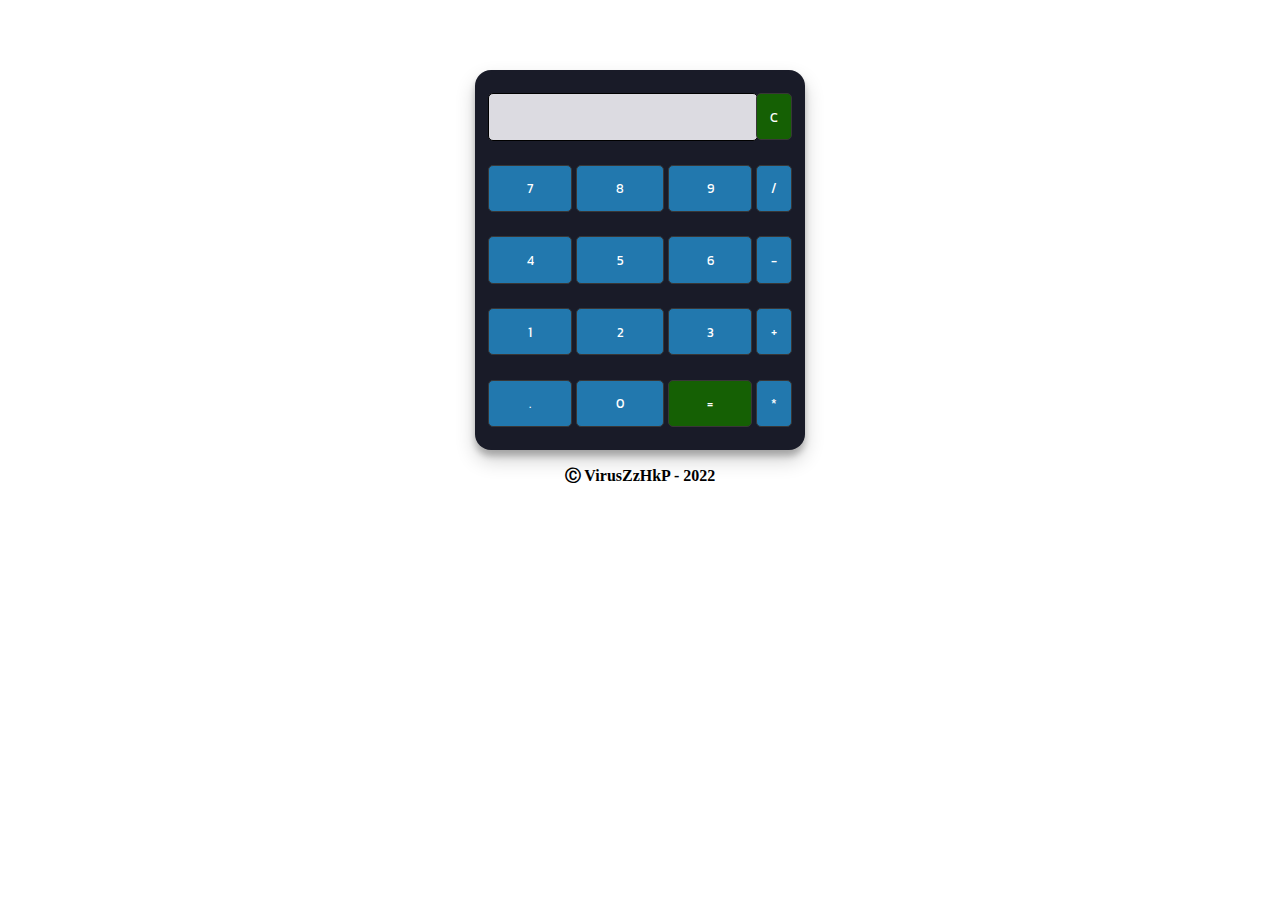
<file: Calculator/index.html>
<!DOCTYPE html>
<html lang="en" dir="ltr">

<head>
  <meta charset="utf-8">
  <title>Calculator-VirusZzHkP</title>
  <link rel="stylesheet" href="style/css/style.css">
</head>

<body>

  <table class="calculator">
    <tr>
      <td colspan="3"> <input class="display-box" type="text" id="result" disabled /> </td>

      <!-- clearScreen() function clears all the values -->
      <td> <input type="button" value="C" onclick="clearScreen()" id="btn" /> </td>
    </tr>
    <tr>
      <!-- display() function displays the value of clicked button -->
      <td> <input type="button" value="7" onclick="display('7')" /> </td>
      <td> <input type="button" value="8" onclick="display('8')" /> </td>
      <td> <input type="button" value="9" onclick="display('9')" /> </td>
      <td> <input type="button" value="/" onclick="display('/')" /> </td>
    </tr>
    <tr>
      <td> <input type="button" value="4" onclick="display('4')" /> </td>
      <td> <input type="button" value="5" onclick="display('5')" /> </td>
      <td> <input type="button" value="6" onclick="display('6')" /> </td>
      <td> <input type="button" value="-" onclick="display('-')" /> </td>
    </tr>
    <tr>
      <td> <input type="button" value="1" onclick="display('1')" /> </td>
      <td> <input type="button" value="2" onclick="display('2')" /> </td>
      <td> <input type="button" value="3" onclick="display('3')" /> </td>
      <td> <input type="button" value="+" onclick="display('+')" /> </td>
    </tr>
    <tr>
      <td> <input type="button" value="." onclick="display('.')" /> </td>
      <td> <input type="button" value="0" onclick="display('0')" /> </td>

      <!-- calculate() function evaluates the mathematical expression -->
      <td> <input type="button" value="=" onclick="calculate()" id="btn" /> </td>
      <td> <input type="button" value="*" onclick="display('*')" /> </td>
    </tr>
  </table>
  <p style="text-align: center;"><b>Ⓒ VirusZzHkP - 2022</b></p>
  <script type="text/javascript" src="style/js/script.js"></script>

</body>

</html>
</file>
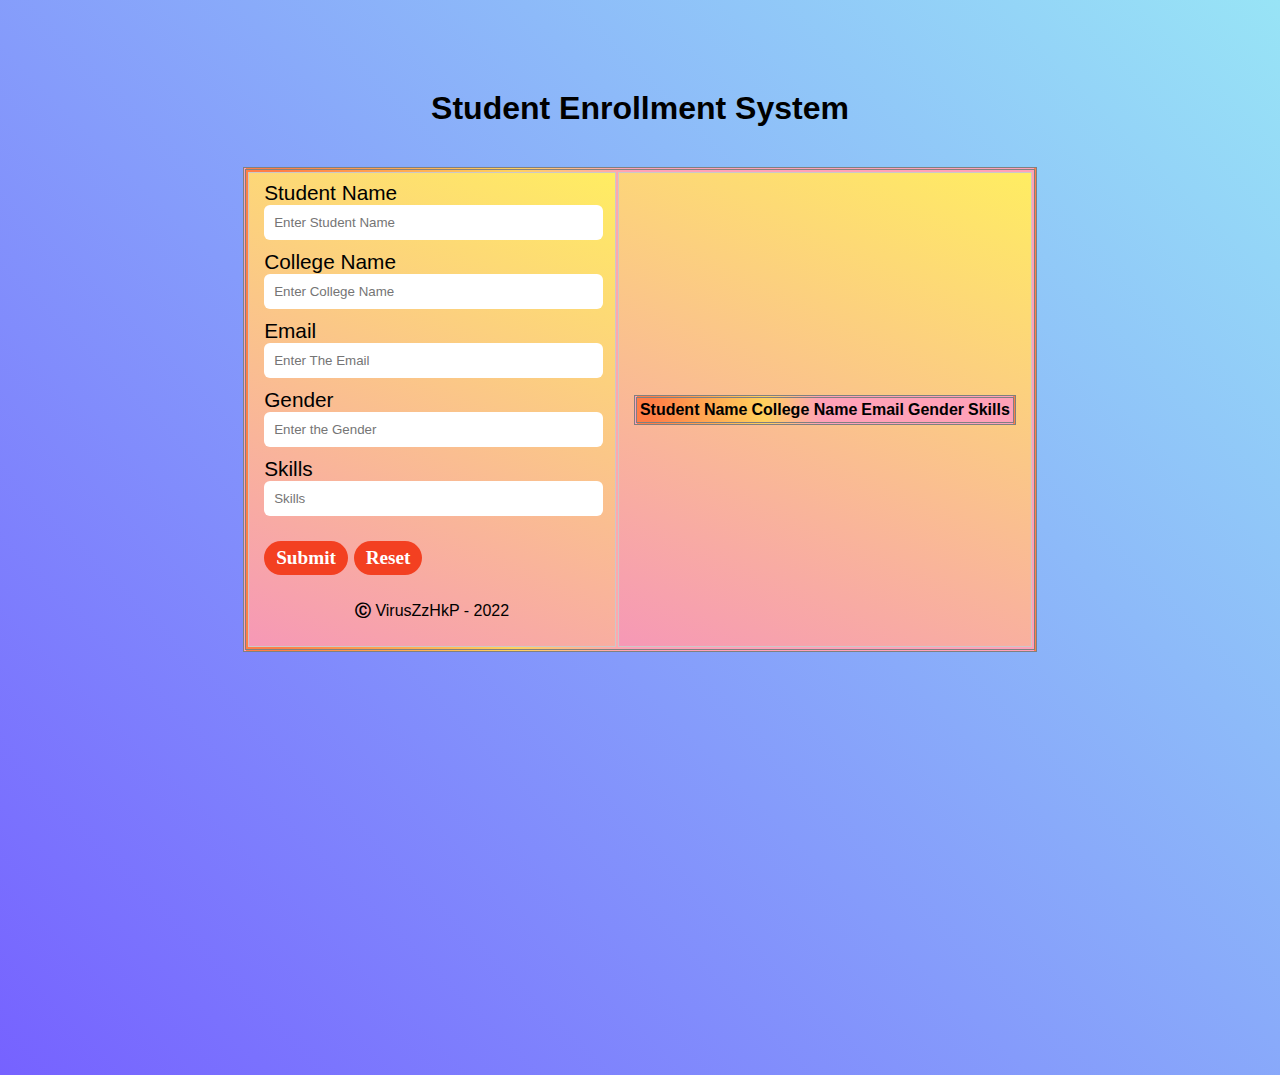
<file: Student Enrollment System/index.html>
<!DOCTYPE html>
<html lang="en">

<head>
    <meta charset="UTF-8">
    <meta http-equiv="X-UA-Compatible" content="IE=edge">
    <meta name="viewport" content="width=device-width, initial-scale=1.0">
    <link rel="stylesheet" href="style.css">
    <title>Student Enrollment System - VirusZzHkP</title>
</head>

<body>
    <h1>Student Enrollment System</h1>
    <div class="container centre">
        <table>
            <tr>
                <td>
                    <form class="input-part" autocomplete="off" onsubmit="onFormSubmit()">
                        <div>
                            <label for="studentName">Student Name</label>
                            <input type="text" placeholder="Enter Student Name" name="studentName" id="studentName">
                        </div>
                        <div>
                            <label for="collegeName">College Name</label>
                            <input placeholder="Enter College Name" type="text" name="collegeName" id="collegeName">
                        </div>
                        <div>
                            <label for="Email">Email</label>
                            <input placeholder="Enter The Email" type="text" name="Email" id="Email">
                        </div>
                        <div>
                            <label for="Gender">Gender</label>
                            <input placeholder="Enter the Gender" type="text" name="Gender" id="Gender">
                        </div>
                        <div>
                            <label for="Skills">Skills</label>
                            <input placeholder="Skills" type="text" name="Skills" id="Skills">
                        </div>
                        <div class="form-btns">
                            <input type="submit" value="Submit">
                            <input type="reset" value="Reset">
                        </div>
                    </form>
                    <p style="text-align:center;"><b>Ⓒ</b> VirusZzHkP - 2022</p>

                <td>
                    <table class="list" id="storeList">
                        <thead>
                            <tr>
                                <th>Student Name</th>
                                <th>College Name</th>
                                <th>Email</th>
                                <th>Gender</th>
                                <th>Skills</th>
                            </tr>
                        </thead>
                        <tbody>

                        </tbody>
                    </table>
                </td>
                </td>
            </tr>

        </table>
        <script src="student.js" defer> </script>

    </div>

</body>

</html>
</file>
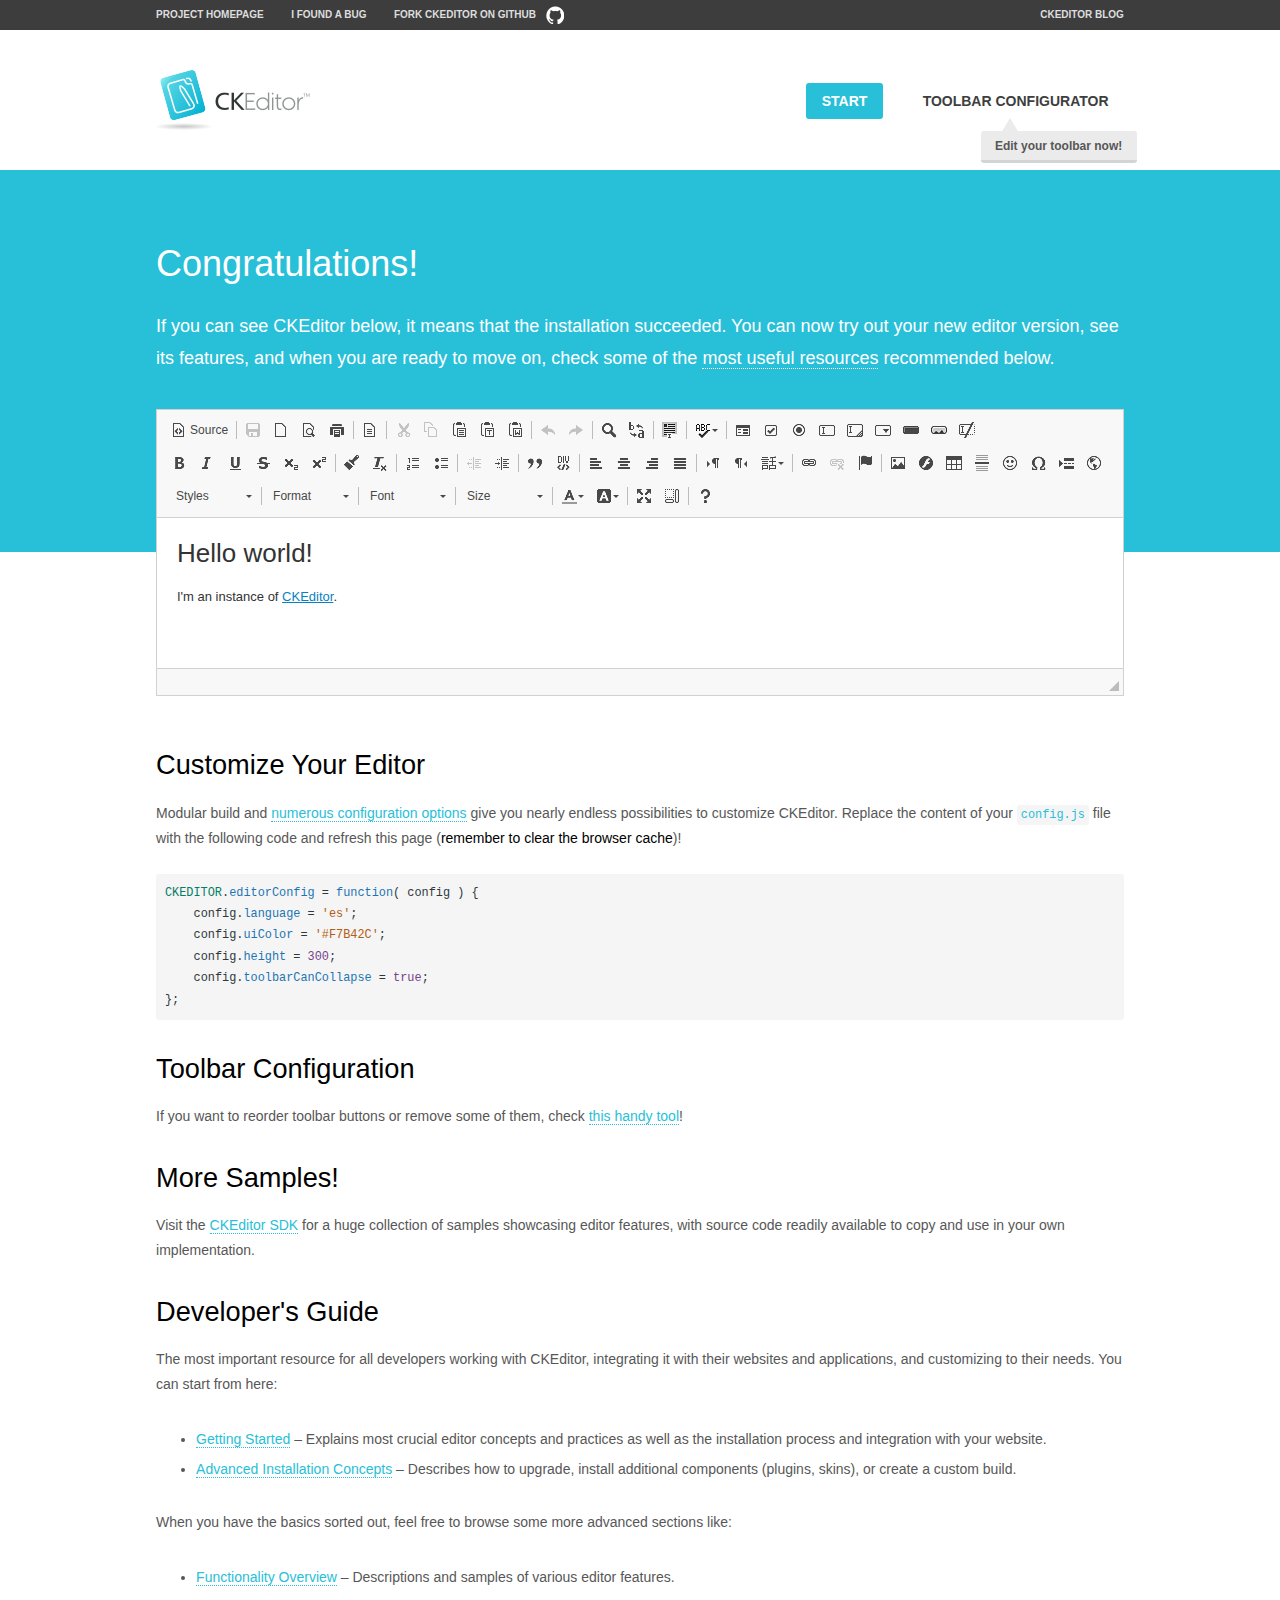
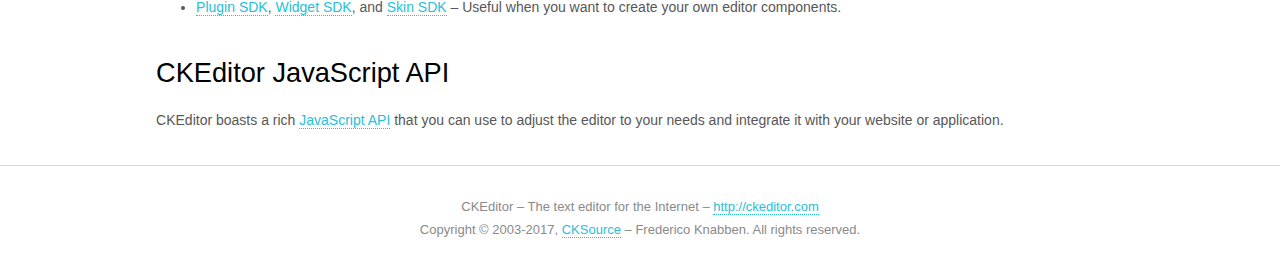
<file: Student_Result_Management_System/js/ckeditor/samples/index.html>
<!DOCTYPE html>
<!--
Copyright (c) 2003-2017, CKSource - Frederico Knabben. All rights reserved.
For licensing, see LICENSE.md or http://ckeditor.com/license
-->
<html>
<head>
	<meta charset="utf-8">
	<title>CKEditor Sample</title>
	<script src="../ckeditor.js"></script>
	<script src="js/sample.js"></script>
	<link rel="stylesheet" href="css/samples.css">
	<link rel="stylesheet" href="toolbarconfigurator/lib/codemirror/neo.css">
</head>
<body id="main">

<nav class="navigation-a">
	<div class="grid-container">
		<ul class="navigation-a-left grid-width-70">
			<li><a href="http://ckeditor.com">Project Homepage</a></li>
			<li><a href="http://dev.ckeditor.com/">I found a bug</a></li>
			<li><a href="http://github.com/ckeditor/ckeditor-dev" class="icon-pos-right icon-navigation-a-github">Fork CKEditor on GitHub</a></li>
		</ul>
		<ul class="navigation-a-right grid-width-30">
			<li><a href="http://ckeditor.com/blog-list">CKEditor Blog</a></li>
		</ul>
	</div>
</nav>

<header class="header-a">
	<div class="grid-container">
		<h1 class="header-a-logo grid-width-30">
			<a href="index.html"><img src="img/logo.png" alt="CKEditor Sample"></a>
		</h1>

		<nav class="navigation-b grid-width-70">
			<ul>
				<li><a href="index.html" class="button-a button-a-background">Start</a></li>
				<li><a href="toolbarconfigurator/index.html" class="button-a">Toolbar configurator <span class="balloon-a balloon-a-nw">Edit your toolbar now!</span></a></li>
			</ul>
		</nav>
	</div>
</header>

<main>
	<div class="adjoined-top">
		<div class="grid-container">
			<div class="content grid-width-100">
				<h1>Congratulations!</h1>
				<p>
					If you can see CKEditor below, it means that the installation succeeded.
					You can now try out your new editor version, see its features, and when you are ready to move on, check some of the <a href="#sample-customize">most useful resources</a> recommended below.
				</p>
			</div>
		</div>
	</div>
	<div class="adjoined-bottom">
		<div class="grid-container">
			<div class="grid-width-100">
				<div id="editor">
					<h1>Hello world!</h1>
					<p>I'm an instance of <a href="http://ckeditor.com">CKEditor</a>.</p>
				</div>
			</div>
		</div>
	</div>

	<div class="grid-container">
		<div class="content grid-width-100">
			<section id="sample-customize">
				<h2>Customize Your Editor</h2>
				<p>Modular build and <a href="http://docs.ckeditor.com/#!/guide/dev_configuration">numerous configuration options</a> give you nearly endless possibilities to customize CKEditor. Replace the content of your <code><a href="../config.js">config.js</a></code> file with the following code and refresh this page (<strong>remember to clear the browser cache</strong>)!</p>
		<pre class="cm-s-neo CodeMirror"><code><span style="padding-right: 0.1px;"><span class="cm-variable">CKEDITOR</span>.<span class="cm-property">editorConfig</span> <span class="cm-operator">=</span> <span class="cm-keyword">function</span>( <span class="cm-def">config</span> ) {</span>
<span style="padding-right: 0.1px;"><span class="cm-tab">	</span><span class="cm-variable-2">config</span>.<span class="cm-property">language</span> <span class="cm-operator">=</span> <span class="cm-string">'es'</span>;</span>
<span style="padding-right: 0.1px;"><span class="cm-tab">	</span><span class="cm-variable-2">config</span>.<span class="cm-property">uiColor</span> <span class="cm-operator">=</span> <span class="cm-string">'#F7B42C'</span>;</span>
<span style="padding-right: 0.1px;"><span class="cm-tab">	</span><span class="cm-variable-2">config</span>.<span class="cm-property">height</span> <span class="cm-operator">=</span> <span class="cm-number">300</span>;</span>
<span style="padding-right: 0.1px;"><span class="cm-tab">	</span><span class="cm-variable-2">config</span>.<span class="cm-property">toolbarCanCollapse</span> <span class="cm-operator">=</span> <span class="cm-atom">true</span>;</span>
<span style="padding-right: 0.1px;">};</span></code></pre>
			</section>

			<section>
				<h2>Toolbar Configuration</h2>
				<p>If you want to reorder toolbar buttons or remove some of them, check <a href="toolbarconfigurator/index.html">this handy tool</a>!</p>
			</section>

			<section>
				<h2>More Samples!</h2>
				<p>Visit the <a href="http://sdk.ckeditor.com">CKEditor SDK</a> for a huge collection of samples showcasing editor features, with source code readily available to copy and use in your own implementation.</p>
			</section>

			<section>
				<h2>Developer's Guide</h2>
				<p>The most important resource for all developers working with CKEditor, integrating it with their websites and applications, and customizing to their needs. You can start from here:</p>
				<ul>
					<li><a href="http://docs.ckeditor.com/#!/guide/dev_installation">Getting Started</a> &ndash; Explains most crucial editor concepts and practices as well as the installation process and integration with your website.</li>
					<li><a href="http://docs.ckeditor.com/#!/guide/dev_advanced_installation">Advanced Installation Concepts</a> &ndash; Describes how to upgrade, install additional components (plugins, skins), or create a custom build.</li>
				</ul>
					<p>When you have the basics sorted out, feel free to browse some more advanced sections like:</p>
				<ul>
					<li><a href="http://docs.ckeditor.com/#!/guide/dev_features">Functionality Overview</a> &ndash; Descriptions and samples of various editor features.</li>
					<li><a href="http://docs.ckeditor.com/#!/guide/plugin_sdk_intro">Plugin SDK</a>, <a href="http://docs.ckeditor.com/#!/guide/widget_sdk_intro">Widget SDK</a>, and <a href="http://docs.ckeditor.com/#!/guide/skin_sdk_intro">Skin SDK</a> &ndash; Useful when you want to create your own editor components.</li>
				</ul>
			</section>

			<section>
				<h2>CKEditor JavaScript API</h2>
				<p>CKEditor boasts a rich <a href="http://docs.ckeditor.com/#!/api">JavaScript API</a> that you can use to adjust the editor to your needs and integrate it with your website or application.</p>
			</section>
		</div>
	</div>
</main>

<footer class="footer-a grid-container">
	<div class="grid-container">
		<p class="grid-width-100">
			CKEditor &ndash; The text editor for the Internet &ndash; <a class="samples" href="http://ckeditor.com/">http://ckeditor.com</a>
		</p>
		<p class="grid-width-100" id="copy">
			Copyright &copy; 2003-2017, <a class="samples" href="http://cksource.com/">CKSource</a> &ndash; Frederico Knabben. All rights reserved.
		</p>
	</div>
</footer>
<script>
	initSample();
</script>

</body>
</html>
</file>
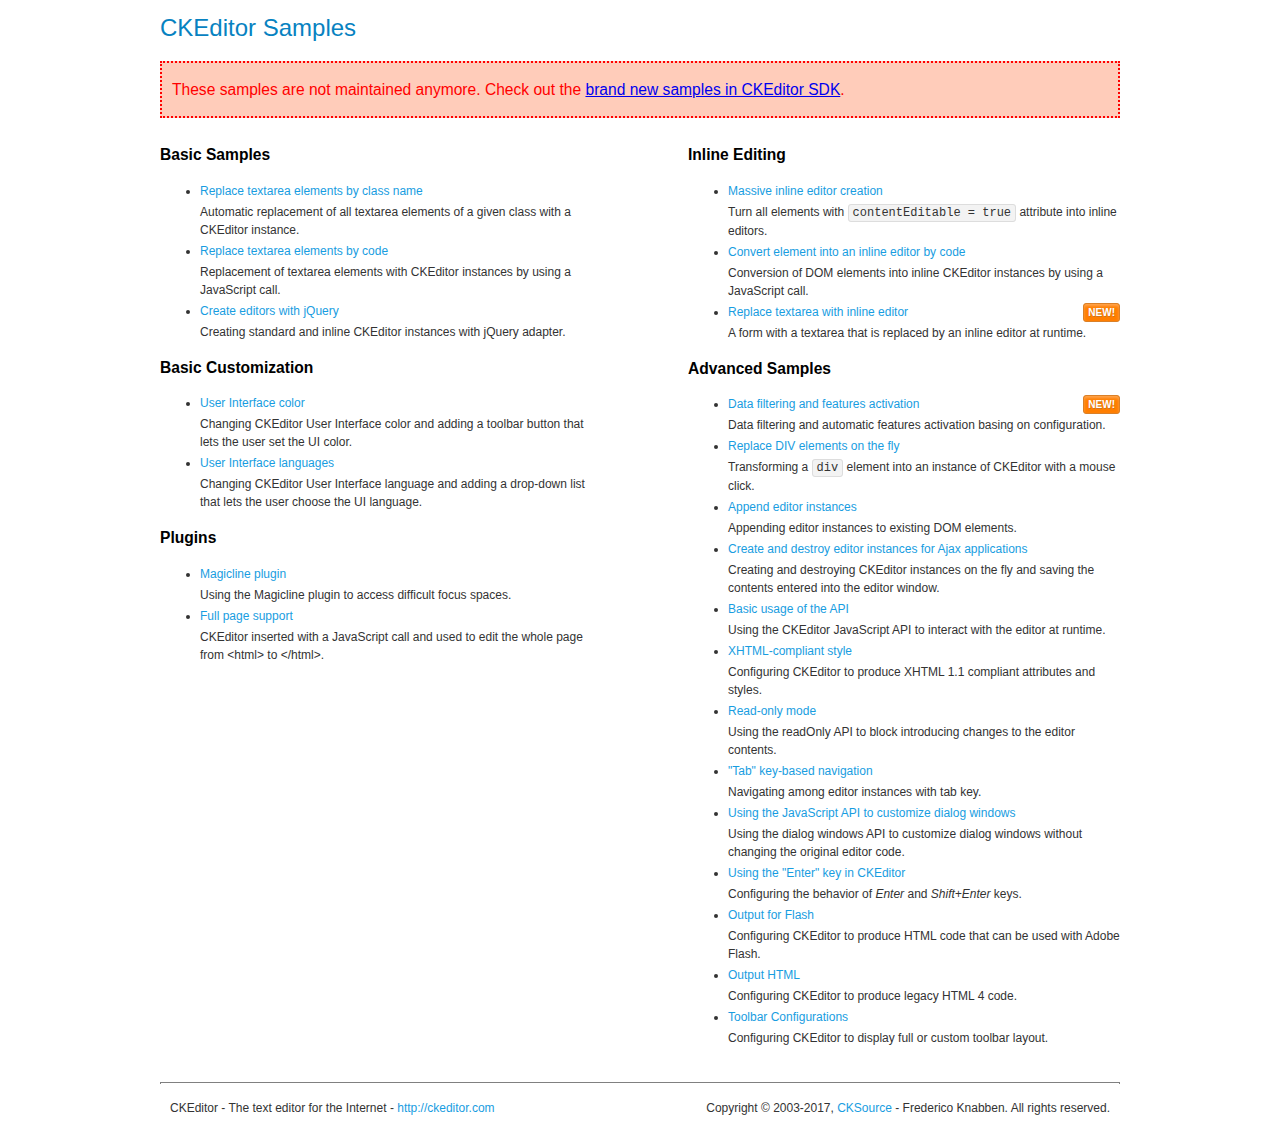
<file: Student_Result_Management_System/js/ckeditor/samples/old/index.html>
<!DOCTYPE html>
<!--
Copyright (c) 2003-2017, CKSource - Frederico Knabben. All rights reserved.
For licensing, see LICENSE.md or http://ckeditor.com/license
-->
<html>
<head>
	<meta charset="utf-8">
	<title>CKEditor Samples</title>
	<link rel="stylesheet" href="sample.css">
</head>
<body>
	<h1 class="samples">
		CKEditor Samples
	</h1>
	<div class="warning deprecated">
		These samples are not maintained anymore. Check out the <a href="http://sdk.ckeditor.com/">brand new samples in CKEditor SDK</a>.
	</div>
	<div class="twoColumns">
		<div class="twoColumnsLeft">
			<h2 class="samples">
				Basic Samples
			</h2>
			<dl class="samples">
				<dt><a class="samples" href="replacebyclass.html">Replace textarea elements by class name</a></dt>
				<dd>Automatic replacement of all textarea elements of a given class with a CKEditor instance.</dd>

				<dt><a class="samples" href="replacebycode.html">Replace textarea elements by code</a></dt>
				<dd>Replacement of textarea elements with CKEditor instances by using a JavaScript call.</dd>

				<dt><a class="samples" href="jquery.html">Create editors with jQuery</a></dt>
				<dd>Creating standard and inline CKEditor instances with jQuery adapter.</dd>
			</dl>

			<h2 class="samples">
				Basic Customization
			</h2>
			<dl class="samples">
				<dt><a class="samples" href="uicolor.html">User Interface color</a></dt>
				<dd>Changing CKEditor User Interface color and adding a toolbar button that lets the user set the UI color.</dd>

				<dt><a class="samples" href="uilanguages.html">User Interface languages</a></dt>
				<dd>Changing CKEditor User Interface language and adding a drop-down list that lets the user choose the UI language.</dd>
			</dl>


			<h2 class="samples">Plugins</h2>
<dl class="samples">
<dt><a class="samples" href="magicline/magicline.html">Magicline plugin</a></dt>
<dd>Using the Magicline plugin to access difficult focus spaces.</dd>

<dt><a class="samples" href="wysiwygarea/fullpage.html">Full page support</a></dt>
<dd>CKEditor inserted with a JavaScript call and used to edit the whole page from &lt;html&gt; to &lt;/html&gt;.</dd>
</dl>
		</div>
		<div class="twoColumnsRight">
			<h2 class="samples">
				Inline Editing
			</h2>
			<dl class="samples">
				<dt><a class="samples" href="inlineall.html">Massive inline editor creation</a></dt>
				<dd>Turn all elements with <code>contentEditable = true</code> attribute into inline editors.</dd>

				<dt><a class="samples" href="inlinebycode.html">Convert element into an inline editor by code</a></dt>
				<dd>Conversion of DOM elements into inline CKEditor instances by using a JavaScript call.</dd>

				<dt><a class="samples" href="inlinetextarea.html">Replace textarea with inline editor</a> <span class="new">New!</span></dt>
				<dd>A form with a textarea that is replaced by an inline editor at runtime.</dd>

				
			</dl>

			<h2 class="samples">
				Advanced Samples
			</h2>
			<dl class="samples">
				<dt><a class="samples" href="datafiltering.html">Data filtering and features activation</a> <span class="new">New!</span></dt>
				<dd>Data filtering and automatic features activation basing on configuration.</dd>

				<dt><a class="samples" href="divreplace.html">Replace DIV elements on the fly</a></dt>
				<dd>Transforming a <code>div</code> element into an instance of CKEditor with a mouse click.</dd>

				<dt><a class="samples" href="appendto.html">Append editor instances</a></dt>
				<dd>Appending editor instances to existing DOM elements.</dd>

				<dt><a class="samples" href="ajax.html">Create and destroy editor instances for Ajax applications</a></dt>
				<dd>Creating and destroying CKEditor instances on the fly and saving the contents entered into the editor window.</dd>

				<dt><a class="samples" href="api.html">Basic usage of the API</a></dt>
				<dd>Using the CKEditor JavaScript API to interact with the editor at runtime.</dd>

				<dt><a class="samples" href="xhtmlstyle.html">XHTML-compliant style</a></dt>
				<dd>Configuring CKEditor to produce XHTML 1.1 compliant attributes and styles.</dd>

				<dt><a class="samples" href="readonly.html">Read-only mode</a></dt>
				<dd>Using the readOnly API to block introducing changes to the editor contents.</dd>

				<dt><a class="samples" href="tabindex.html">"Tab" key-based navigation</a></dt>
				<dd>Navigating among editor instances with tab key.</dd>


				
<dt><a class="samples" href="dialog/dialog.html">Using the JavaScript API to customize dialog windows</a></dt>
<dd>Using the dialog windows API to customize dialog windows without changing the original editor code.</dd>

<dt><a class="samples" href="enterkey/enterkey.html">Using the &quot;Enter&quot; key in CKEditor</a></dt>
<dd>Configuring the behavior of <em>Enter</em> and <em>Shift+Enter</em> keys.</dd>

<dt><a class="samples" href="htmlwriter/outputforflash.html">Output for Flash</a></dt>
<dd>Configuring CKEditor to produce HTML code that can be used with Adobe Flash.</dd>

<dt><a class="samples" href="htmlwriter/outputhtml.html">Output HTML</a></dt>
<dd>Configuring CKEditor to produce legacy HTML 4 code.</dd>

<dt><a class="samples" href="toolbar/toolbar.html">Toolbar Configurations</a></dt>
<dd>Configuring CKEditor to display full or custom toolbar layout.</dd>

			</dl>
		</div>
	</div>
	<div id="footer">
		<hr>
		<p>
			CKEditor - The text editor for the Internet - <a class="samples" href="http://ckeditor.com/">http://ckeditor.com</a>
		</p>
		<p id="copy">
			Copyright &copy; 2003-2017, <a class="samples" href="http://cksource.com/">CKSource</a> - Frederico Knabben. All rights reserved.
		</p>
	</div>
</body>
</html>
</file>
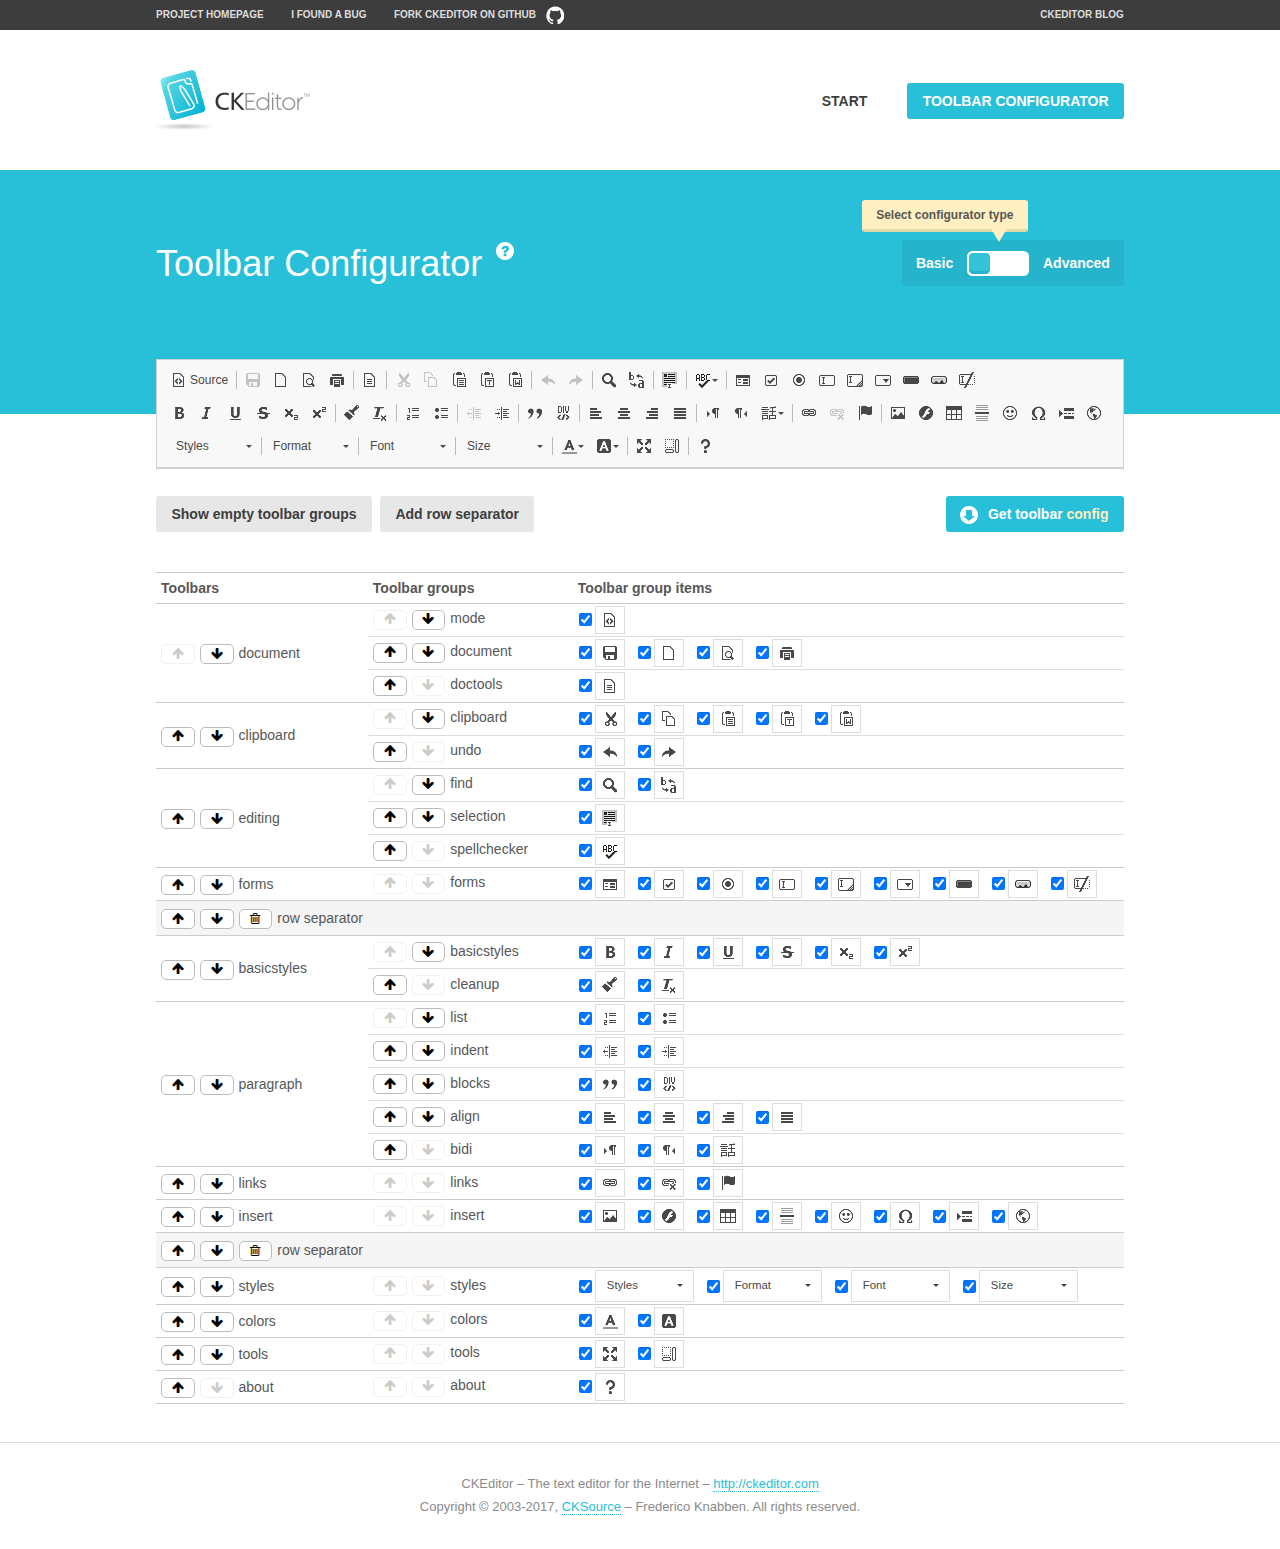
<file: Student_Result_Management_System/js/ckeditor/samples/toolbarconfigurator/index.html>
<!DOCTYPE html>
<!--
Copyright (c) 2003-2017, CKSource - Frederico Knabben. All rights reserved.
For licensing, see LICENSE.md or http://ckeditor.com/license
-->
<!--[if IE 8]><html class="ie8"><![endif]-->
<!--[if gt IE 8]><html><![endif]-->
<!--[if !IE]><!--><html><!--<![endif]-->
<head>
	<meta charset="utf-8">
	<title>Toolbar Configurator</title>
	<script src="../../ckeditor.js"></script>
	<script>
		if ( CKEDITOR.env.ie && CKEDITOR.env.version < 9 )
			CKEDITOR.tools.enableHtml5Elements( document );
	</script>
	<link rel="stylesheet" href="lib/codemirror/codemirror.css">
	<link rel="stylesheet" href="lib/codemirror/show-hint.css">
	<link rel="stylesheet" href="lib/codemirror/neo.css">
	<link rel="stylesheet" href="css/fontello.css">
	<link rel="stylesheet" href="../css/samples.css">
</head>
<body id="toolbar">

<nav class="navigation-a">
	<div class="grid-container">
		<ul class="navigation-a-left grid-width-70">
			<li><a href="http://ckeditor.com">Project Homepage</a></li>
			<li><a href="http://dev.ckeditor.com/">I found a bug</a></li>
			<li><a href="http://github.com/ckeditor/ckeditor-dev" class="icon-pos-right icon-navigation-a-github">Fork CKEditor on GitHub</a></li>
		</ul>
		<ul class="navigation-a-right grid-width-30">
			<li><a href="http://ckeditor.com/blog-list">CKEditor Blog</a></li>
		</ul>
	</div>
</nav>

<header class="header-a">
	<div class="grid-container">
		<h1 class="header-a-logo grid-width-30">
			<a href="../index.html"><img src="../img/logo.png" alt="CKEditor Logo"></a>
		</h1>
		<nav class="navigation-b grid-width-70">
			<ul>
				<li><a href="../index.html"  class="button-a">Start</a></li>
				<li><a href="index.html"  class="button-a button-a-background">Toolbar configurator</a></li>
			</ul>
		</nav>
	</div>
</header>

<main>
	<div class="adjoined-top">
		<div class="grid-container">
			<div class="content grid-width-100">
				<div class="grid-container-nested">
					<h1 class="grid-width-60">
						Toolbar Configurator
						<a href="#help-content" type="button" title="Configurator help" id="help" class="button-a button-a-background button-a-no-text icon-pos-left icon-question-mark">Help</a>
					</h1>

					<div class="grid-width-40 grid-switch-magic">
						<div class="switch">
							<span class="balloon-a balloon-a-se">Select configurator type</span>
							<input type="radio" name="radio" data-num="1" id="radio-basic" />
							<input type="radio" name="radio" data-num="2" id="radio-advanced" />
							<label data-for="1" for="radio-basic">Basic</label>
							<span class="switch-inner">
								<span class="handler"></span>
							</span>
							<label data-for="2" for="radio-advanced">Advanced</label>
						</div>
					</div>
				</div>
			</div>
		</div>
	</div>
	<div class="adjoined-bottom">
		<div class="grid-container">
			<div class="grid-width-100">
				<div class="editors-container">
					<div id="editor-basic"></div>
					<div id="editor-advanced"></div>
				</div>
			</div>
		</div>
	</div>

	<div class="grid-container configurator">
		<div class="content grid-width-100">
			<div class="configurator">
				<div>
					<div id="toolbarModifierWrapper"></div>
				</div>
			</div>
		</div>
	</div>

	<div id="help-content">
		<div class="grid-container">
			<div class="grid-width-100">
				<h2>What Am I Doing Here?</h2>

				<div class="grid-container grid-container-nested">
					<div class="basic">
						<div class="grid-width-50">
							<p>Arrange <a href="http://docs.ckeditor.com/#!/api/CKEDITOR.config-cfg-toolbarGroups">toolbar groups</a>, toggle <a href="http://docs.ckeditor.com/#!/api/CKEDITOR.config-cfg-removeButtons">button visibility</a> according to your needs and get your toolbar configuration.</p>
							<p>You can replace the content of the <a href="../../config.js"><code>config.js</code></a> file with the generated configuration. If you already set some configuration options you will need to merge both configurations.</p>
						</div>
						<div class="grid-width-50">
							<p>Read more about different ways of <a href="http://docs.ckeditor.com/#!/guide/dev_configuration">setting configuration</a> and do not forget about <strong>clearing browser cache</strong>.</p>
							<p>Arranging toolbar groups is the recommended way of configuring the toolbar, but if you need more freedom you can use the <a href="#advanced">advanced configurator</a>.</p>
						</div>
					</div>
					<div class="advanced" style="display: none;">
						<div class="grid-width-50">
							<p>With this code editor you can edit your <a href="http://docs.ckeditor.com/#!/api/CKEDITOR.config-cfg-toolbar">toolbar configuration</a> live.</p>
							<p>You can replace the content of the <a href="../../config.js"><code>config.js</code></a> file with the generated configuration. If you already set some configuration options you will need to merge both configurations.</p>
						</div>
						<div class="grid-width-50">
							<p>Read more about different ways of <a href="http://docs.ckeditor.com/#!/guide/dev_configuration">setting configuration</a> and do not forget about <strong>clearing browser cache</strong>.</p>
						</div>
					</div>
				</div>

				<p class="grid-container grid-container-nested">
					<button type="button" class="help-content-close grid-width-100 button-a button-a-background">Got it. Let's play!</button>
				</p>
			</div>
		</div>
	</div>
</main>

<footer class="footer-a grid-container">
	<p class="grid-width-100">
		CKEditor &ndash; The text editor for the Internet &ndash; <a class="samples" href="http://ckeditor.com/">http://ckeditor.com</a>
	</p>
	<p class="grid-width-100" id="copy">
		Copyright &copy; 2003-2017, <a class="samples" href="http://cksource.com/">CKSource</a> &ndash; Frederico Knabben. All rights reserved.
	</p>
</footer>

<script src="lib/codemirror/codemirror.js"></script>
<script src="lib/codemirror/javascript.js"></script>
<script src="lib/codemirror/show-hint.js"></script>

<script src="js/fulltoolbareditor.js"></script>
<script src="js/abstracttoolbarmodifier.js"></script>
<script src="js/toolbarmodifier.js"></script>
<script src="js/toolbartextmodifier.js"></script>
<script src="../js/sf.js"></script>

<script>
	( function() {
		'use strict';

		var mode = ( window.location.hash.substr( 1 ) === 'advanced' ) ? 'advanced' : 'basic',
			configuratorSection = CKEDITOR.document.findOne( 'main > .grid-container.configurator' ),
			basicInstruction = CKEDITOR.document.findOne( '#help-content .basic' ),
			advancedInstruction = CKEDITOR.document.findOne( '#help-content .advanced' ),

			// Configurator mode switcher.
			modeSwitchBasic = CKEDITOR.document.getById( 'radio-basic' ),
			modeSwitchAdvanced = CKEDITOR.document.getById( 'radio-advanced' );

		// Initial setup
		function updateSwitcher() {
			if ( mode === 'advanced' ) {
				modeSwitchAdvanced.$.checked = true;
			} else {
				modeSwitchBasic.$.checked = true;
			}
		}

		updateSwitcher();

		CKEDITOR.document.getWindow().on( 'hashchange', function( e ) {
			var hash = window.location.hash.substr( 1 );
			if ( !( hash === 'advanced' || hash === 'basic' ) ) {
				return;
			}
			mode = hash;
			onToolbarsDone( mode );
		} );

		CKEDITOR.document.getWindow().on( 'resize', function() {
			updateToolbar( ( mode === 'basic' ? toolbarModifier : toolbarTextModifier )[ 'editorInstance' ] );
		} );

		function onRefresh( modifier ) {
			modifier = modifier || this;

			if ( mode === 'basic' && modifier instanceof ToolbarConfigurator.ToolbarTextModifier ) {
				return;
			}

			// CodeMirror container becomes visible, so we need to refresh and to avoid rendering problems.
			if ( mode === 'advanced' && modifier instanceof ToolbarConfigurator.ToolbarTextModifier ) {
				modifier.codeContainer.refresh();
			}

			updateToolbar( modifier.editorInstance );
		}

		function updateToolbar( editor ) {
			var editorContainer = editor.container;

			// Not always editor is loaded.
			if ( !editorContainer ) {
				return;
			}

			var displayStyle = editorContainer.getStyle( 'display' );

			editorContainer.setStyle( 'display', 'block' );

			var newHeight = editorContainer.getSize( 'height' );

			var newMarginTop = parseInt( editorContainer.getComputedStyle( 'margin-top' ), 10 );
			newMarginTop = ( isNaN( newMarginTop ) ? 0 : Number( newMarginTop ) );

			var newMarginBottom = parseInt( editorContainer.getComputedStyle( 'margin-bottom' ), 10 );
			newMarginBottom = ( isNaN( newMarginBottom ) ? 0 : Number( newMarginBottom ) );

			var result = newHeight + newMarginTop + newMarginBottom;

			editorContainer.setStyle( 'display', displayStyle );

			editor.container.getAscendant( 'div' ).setStyle( 'height', result + 'px' );
		}

		var toolbarModifier = new ToolbarConfigurator.ToolbarModifier( 'editor-basic' );

		var done = 0;
		toolbarModifier.init( onToolbarInit );
		toolbarModifier.onRefresh = onRefresh;

		CKEDITOR.document.getById( 'toolbarModifierWrapper' ).append( toolbarModifier.mainContainer );

		var toolbarTextModifier = new ToolbarConfigurator.ToolbarTextModifier( 'editor-advanced' );
		toolbarTextModifier.init( onToolbarInit );
		toolbarTextModifier.onRefresh = onRefresh;

		function onToolbarInit() {
			if ( ++done === 2 ) {
				onToolbarsDone();

				positionSticky.watch( CKEDITOR.document.findOne( '.toolbar' ), function() {
					return mode === 'advanced';
				} );
			}
		}

		function onToolbarsDone() {
			if ( mode === 'basic' ) {
				toggleModeBasic( false );
			} else {
				toggleModeAdvanced( false );
			}

			updateSwitcher();

			setTimeout( function() {
				CKEDITOR.document.findOne( '.editors-container' ).addClass( 'active' );
				CKEDITOR.document.findOne( '#toolbarModifierWrapper' ).addClass( 'active' );
			}, 200 );
		}

		CKEDITOR.document.getById( 'toolbarModifierWrapper' ).append( toolbarTextModifier.mainContainer );

		function toogleModeSwitch( onElement, offElement, onModifier, offModifier ) {
			onElement.addClass( 'fancy-button-active' );
			offElement.removeClass( 'fancy-button-active' );

			onModifier.showUI();
			offModifier.hideUI();
		}

		function toggleModeBasic( callOnRefresh ) {
			callOnRefresh = ( callOnRefresh !== false );
			mode = 'basic';
			window.location.hash = '#basic';
			toogleModeSwitch( modeSwitchBasic, modeSwitchAdvanced, toolbarModifier, toolbarTextModifier );

			configuratorSection.removeClass( 'freed-width' );
			basicInstruction.show();
			advancedInstruction.hide();

			callOnRefresh && onRefresh( toolbarModifier );
		}

		function toggleModeAdvanced( callOnRefresh ) {
			callOnRefresh = ( callOnRefresh !== false );
			mode = 'advanced';
			window.location.hash = '#advanced';
			toogleModeSwitch( modeSwitchAdvanced, modeSwitchBasic, toolbarTextModifier, toolbarModifier );

			configuratorSection.addClass( 'freed-width' );
			advancedInstruction.show();
			basicInstruction.hide();

			callOnRefresh && onRefresh( toolbarTextModifier );
		}

		modeSwitchBasic.on( 'click', toggleModeBasic );
		modeSwitchAdvanced.on( 'click', toggleModeAdvanced );

		//
		// Position:sticky for the toolbar.
		//

		// Will make elements behave like they were styled with position:sticky.
		var positionSticky = {
			// Store object: {
			// 		element: CKEDITOR.dom.element, // Element which will float.
			// 		placeholder: CKEDITOR.dom.element, // Placeholder which is place to prevent page bounce.
			// 		isFixed: boolean // Whether element float now.
			// }
			watched: [],

			active: [],

			staticContainer: null,

			init: function() {
				var element = CKEDITOR.dom.element.createFromHtml(
					'<div class="staticContainer">' +
						'<div class="grid-container" >' +
							'<div class="grid-width-100">' +
								'<div class="inner"></div>' +
							'</div>' +
						'</div>' +
					'</div>' );

				this.staticContainer = element.findOne( '.inner' );

				CKEDITOR.document.getBody().append( element );
			},

			watch: function( element, preventFunc ) {
				this.watched.push( {
					element: element,
					placeholder: new CKEDITOR.dom.element( 'div' ),
					isFixed: false,
					preventFunc: preventFunc
				} );
			},

			checkAll: function() {
				for ( var i = 0; i < this.watched.length; i++ ) {
					this.check( this.watched[ i ] );
				}
			},

			check: function( element ) {
				var isFixed = element.isFixed;
				var shouldBeFixed = this.shouldBeFixed( element );

				// Nothing to be done.
				if ( isFixed === shouldBeFixed ) {
					return;
				}

				var placeholder = element.placeholder;

				if ( isFixed ) {
					// Unfixing.

					element.element.insertBefore( placeholder );
					placeholder.remove();

					element.element.removeStyle( 'margin' );

					this.active.splice( CKEDITOR.tools.indexOf( this.active, element ), 1 );

				} else {
					// Fixing.
					placeholder.setStyle( 'width', element.element.getSize( 'width' ) + 'px' );
					placeholder.setStyle( 'height', element.element.getSize( 'height' ) + 'px' );
					placeholder.setStyle( 'margin-bottom', element.element.getComputedStyle( 'margin-bottom' ) );
					placeholder.setStyle( 'display', element.element.getComputedStyle( 'display' ) );
					placeholder.insertAfter( element.element );

					this.staticContainer.append( element.element );

					this.active.push( element );
				}

				element.isFixed = !element.isFixed;
			},

			shouldBeFixed: function( element ) {
				if ( element.preventFunc && element.preventFunc() ) {
					return false;
				}

				// If element is already fixed we are checking it's placeholder.
				var related = ( element.isFixed ? element.placeholder : element.element ),
					clientRect = related.$.getBoundingClientRect(),
					staticHeight = this.staticContainer.getSize('height' ),
					elemHeight = element.element.getSize( 'height' );

				if ( element.isFixed ) {
					return ( clientRect.top + elemHeight < staticHeight );
				} else {
					return ( clientRect.top < staticHeight );
				}
			}
		};

		positionSticky.init();

		CKEDITOR.document.getWindow().on( 'scroll',
			new CKEDITOR.tools.eventsBuffer( 100, positionSticky.checkAll, positionSticky ).input
		);

		// Make the toolbar sticky.
		positionSticky.watch( CKEDITOR.document.findOne( '.editors-container' ) );

		// Help button and help-content.
		( function() {
			var helpButton = CKEDITOR.document.getById( 'help' ),
				helpContent = CKEDITOR.document.getById( 'help-content' );

			// Don't show help button on IE8 because it's unsupported by Pico Modal.
			if ( CKEDITOR.env.ie && CKEDITOR.env.version == 8 ) {
				helpButton.hide();
			} else {
				// Display help modal when the button is clicked.
				helpButton.on( 'click', function( evt ) {
					SF.modal( {
						// Clone modal content from DOM.
						content: helpContent.getHtml(),

						afterCreate: function( modal ) {
							// Enable modal content button to close the modal.
							new CKEDITOR.dom.element( modal.modalElem() ).findOne( '.help-content-close' ).once( 'click', modal.close );
						}
					} ).show();
				} );
			}
		} )();
	} )();
</script>
</body>
</html>
</file>
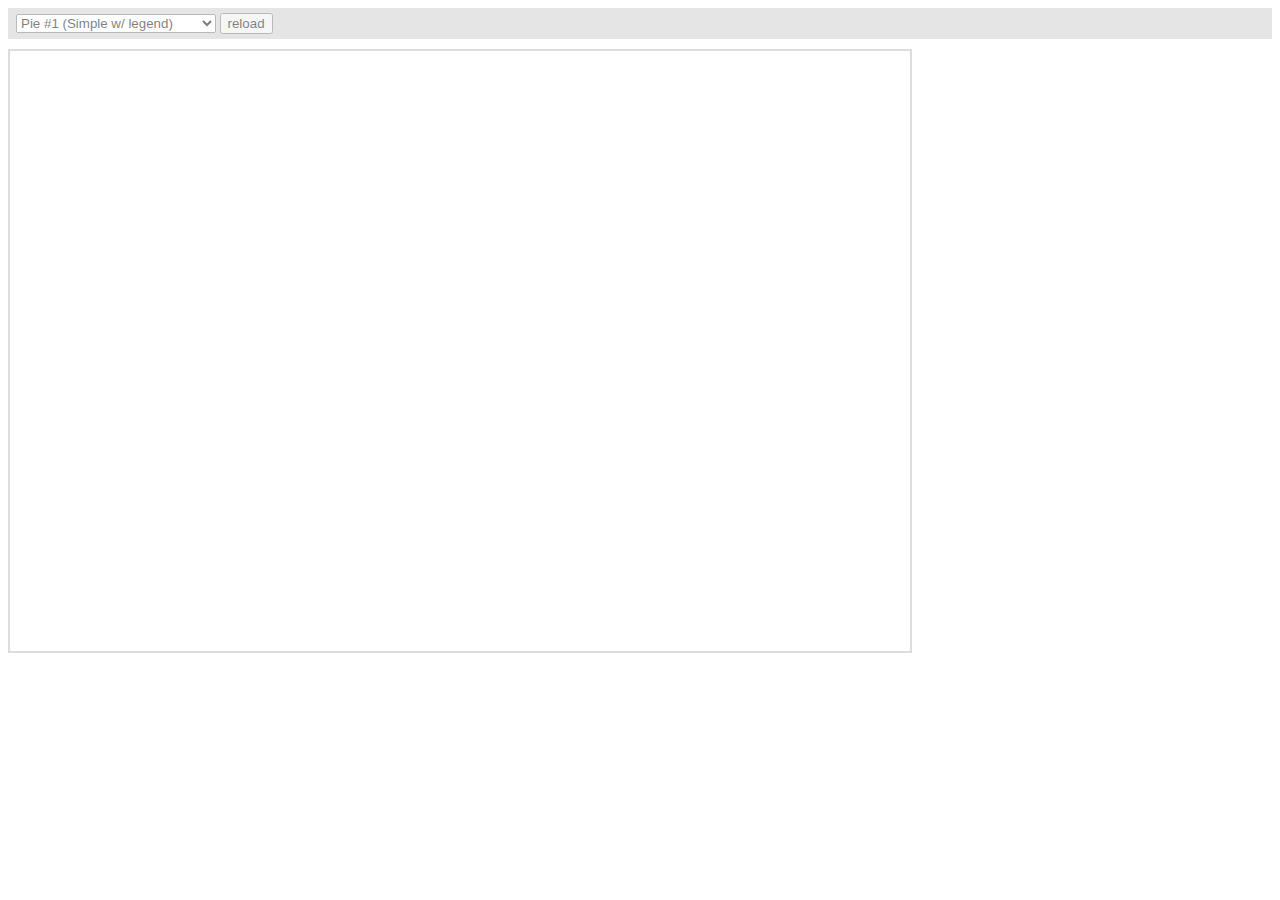
<file: Student_Result_Management_System/js/amcharts/plugins/export/examples/index.html>
<html>
    <head>
		<meta http-equiv="Content-Type" content="text/html; charset=utf-8">
		<meta name="viewport" content="width=device-width, initial-scale=1, maximum-scale=1">
		<meta http-equiv="X-UA-Compatible" content="IE=edge" />

		<script src="http://code.jquery.com/jquery-1.11.1.min.js"></script>

		<style type="text/css">
			iframe {
				width: 900px;
				height: 600px;
				padding: 0;
				border: 2px solid #ddd;
				overflow: hidden;
				position: relative;
			}
			#controls {
				background: #ccc;
				opacity: 0.5;
				padding: 5px 8px;
				font-size: 14px;
				font-weight: bold;
				font-family: Verdana;
				margin-bottom: 10px;
			}
		</style>

		<script type="text/javascript">
			function setType( type ) {
				$( '#iframe' ).attr( 'src', type );
			}

			function reload() {
				setType( $( '#type' ).val() + "?" + Number( new Date() ) );
			}
		</script>
	</head>
	<body>
		<div id="controls">
			<select id="type" onchange="setType(this.options[this.selectedIndex].value);">
				<option value="pie1.html" selected="selected">Pie #1 (Simple w/ legend)</option>
				<option value="pie2.html"/>Pie #2 (3D w/ legend)</option>
				<option value="pie3.html"/>Pie #3 (w/ ext. legend bottom)</option>
				<option value="pie4.html"/>Pie #4 Multiple instances</option>
				<option value="serial1.html">Serial #1 (Area)</option>
				<option value="serial2.html">Serial #2 (Bar &amp; Line)</option>
				<option value="serial3.html">Serial #3 (Line w/ zoom)</option>
				<option value="xy.html">XY</option>
				<option value="radar.html">Radar</option>
				<option value="gauge.html">Gauge</option>
				<option value="funnel.html">Funnel</option>
				<option value="stock.html">Stock</option>
				<option value="map.html">Map</option>
				<option value="gantt.html">Gantt</option>
				<option value="advanced.html">Advanced</option>
			</select>
			<input type="button" value="reload" onclick="reload();" />
		</div>

		<iframe id="iframe" src="pie1.html" frameborder="0"></iframe>
	</body>
</html>
</file>
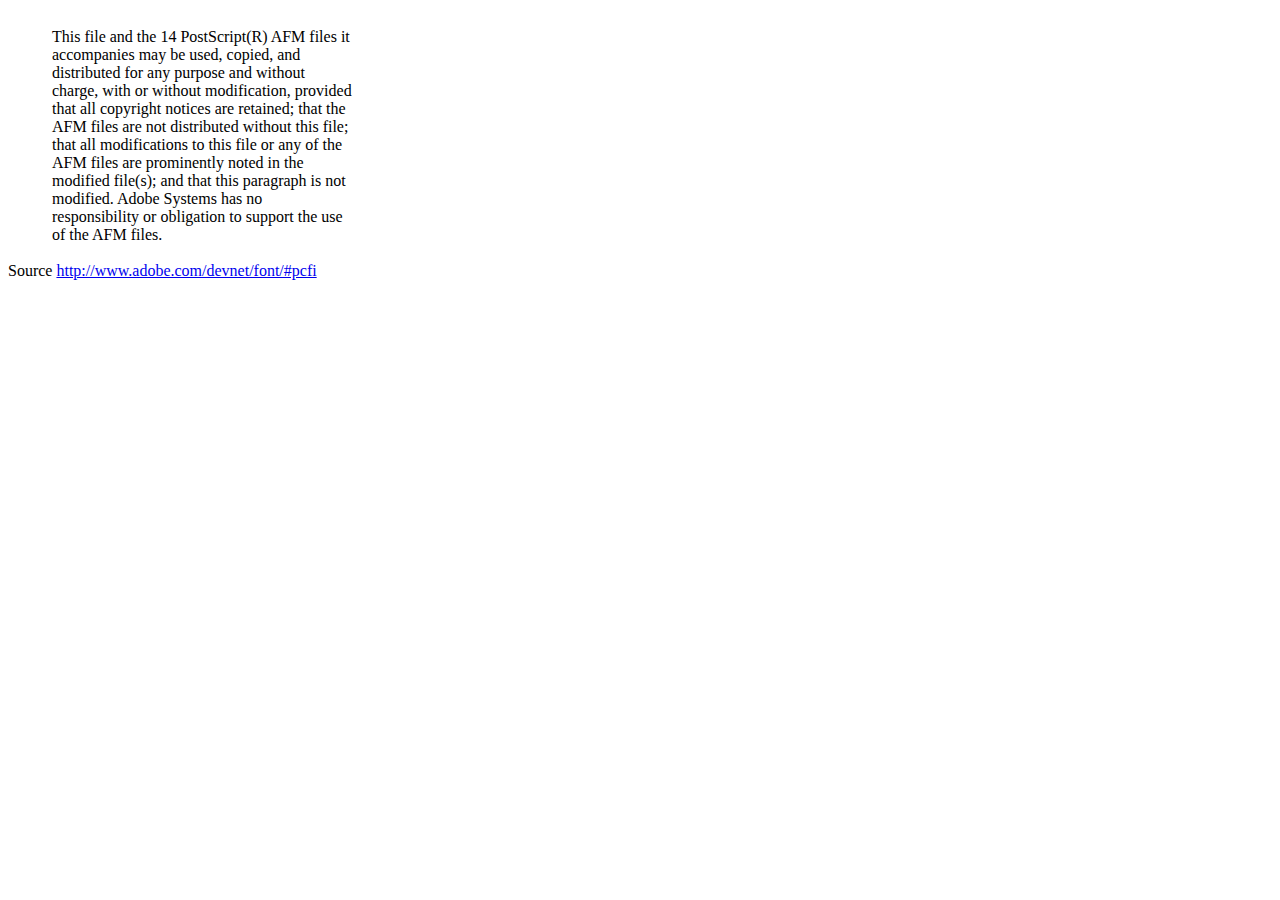
<file: Student_Result_Management_System/dompdf/lib/fonts/mustRead.html>
<html>
	<head>
		<meta http-equiv="content-type" content="text/html;charset=iso-8859-1">
		<meta name="generator" content="Adobe GoLive 4">
		<title>Core 14 AFM Files - ReadMe</title>
	</head>
	<body bgcolor="white">
		<font color="white">or</font>
		<table border="0" cellpadding="0" cellspacing="2">
			<tr>
				<td width="40"></td>
				<td width="300">This file and the 14 PostScript(R) AFM files it accompanies may be used, copied, and distributed for any purpose and without charge, with or without modification, provided that all copyright notices are retained; that the AFM files are not distributed without this file; that all modifications to this file or any of the AFM files are prominently noted in the modified file(s); and that this paragraph is not modified. Adobe Systems has no responsibility or obligation to support the use of the AFM files. <font color="white">Col</font></td>
			</tr>
		</table>
		<p>Source <a href="http://www.adobe.com/devnet/font/#pcfi">http://www.adobe.com/devnet/font/#pcfi</a></p>
</body>
</html>
</file>
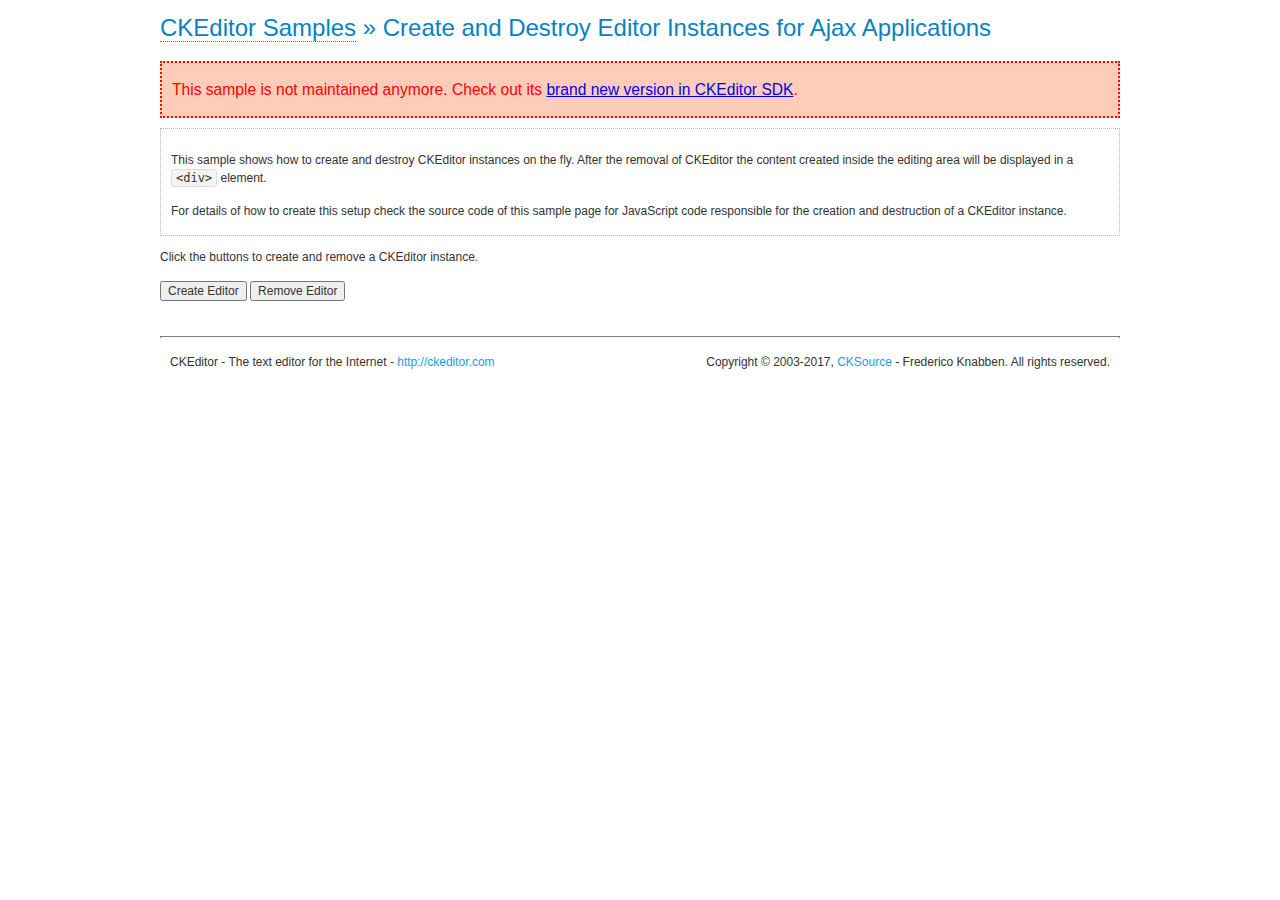
<file: Student_Result_Management_System/js/ckeditor/samples/old/ajax.html>
<!DOCTYPE html>
<!--
Copyright (c) 2003-2017, CKSource - Frederico Knabben. All rights reserved.
For licensing, see LICENSE.md or http://ckeditor.com/license
-->
<html>
<head>
	<meta charset="utf-8">
	<title>Ajax &mdash; CKEditor Sample</title>
	<script src="../../ckeditor.js"></script>
	<link rel="stylesheet" href="sample.css">
	<script>

		var editor, html = '';

		function createEditor() {
			if ( editor )
				return;

			// Create a new editor inside the <div id="editor">, setting its value to html
			var config = {};
			editor = CKEDITOR.appendTo( 'editor', config, html );
		}

		function removeEditor() {
			if ( !editor )
				return;

			// Retrieve the editor contents. In an Ajax application, this data would be
			// sent to the server or used in any other way.
			document.getElementById( 'editorcontents' ).innerHTML = html = editor.getData();
			document.getElementById( 'contents' ).style.display = '';

			// Destroy the editor.
			editor.destroy();
			editor = null;
		}

	</script>
</head>
<body>
	<h1 class="samples">
		<a href="index.html">CKEditor Samples</a> &raquo; Create and Destroy Editor Instances for Ajax Applications
	</h1>
	<div class="warning deprecated">
		This sample is not maintained anymore. Check out its <a href="http://sdk.ckeditor.com/samples/saveajax.html">brand new version in CKEditor SDK</a>.
	</div>
	<div class="description">
		<p>
			This sample shows how to create and destroy CKEditor instances on the fly. After the removal of CKEditor the content created inside the editing
			area will be displayed in a <code>&lt;div&gt;</code> element.
		</p>
		<p>
			For details of how to create this setup check the source code of this sample page
			for JavaScript code responsible for the creation and destruction of a CKEditor instance.
		</p>
	</div>
	<p>Click the buttons to create and remove a CKEditor instance.</p>
	<p>
		<input onclick="createEditor();" type="button" value="Create Editor">
		<input onclick="removeEditor();" type="button" value="Remove Editor">
	</p>
	<!-- This div will hold the editor. -->
	<div id="editor">
	</div>
	<div id="contents" style="display: none">
		<p>
			Edited Contents:
		</p>
		<!-- This div will be used to display the editor contents. -->
		<div id="editorcontents">
		</div>
	</div>
	<div id="footer">
		<hr>
		<p>
			CKEditor - The text editor for the Internet - <a class="samples" href="http://ckeditor.com/">http://ckeditor.com</a>
		</p>
		<p id="copy">
			Copyright &copy; 2003-2017, <a class="samples" href="http://cksource.com/">CKSource</a> - Frederico
			Knabben. All rights reserved.
		</p>
	</div>
</body>
</html>
</file>
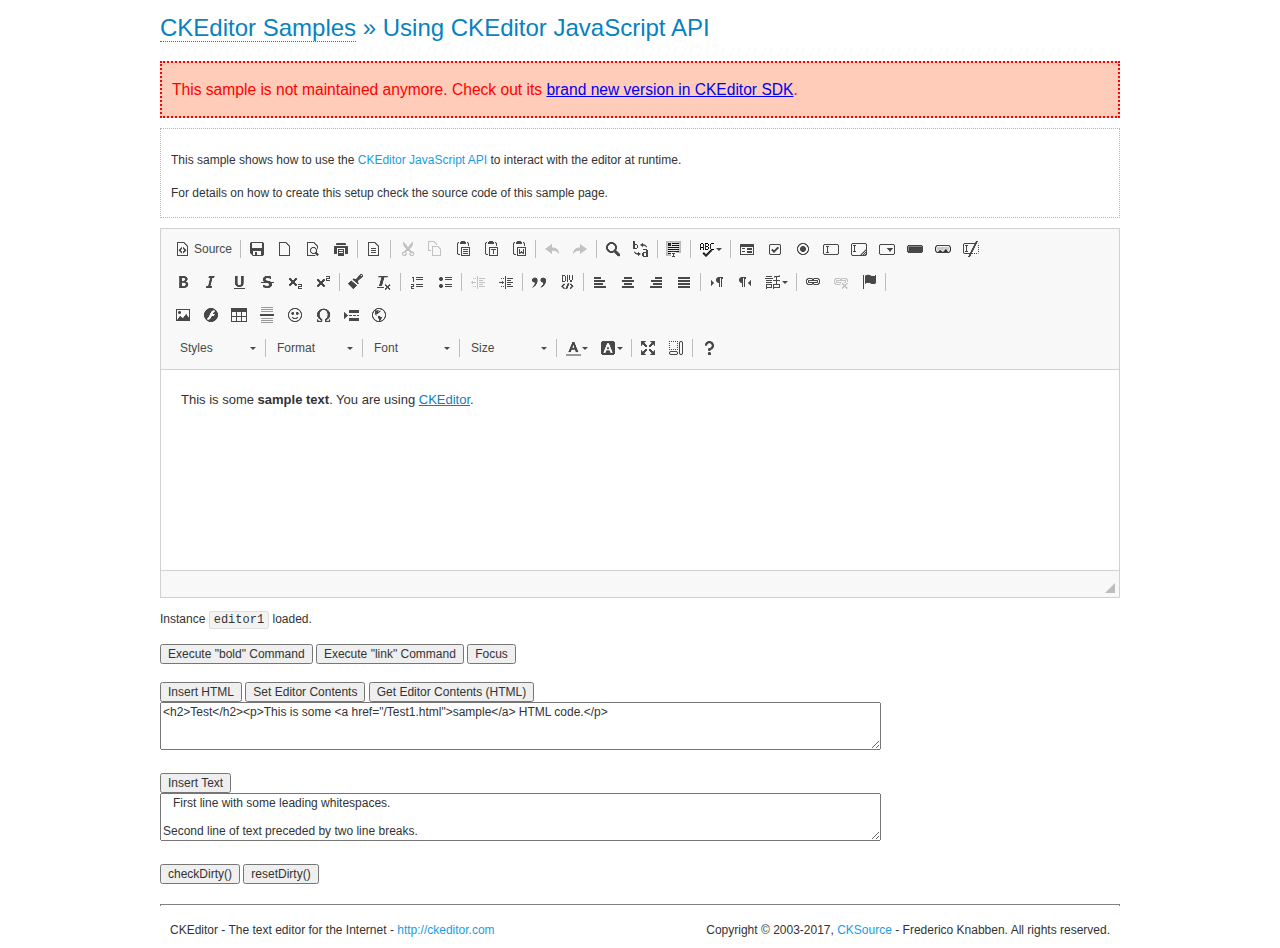
<file: Student_Result_Management_System/js/ckeditor/samples/old/api.html>
<!DOCTYPE html>
<!--
Copyright (c) 2003-2017, CKSource - Frederico Knabben. All rights reserved.
For licensing, see LICENSE.md or http://ckeditor.com/license
-->
<html>
<head>
	<meta charset="utf-8">
	<title>API Usage &mdash; CKEditor Sample</title>
	<script src="../../ckeditor.js"></script>
	<link href="sample.css" rel="stylesheet">
	<script>

// The instanceReady event is fired, when an instance of CKEditor has finished
// its initialization.
CKEDITOR.on( 'instanceReady', function( ev ) {
	// Show the editor name and description in the browser status bar.
	document.getElementById( 'eMessage' ).innerHTML = 'Instance <code>' + ev.editor.name + '<\/code> loaded.';

	// Show this sample buttons.
	document.getElementById( 'eButtons' ).style.display = 'block';
});

function InsertHTML() {
	// Get the editor instance that we want to interact with.
	var editor = CKEDITOR.instances.editor1;
	var value = document.getElementById( 'htmlArea' ).value;

	// Check the active editing mode.
	if ( editor.mode == 'wysiwyg' )
	{
		// Insert HTML code.
		// http://docs.ckeditor.com/#!/api/CKEDITOR.editor-method-insertHtml
		editor.insertHtml( value );
	}
	else
		alert( 'You must be in WYSIWYG mode!' );
}

function InsertText() {
	// Get the editor instance that we want to interact with.
	var editor = CKEDITOR.instances.editor1;
	var value = document.getElementById( 'txtArea' ).value;

	// Check the active editing mode.
	if ( editor.mode == 'wysiwyg' )
	{
		// Insert as plain text.
		// http://docs.ckeditor.com/#!/api/CKEDITOR.editor-method-insertText
		editor.insertText( value );
	}
	else
		alert( 'You must be in WYSIWYG mode!' );
}

function SetContents() {
	// Get the editor instance that we want to interact with.
	var editor = CKEDITOR.instances.editor1;
	var value = document.getElementById( 'htmlArea' ).value;

	// Set editor contents (replace current contents).
	// http://docs.ckeditor.com/#!/api/CKEDITOR.editor-method-setData
	editor.setData( value );
}

function GetContents() {
	// Get the editor instance that you want to interact with.
	var editor = CKEDITOR.instances.editor1;

	// Get editor contents
	// http://docs.ckeditor.com/#!/api/CKEDITOR.editor-method-getData
	alert( editor.getData() );
}

function ExecuteCommand( commandName ) {
	// Get the editor instance that we want to interact with.
	var editor = CKEDITOR.instances.editor1;

	// Check the active editing mode.
	if ( editor.mode == 'wysiwyg' )
	{
		// Execute the command.
		// http://docs.ckeditor.com/#!/api/CKEDITOR.editor-method-execCommand
		editor.execCommand( commandName );
	}
	else
		alert( 'You must be in WYSIWYG mode!' );
}

function CheckDirty() {
	// Get the editor instance that we want to interact with.
	var editor = CKEDITOR.instances.editor1;
	// Checks whether the current editor contents present changes when compared
	// to the contents loaded into the editor at startup
	// http://docs.ckeditor.com/#!/api/CKEDITOR.editor-method-checkDirty
	alert( editor.checkDirty() );
}

function ResetDirty() {
	// Get the editor instance that we want to interact with.
	var editor = CKEDITOR.instances.editor1;
	// Resets the "dirty state" of the editor (see CheckDirty())
	// http://docs.ckeditor.com/#!/api/CKEDITOR.editor-method-resetDirty
	editor.resetDirty();
	alert( 'The "IsDirty" status has been reset' );
}

function Focus() {
	CKEDITOR.instances.editor1.focus();
}

function onFocus() {
	document.getElementById( 'eMessage' ).innerHTML = '<b>' + this.name + ' is focused </b>';
}

function onBlur() {
	document.getElementById( 'eMessage' ).innerHTML = this.name + ' lost focus';
}

	</script>

</head>
<body>
	<h1 class="samples">
		<a href="index.html">CKEditor Samples</a> &raquo; Using CKEditor JavaScript API
	</h1>
	<div class="warning deprecated">
		This sample is not maintained anymore. Check out its <a href="http://sdk.ckeditor.com/samples/api.html">brand new version in CKEditor SDK</a>.
	</div>
	<div class="description">
	<p>
		This sample shows how to use the
		<a class="samples" href="http://docs.ckeditor.com/#!/api/CKEDITOR.editor">CKEditor JavaScript API</a>
		to interact with the editor at runtime.
	</p>
	<p>
		For details on how to create this setup check the source code of this sample page.
	</p>
	</div>

	<!-- This <div> holds alert messages to be display in the sample page. -->
	<div id="alerts">
		<noscript>
			<p>
				<strong>CKEditor requires JavaScript to run</strong>. In a browser with no JavaScript
				support, like yours, you should still see the contents (HTML data) and you should
				be able to edit it normally, without a rich editor interface.
			</p>
		</noscript>
	</div>
	<form action="../../../samples/sample_posteddata.php" method="post">
		<textarea cols="100" id="editor1" name="editor1" rows="10">&lt;p&gt;This is some &lt;strong&gt;sample text&lt;/strong&gt;. You are using &lt;a href="http://ckeditor.com/"&gt;CKEditor&lt;/a&gt;.&lt;/p&gt;</textarea>

		<script>
			// Replace the <textarea id="editor1"> with an CKEditor instance.
			CKEDITOR.replace( 'editor1', {
				on: {
					focus: onFocus,
					blur: onBlur,

					// Check for availability of corresponding plugins.
					pluginsLoaded: function( evt ) {
						var doc = CKEDITOR.document, ed = evt.editor;
						if ( !ed.getCommand( 'bold' ) )
							doc.getById( 'exec-bold' ).hide();
						if ( !ed.getCommand( 'link' ) )
							doc.getById( 'exec-link' ).hide();
					}
				}
			});
		</script>

		<p id="eMessage">
		</p>

		<div id="eButtons" style="display: none">
			<input id="exec-bold" onclick="ExecuteCommand('bold');" type="button" value="Execute &quot;bold&quot; Command">
			<input id="exec-link" onclick="ExecuteCommand('link');" type="button" value="Execute &quot;link&quot; Command">
			<input onclick="Focus();" type="button" value="Focus">
			<br><br>
			<input onclick="InsertHTML();" type="button" value="Insert HTML">
			<input onclick="SetContents();" type="button" value="Set Editor Contents">
			<input onclick="GetContents();" type="button" value="Get Editor Contents (HTML)">
			<br>
			<textarea cols="100" id="htmlArea" rows="3">&lt;h2&gt;Test&lt;/h2&gt;&lt;p&gt;This is some &lt;a href="/Test1.html"&gt;sample&lt;/a&gt; HTML code.&lt;/p&gt;</textarea>
			<br>
			<br>
			<input onclick="InsertText();" type="button" value="Insert Text">
			<br>
			<textarea cols="100" id="txtArea" rows="3">   First line with some leading whitespaces.

Second line of text preceded by two line breaks.</textarea>
			<br>
			<br>
			<input onclick="CheckDirty();" type="button" value="checkDirty()">
			<input onclick="ResetDirty();" type="button" value="resetDirty()">
		</div>
	</form>
	<div id="footer">
		<hr>
		<p>
			CKEditor - The text editor for the Internet - <a class="samples" href="http://ckeditor.com/">http://ckeditor.com</a>
		</p>
		<p id="copy">
			Copyright &copy; 2003-2017, <a class="samples" href="http://cksource.com/">CKSource</a> - Frederico
			Knabben. All rights reserved.
		</p>
	</div>
</body>
</html>
</file>
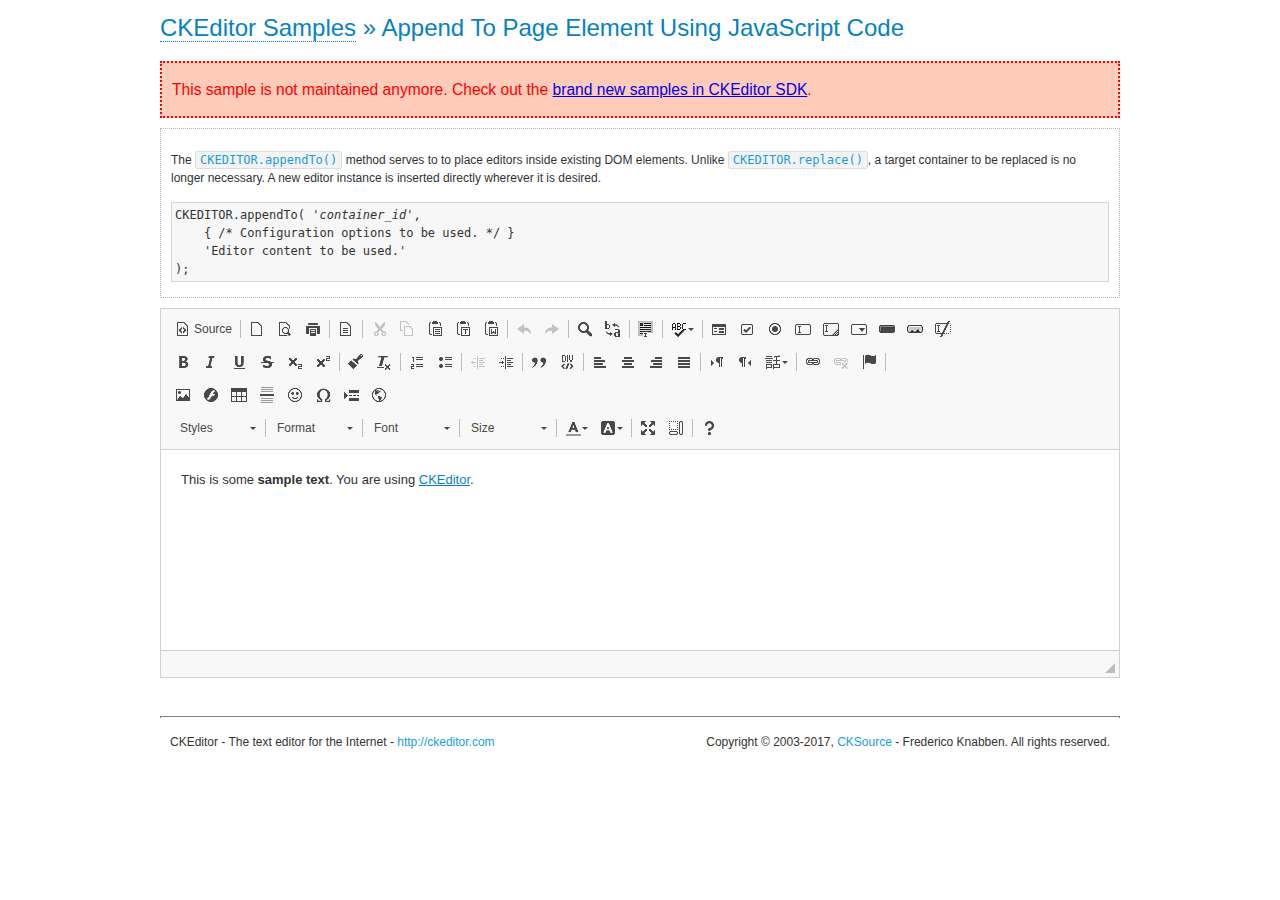
<file: Student_Result_Management_System/js/ckeditor/samples/old/appendto.html>
<!DOCTYPE html>
<!--
Copyright (c) 2003-2017, CKSource - Frederico Knabben. All rights reserved.
For licensing, see LICENSE.md or http://ckeditor.com/license
-->
<html>
<head>
	<meta charset="utf-8">
	<title>Append To Page Element Using JavaScript Code &mdash; CKEditor Sample</title>
	<script src="../../ckeditor.js"></script>
	<link rel="stylesheet" href="sample.css">
</head>
<body>
	<h1 class="samples">
		<a href="index.html">CKEditor Samples</a> &raquo; Append To Page Element Using JavaScript Code
	</h1>
	<div class="warning deprecated">
		This sample is not maintained anymore. Check out the <a href="http://sdk.ckeditor.com/">brand new samples in CKEditor SDK</a>.
	</div>
	<div id="section1">
		<div class="description">
			<p>
				The <code><a class="samples" href="http://docs.ckeditor.com/#!/api/CKEDITOR-method-appendTo">CKEDITOR.appendTo()</a></code> method serves to to place editors inside existing DOM elements. Unlike <code><a class="samples" href="http://docs.ckeditor.com/#!/api/CKEDITOR-method-replace">CKEDITOR.replace()</a></code>,
				a target container to be replaced is no longer necessary. A new editor
				instance is inserted directly wherever it is desired.
			</p>
<pre class="samples">CKEDITOR.appendTo( '<em>container_id</em>',
	{ /* Configuration options to be used. */ }
	'Editor content to be used.'
);</pre>
		</div>
		<script>

			// This call can be placed at any point after the
			// DOM element to append CKEditor to or inside the <head><script>
			// in a window.onload event handler.

			// Append a CKEditor instance using the default configuration and the
			// provided content to the <div> element of ID "section1".
			CKEDITOR.appendTo( 'section1',
				null,
				'<p>This is some <strong>sample text</strong>. You are using <a href="http://ckeditor.com/">CKEditor</a>.</p>'
			);

		</script>
	</div>
	<br>
	<div id="footer">
		<hr>
		<p>
			CKEditor - The text editor for the Internet - <a class="samples" href="http://ckeditor.com/">http://ckeditor.com</a>
		</p>
		<p id="copy">
			Copyright &copy; 2003-2017, <a class="samples" href="http://cksource.com/">CKSource</a> - Frederico
			Knabben. All rights reserved.
		</p>
	</div>
</body>
</html>
</file>
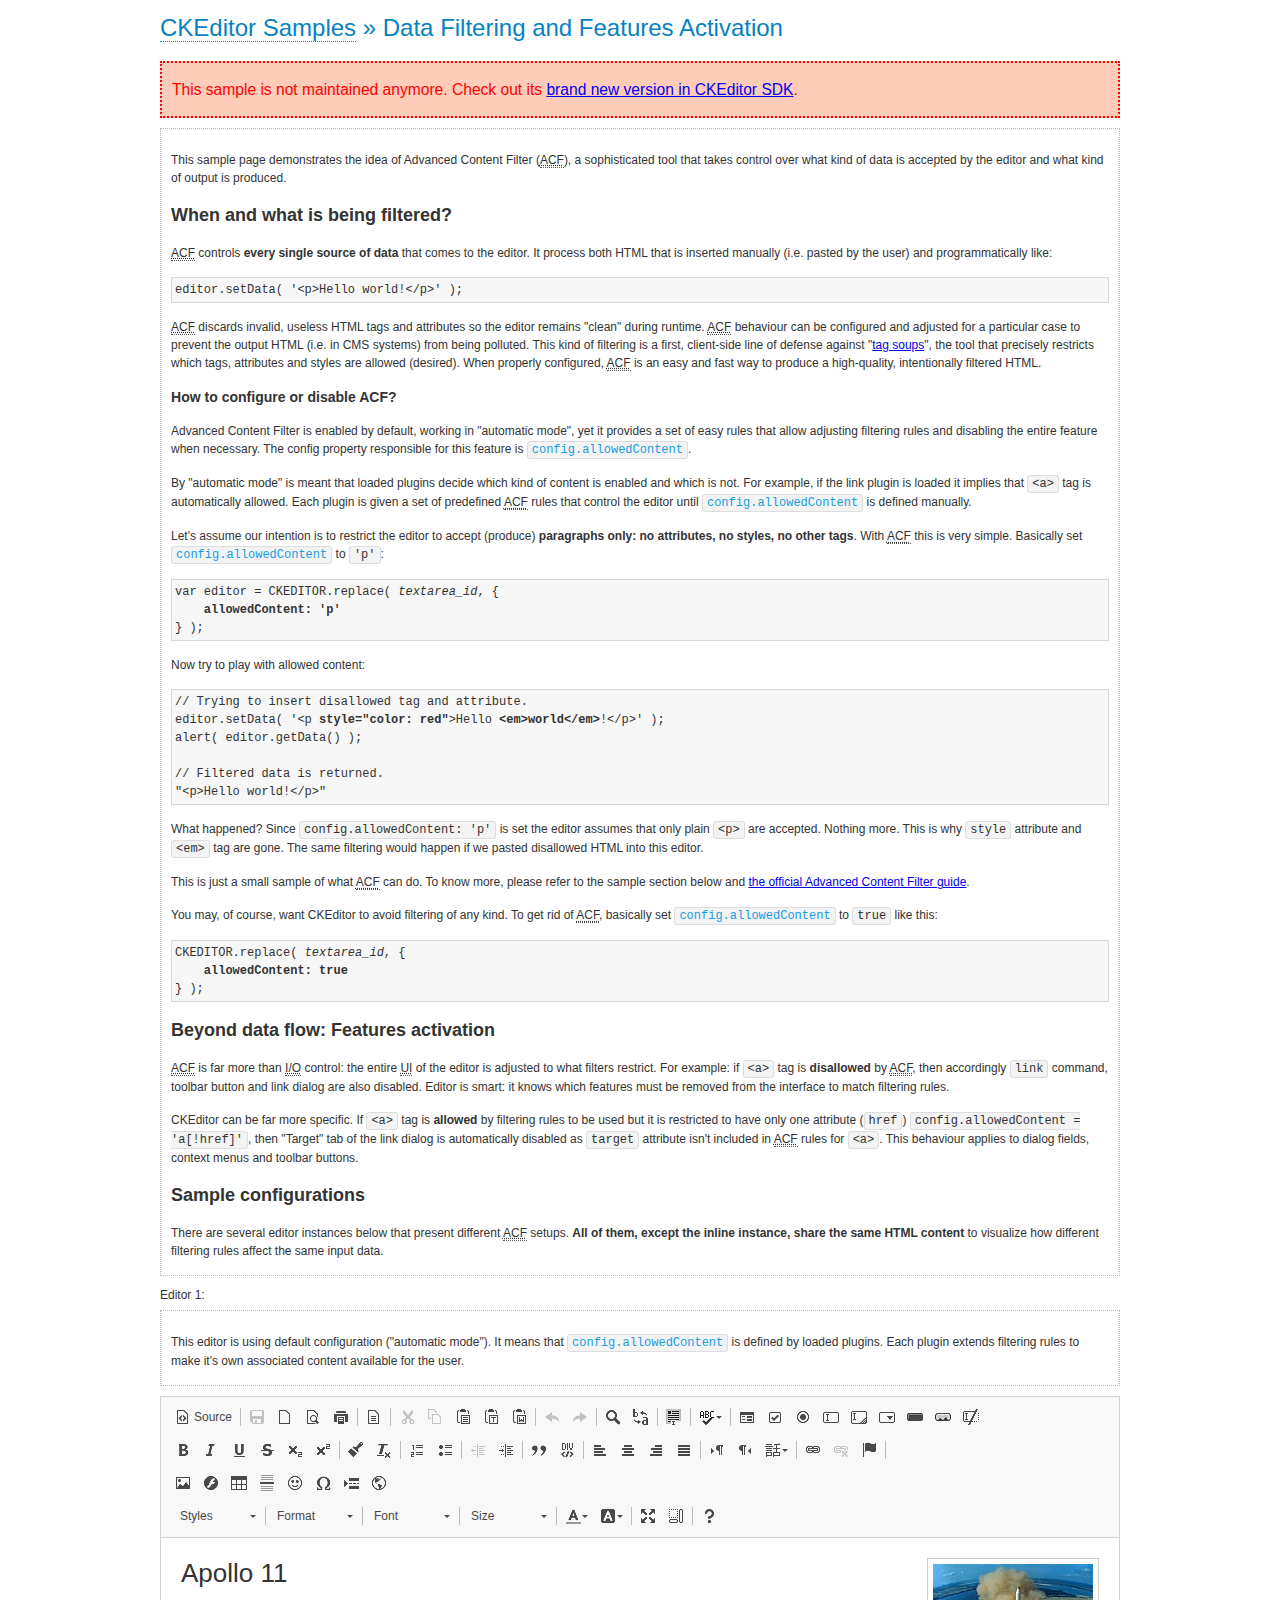
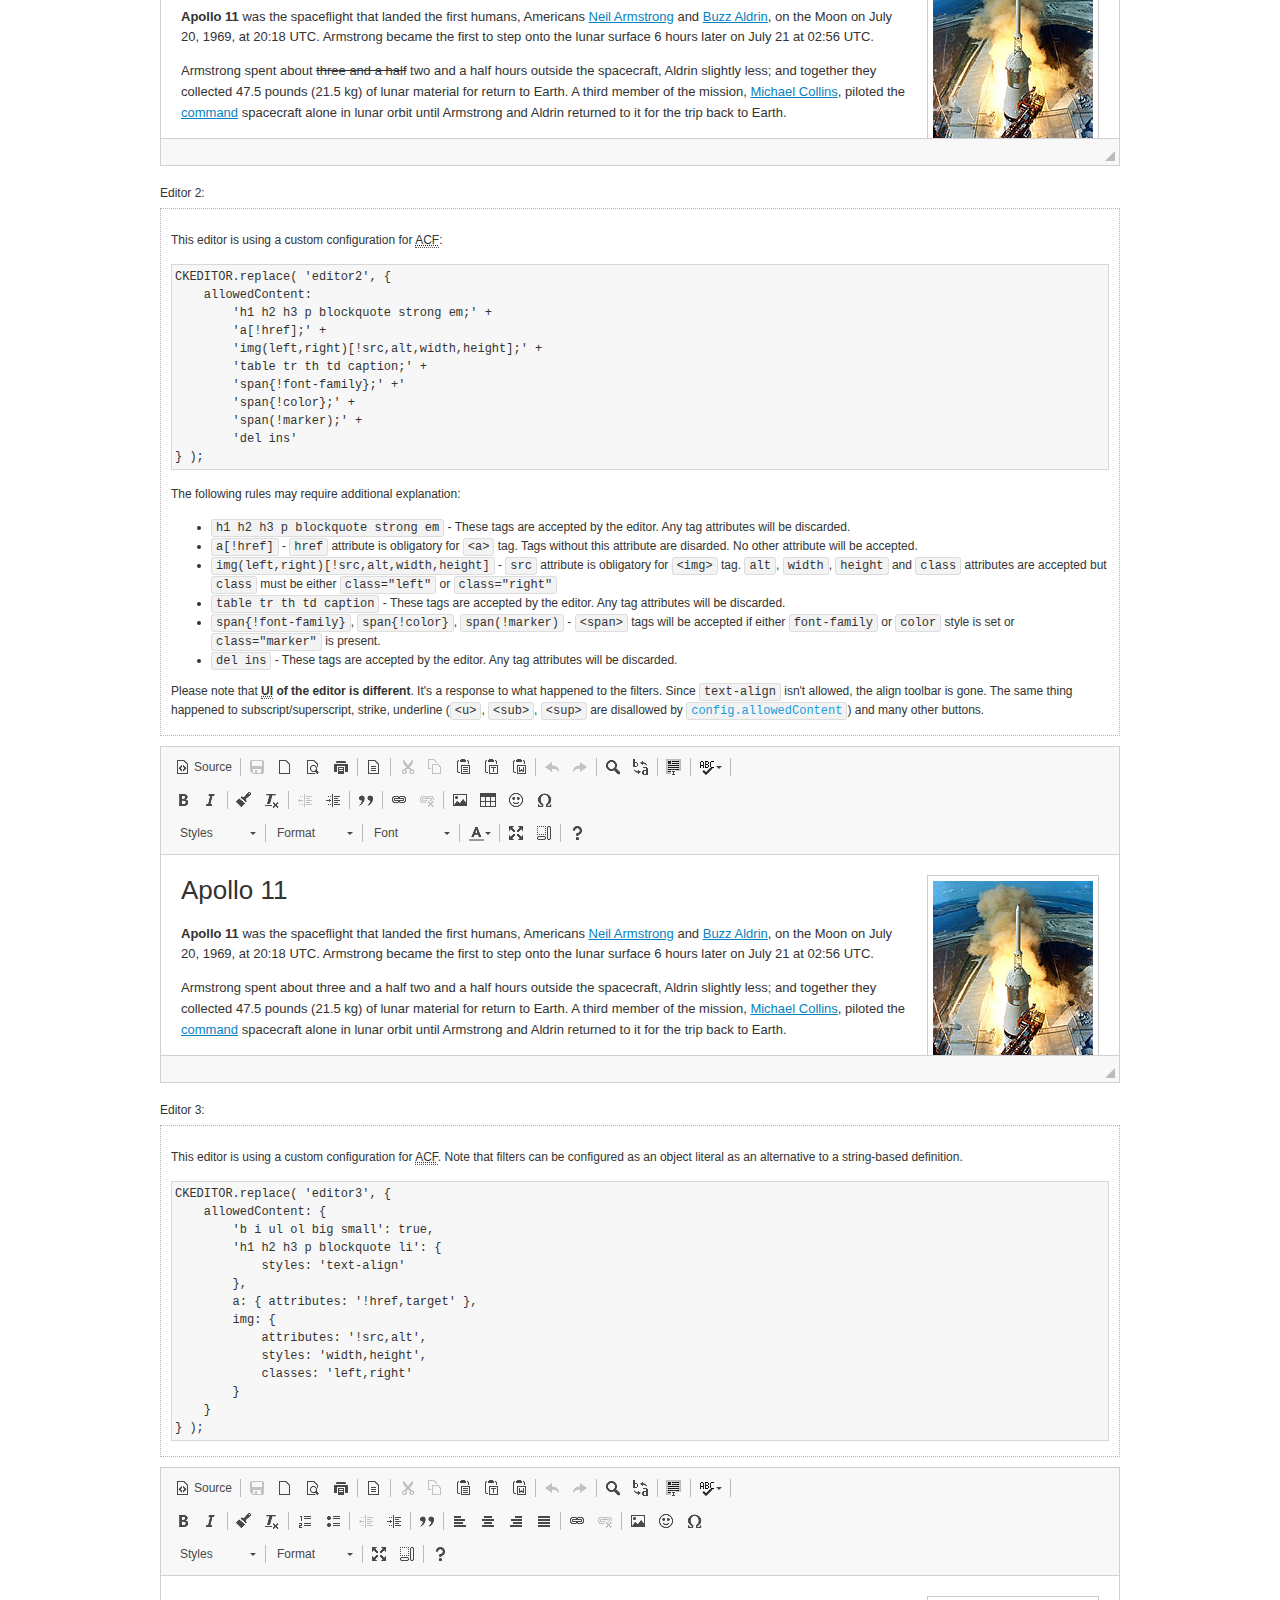
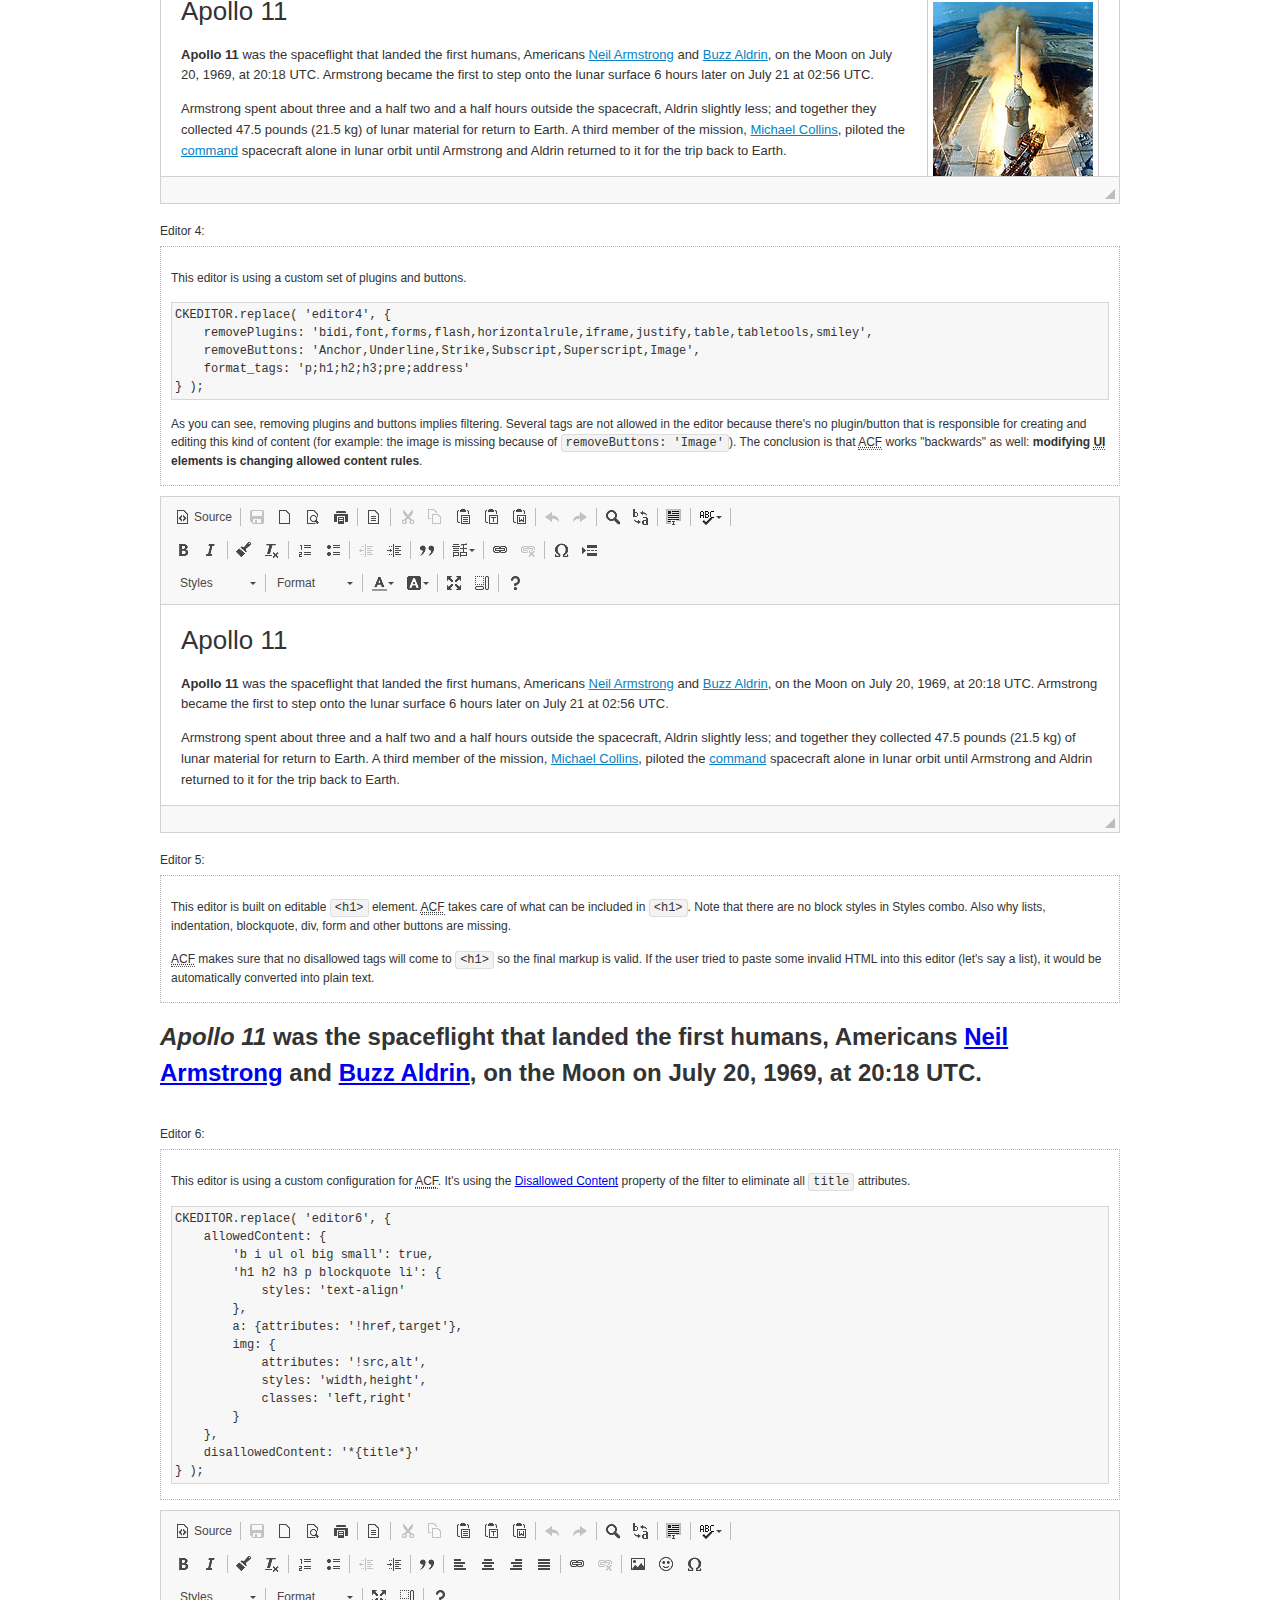
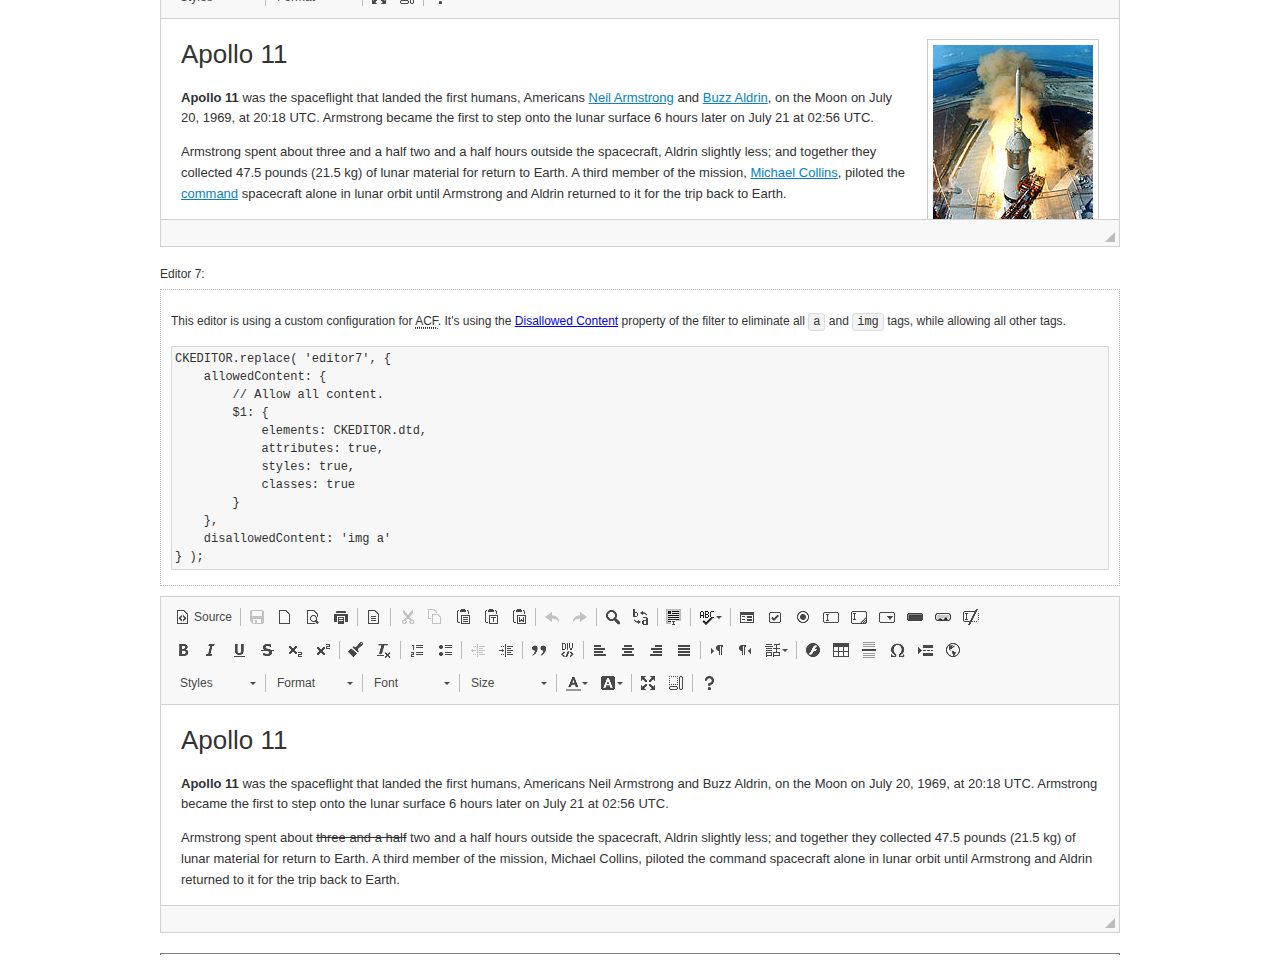
<file: Student_Result_Management_System/js/ckeditor/samples/old/datafiltering.html>
<!DOCTYPE html>
<!--
Copyright (c) 2003-2017, CKSource - Frederico Knabben. All rights reserved.
For licensing, see LICENSE.md or http://ckeditor.com/license
-->
<html>
<head>
	<meta charset="utf-8">
	<title>Data Filtering &mdash; CKEditor Sample</title>
	<script src="../../ckeditor.js"></script>
	<link rel="stylesheet" href="sample.css">
	<script>
		// Remove advanced tabs for all editors.
		CKEDITOR.config.removeDialogTabs = 'image:advanced;link:advanced;flash:advanced;creatediv:advanced;editdiv:advanced';
	</script>
</head>
<body>
	<h1 class="samples">
		<a href="index.html">CKEditor Samples</a> &raquo; Data Filtering and Features Activation
	</h1>
	<div class="warning deprecated">
		This sample is not maintained anymore. Check out its <a href="http://sdk.ckeditor.com/samples/acf.html">brand new version in CKEditor SDK</a>.
	</div>
	<div class="description">
		<p>
			This sample page demonstrates the idea of Advanced Content Filter
			(<abbr title="Advanced Content Filter">ACF</abbr>), a sophisticated
			tool that takes control over what kind of data is accepted by the editor and what
			kind of output is produced.
		</p>
		<h2>When and what is being filtered?</h2>
		<p>
			<abbr title="Advanced Content Filter">ACF</abbr> controls
			<strong>every single source of data</strong> that comes to the editor.
			It process both HTML that is inserted manually (i.e. pasted by the user)
			and programmatically like:
		</p>
<pre class="samples">
editor.setData( '&lt;p&gt;Hello world!&lt;/p&gt;' );
</pre>
		<p>
			<abbr title="Advanced Content Filter">ACF</abbr> discards invalid,
			useless HTML tags and attributes so the editor remains "clean" during
			runtime. <abbr title="Advanced Content Filter">ACF</abbr> behaviour
			can be configured and adjusted for a particular case to prevent the
			output HTML (i.e. in CMS systems) from being polluted.

			This kind of filtering is a first, client-side line of defense
			against "<a href="http://en.wikipedia.org/wiki/Tag_soup">tag soups</a>",
			the tool that precisely restricts which tags, attributes and styles
			are allowed (desired). When properly configured, <abbr title="Advanced Content Filter">ACF</abbr>
			is an easy and fast way to produce a high-quality, intentionally filtered HTML.
		</p>

		<h3>How to configure or disable ACF?</h3>
		<p>
			Advanced Content Filter is enabled by default, working in "automatic mode", yet
			it provides a set of easy rules that allow adjusting filtering rules
			and disabling the entire feature when necessary. The config property
			responsible for this feature is <code><a class="samples"
			href="http://docs.ckeditor.com/#!/api/CKEDITOR.config-cfg-allowedContent">config.allowedContent</a></code>.
		</p>
		<p>
			By "automatic mode" is meant that loaded plugins decide which kind
			of content is enabled and which is not. For example, if the link
			plugin is loaded it implies that <code>&lt;a&gt;</code> tag is
			automatically allowed. Each plugin is given a set
			of predefined <abbr title="Advanced Content Filter">ACF</abbr> rules
			that control the editor until <code><a class="samples"
			href="http://docs.ckeditor.com/#!/api/CKEDITOR.config-cfg-allowedContent">
			config.allowedContent</a></code>
			is defined manually.
		</p>
		<p>
			Let's assume our intention is to restrict the editor to accept (produce) <strong>paragraphs
			only: no attributes, no styles, no other tags</strong>.
			With <abbr title="Advanced Content Filter">ACF</abbr>
			this is very simple. Basically set <code><a class="samples"
			href="http://docs.ckeditor.com/#!/api/CKEDITOR.config-cfg-allowedContent">
			config.allowedContent</a></code> to <code>'p'</code>:
		</p>
<pre class="samples">
var editor = CKEDITOR.replace( <em>textarea_id</em>, {
	<strong>allowedContent: 'p'</strong>
} );
</pre>
		<p>
			Now try to play with allowed content:
		</p>
<pre class="samples">
// Trying to insert disallowed tag and attribute.
editor.setData( '&lt;p <strong>style="color: red"</strong>&gt;Hello <strong>&lt;em&gt;world&lt;/em&gt;</strong>!&lt;/p&gt;' );
alert( editor.getData() );

// Filtered data is returned.
"&lt;p&gt;Hello world!&lt;/p&gt;"
</pre>
		<p>
			What happened? Since <code>config.allowedContent: 'p'</code> is set the editor assumes
			that only plain <code>&lt;p&gt;</code> are accepted. Nothing more. This is why
			<code>style</code> attribute and <code>&lt;em&gt;</code> tag are gone. The same
			filtering would happen if we pasted disallowed HTML into this editor.
		</p>
		<p>
			This is just a small sample of what <abbr title="Advanced Content Filter">ACF</abbr>
			can do. To know more, please refer to the sample section below and
			<a href="http://docs.ckeditor.com/#!/guide/dev_advanced_content_filter">the official Advanced Content Filter guide</a>.
		</p>
		<p>
			You may, of course, want CKEditor to avoid filtering of any kind.
			To get rid of <abbr title="Advanced Content Filter">ACF</abbr>,
			basically set <code><a class="samples"
			href="http://docs.ckeditor.com/#!/api/CKEDITOR.config-cfg-allowedContent">
			config.allowedContent</a></code> to <code>true</code> like this:
		</p>
<pre class="samples">
CKEDITOR.replace( <em>textarea_id</em>, {
	<strong>allowedContent: true</strong>
} );
</pre>

		<h2>Beyond data flow: Features activation</h2>
		<p>
			<abbr title="Advanced Content Filter">ACF</abbr> is far more than
			<abbr title="Input/Output">I/O</abbr> control: the entire
			<abbr title="User Interface">UI</abbr> of the editor is adjusted to what
			filters restrict. For example: if <code>&lt;a&gt;</code> tag is
			<strong>disallowed</strong>
			by <abbr title="Advanced Content Filter">ACF</abbr>,
			then accordingly <code>link</code> command, toolbar button and link dialog
			are also disabled. Editor is smart: it knows which features must be
			removed from the interface to match filtering rules.
		</p>
		<p>
			CKEditor can be far more specific. If <code>&lt;a&gt;</code> tag is
			<strong>allowed</strong> by filtering rules to be used but it is restricted
			to have only one attribute (<code>href</code>)
			<code>config.allowedContent = 'a[!href]'</code>, then
			"Target" tab of the link dialog is automatically disabled as <code>target</code>
			attribute isn't included in <abbr title="Advanced Content Filter">ACF</abbr> rules
			for <code>&lt;a&gt;</code>. This behaviour applies to dialog fields, context
			menus and toolbar buttons.
		</p>

		<h2>Sample configurations</h2>
		<p>
			There are several editor instances below that present different
			<abbr title="Advanced Content Filter">ACF</abbr> setups. <strong>All of them,
			except the inline instance, share the same HTML content</strong> to visualize
			how different filtering rules affect the same input data.
		</p>
	</div>

	<div>
		<label for="editor1">
			Editor 1:
		</label>
		<div class="description">
			<p>
				This editor is using default configuration ("automatic mode"). It means that
				<code><a class="samples"
				href="http://docs.ckeditor.com/#!/api/CKEDITOR.config-cfg-allowedContent">
				config.allowedContent</a></code> is defined by loaded plugins.
				Each plugin extends filtering rules to make it's own associated content
				available for the user.
			</p>
		</div>
		<textarea cols="80" id="editor1" name="editor1" rows="10">
			&lt;h1&gt;&lt;img alt=&quot;Saturn V carrying Apollo 11&quot; class=&quot;right&quot; src=&quot;assets/sample.jpg&quot;/&gt; Apollo 11&lt;/h1&gt; &lt;p&gt;&lt;b&gt;Apollo 11&lt;/b&gt; was the spaceflight that landed the first humans, Americans &lt;a href=&quot;http://en.wikipedia.org/wiki/Neil_Armstrong&quot; title=&quot;Neil Armstrong&quot;&gt;Neil Armstrong&lt;/a&gt; and &lt;a href=&quot;http://en.wikipedia.org/wiki/Buzz_Aldrin&quot; title=&quot;Buzz Aldrin&quot;&gt;Buzz Aldrin&lt;/a&gt;, on the Moon on July 20, 1969, at 20:18 UTC. Armstrong became the first to step onto the lunar surface 6 hours later on July 21 at 02:56 UTC.&lt;/p&gt; &lt;p&gt;Armstrong spent about &lt;s&gt;three and a half&lt;/s&gt; two and a half hours outside the spacecraft, Aldrin slightly less; and together they collected 47.5 pounds (21.5&amp;nbsp;kg) of lunar material for return to Earth. A third member of the mission, &lt;a href=&quot;http://en.wikipedia.org/wiki/Michael_Collins_(astronaut)&quot; title=&quot;Michael Collins (astronaut)&quot;&gt;Michael Collins&lt;/a&gt;, piloted the &lt;a href=&quot;http://en.wikipedia.org/wiki/Apollo_Command/Service_Module&quot; title=&quot;Apollo Command/Service Module&quot;&gt;command&lt;/a&gt; spacecraft alone in lunar orbit until Armstrong and Aldrin returned to it for the trip back to Earth.&lt;/p&gt; &lt;h2&gt;Broadcasting and &lt;em&gt;quotes&lt;/em&gt; &lt;a id=&quot;quotes&quot; name=&quot;quotes&quot;&gt;&lt;/a&gt;&lt;/h2&gt; &lt;p&gt;Broadcast on live TV to a world-wide audience, Armstrong stepped onto the lunar surface and described the event as:&lt;/p&gt; &lt;blockquote&gt;&lt;p&gt;One small step for [a] man, one giant leap for mankind.&lt;/p&gt;&lt;/blockquote&gt; &lt;p&gt;Apollo 11 effectively ended the &lt;a href=&quot;http://en.wikipedia.org/wiki/Space_Race&quot; title=&quot;Space Race&quot;&gt;Space Race&lt;/a&gt; and fulfilled a national goal proposed in 1961 by the late U.S. President &lt;a href=&quot;http://en.wikipedia.org/wiki/John_F._Kennedy&quot; title=&quot;John F. Kennedy&quot;&gt;John F. Kennedy&lt;/a&gt; in a speech before the United States Congress:&lt;/p&gt; &lt;blockquote&gt;&lt;p&gt;[...] before this decade is out, of landing a man on the Moon and returning him safely to the Earth.&lt;/p&gt;&lt;/blockquote&gt; &lt;h2&gt;Technical details &lt;a id=&quot;tech-details&quot; name=&quot;tech-details&quot;&gt;&lt;/a&gt;&lt;/h2&gt; &lt;table align=&quot;right&quot; border=&quot;1&quot; bordercolor=&quot;#ccc&quot; cellpadding=&quot;5&quot; cellspacing=&quot;0&quot; style=&quot;border-collapse:collapse;margin:10px 0 10px 15px;&quot;&gt; &lt;caption&gt;&lt;strong&gt;Mission crew&lt;/strong&gt;&lt;/caption&gt; &lt;thead&gt; &lt;tr&gt; &lt;th scope=&quot;col&quot;&gt;Position&lt;/th&gt; &lt;th scope=&quot;col&quot;&gt;Astronaut&lt;/th&gt; &lt;/tr&gt; &lt;/thead&gt; &lt;tbody&gt; &lt;tr&gt; &lt;td&gt;Commander&lt;/td&gt; &lt;td&gt;Neil A. Armstrong&lt;/td&gt; &lt;/tr&gt; &lt;tr&gt; &lt;td&gt;Command Module Pilot&lt;/td&gt; &lt;td&gt;Michael Collins&lt;/td&gt; &lt;/tr&gt; &lt;tr&gt; &lt;td&gt;Lunar Module Pilot&lt;/td&gt; &lt;td&gt;Edwin &amp;quot;Buzz&amp;quot; E. Aldrin, Jr.&lt;/td&gt; &lt;/tr&gt; &lt;/tbody&gt; &lt;/table&gt; &lt;p&gt;Launched by a &lt;strong&gt;Saturn V&lt;/strong&gt; rocket from &lt;a href=&quot;http://en.wikipedia.org/wiki/Kennedy_Space_Center&quot; title=&quot;Kennedy Space Center&quot;&gt;Kennedy Space Center&lt;/a&gt; in Merritt Island, Florida on July 16, Apollo 11 was the fifth manned mission of &lt;a href=&quot;http://en.wikipedia.org/wiki/NASA&quot; title=&quot;NASA&quot;&gt;NASA&lt;/a&gt;&amp;#39;s Apollo program. The Apollo spacecraft had three parts:&lt;/p&gt; &lt;ol&gt; &lt;li&gt;&lt;strong&gt;Command Module&lt;/strong&gt; with a cabin for the three astronauts which was the only part which landed back on Earth&lt;/li&gt; &lt;li&gt;&lt;strong&gt;Service Module&lt;/strong&gt; which supported the Command Module with propulsion, electrical power, oxygen and water&lt;/li&gt; &lt;li&gt;&lt;strong&gt;Lunar Module&lt;/strong&gt; for landing on the Moon.&lt;/li&gt; &lt;/ol&gt; &lt;p&gt;After being sent to the Moon by the Saturn V&amp;#39;s upper stage, the astronauts separated the spacecraft from it and travelled for three days until they entered into lunar orbit. Armstrong and Aldrin then moved into the Lunar Module and landed in the &lt;a href=&quot;http://en.wikipedia.org/wiki/Mare_Tranquillitatis&quot; title=&quot;Mare Tranquillitatis&quot;&gt;Sea of Tranquility&lt;/a&gt;. They stayed a total of about 21 and a half hours on the lunar surface. After lifting off in the upper part of the Lunar Module and rejoining Collins in the Command Module, they returned to Earth and landed in the &lt;a href=&quot;http://en.wikipedia.org/wiki/Pacific_Ocean&quot; title=&quot;Pacific Ocean&quot;&gt;Pacific Ocean&lt;/a&gt; on July 24.&lt;/p&gt; &lt;hr/&gt; &lt;p style=&quot;text-align: right;&quot;&gt;&lt;small&gt;Source: &lt;a href=&quot;http://en.wikipedia.org/wiki/Apollo_11&quot;&gt;Wikipedia.org&lt;/a&gt;&lt;/small&gt;&lt;/p&gt;
		</textarea>

		<script>

			CKEDITOR.replace( 'editor1' );

		</script>
	</div>

	<br>

	<div>
		<label for="editor2">
			Editor 2:
		</label>
		<div class="description">
			<p>
				This editor is using a custom configuration for
				<abbr title="Advanced Content Filter">ACF</abbr>:
			</p>
<pre class="samples">
CKEDITOR.replace( 'editor2', {
	allowedContent:
		'h1 h2 h3 p blockquote strong em;' +
		'a[!href];' +
		'img(left,right)[!src,alt,width,height];' +
		'table tr th td caption;' +
		'span{!font-family};' +'
		'span{!color};' +
		'span(!marker);' +
		'del ins'
} );
</pre>
			<p>
				The following rules may require additional explanation:
			</p>
			<ul>
				<li>
					<code>h1 h2 h3 p blockquote strong em</code> - These tags
					are accepted by the editor. Any tag attributes will be discarded.
				</li>
				<li>
					<code>a[!href]</code> - <code>href</code> attribute is obligatory
					for <code>&lt;a&gt;</code> tag. Tags without this attribute
					are disarded. No other attribute will be accepted.
				</li>
				<li>
					<code>img(left,right)[!src,alt,width,height]</code> - <code>src</code>
					attribute is obligatory for <code>&lt;img&gt;</code> tag.
					<code>alt</code>, <code>width</code>, <code>height</code>
					and <code>class</code> attributes are accepted but
					<code>class</code> must be either <code>class="left"</code>
					or <code>class="right"</code>
				</li>
				<li>
					<code>table tr th td caption</code> - These tags
					are accepted by the editor. Any tag attributes will be discarded.
				</li>
				<li>
					<code>span{!font-family}</code>, <code>span{!color}</code>,
					<code>span(!marker)</code> - <code>&lt;span&gt;</code> tags
					will be accepted if either <code>font-family</code> or
					<code>color</code> style is set or <code>class="marker"</code>
					is present.
				</li>
				<li>
					<code>del ins</code> - These tags
					are accepted by the editor. Any tag attributes will be discarded.
				</li>
			</ul>
			<p>
				Please note that <strong><abbr title="User Interface">UI</abbr> of the
				editor is different</strong>. It's a response to what happened to the filters.
				Since <code>text-align</code> isn't allowed, the align toolbar is gone.
				The same thing happened to subscript/superscript, strike, underline
				(<code>&lt;u&gt;</code>, <code>&lt;sub&gt;</code>, <code>&lt;sup&gt;</code>
				are disallowed by <code><a class="samples"
				href="http://docs.ckeditor.com/#!/api/CKEDITOR.config-cfg-allowedContent">
				config.allowedContent</a></code>) and many other buttons.
			</p>
		</div>
		<textarea cols="80" id="editor2" name="editor2" rows="10">
			&lt;h1&gt;&lt;img alt=&quot;Saturn V carrying Apollo 11&quot; class=&quot;right&quot; src=&quot;assets/sample.jpg&quot;/&gt; Apollo 11&lt;/h1&gt; &lt;p&gt;&lt;b&gt;Apollo 11&lt;/b&gt; was the spaceflight that landed the first humans, Americans &lt;a href=&quot;http://en.wikipedia.org/wiki/Neil_Armstrong&quot; title=&quot;Neil Armstrong&quot;&gt;Neil Armstrong&lt;/a&gt; and &lt;a href=&quot;http://en.wikipedia.org/wiki/Buzz_Aldrin&quot; title=&quot;Buzz Aldrin&quot;&gt;Buzz Aldrin&lt;/a&gt;, on the Moon on July 20, 1969, at 20:18 UTC. Armstrong became the first to step onto the lunar surface 6 hours later on July 21 at 02:56 UTC.&lt;/p&gt; &lt;p&gt;Armstrong spent about &lt;s&gt;three and a half&lt;/s&gt; two and a half hours outside the spacecraft, Aldrin slightly less; and together they collected 47.5 pounds (21.5&amp;nbsp;kg) of lunar material for return to Earth. A third member of the mission, &lt;a href=&quot;http://en.wikipedia.org/wiki/Michael_Collins_(astronaut)&quot; title=&quot;Michael Collins (astronaut)&quot;&gt;Michael Collins&lt;/a&gt;, piloted the &lt;a href=&quot;http://en.wikipedia.org/wiki/Apollo_Command/Service_Module&quot; title=&quot;Apollo Command/Service Module&quot;&gt;command&lt;/a&gt; spacecraft alone in lunar orbit until Armstrong and Aldrin returned to it for the trip back to Earth.&lt;/p&gt; &lt;h2&gt;Broadcasting and &lt;em&gt;quotes&lt;/em&gt; &lt;a id=&quot;quotes&quot; name=&quot;quotes&quot;&gt;&lt;/a&gt;&lt;/h2&gt; &lt;p&gt;Broadcast on live TV to a world-wide audience, Armstrong stepped onto the lunar surface and described the event as:&lt;/p&gt; &lt;blockquote&gt;&lt;p&gt;One small step for [a] man, one giant leap for mankind.&lt;/p&gt;&lt;/blockquote&gt; &lt;p&gt;Apollo 11 effectively ended the &lt;a href=&quot;http://en.wikipedia.org/wiki/Space_Race&quot; title=&quot;Space Race&quot;&gt;Space Race&lt;/a&gt; and fulfilled a national goal proposed in 1961 by the late U.S. President &lt;a href=&quot;http://en.wikipedia.org/wiki/John_F._Kennedy&quot; title=&quot;John F. Kennedy&quot;&gt;John F. Kennedy&lt;/a&gt; in a speech before the United States Congress:&lt;/p&gt; &lt;blockquote&gt;&lt;p&gt;[...] before this decade is out, of landing a man on the Moon and returning him safely to the Earth.&lt;/p&gt;&lt;/blockquote&gt; &lt;h2&gt;Technical details &lt;a id=&quot;tech-details&quot; name=&quot;tech-details&quot;&gt;&lt;/a&gt;&lt;/h2&gt; &lt;table align=&quot;right&quot; border=&quot;1&quot; bordercolor=&quot;#ccc&quot; cellpadding=&quot;5&quot; cellspacing=&quot;0&quot; style=&quot;border-collapse:collapse;margin:10px 0 10px 15px;&quot;&gt; &lt;caption&gt;&lt;strong&gt;Mission crew&lt;/strong&gt;&lt;/caption&gt; &lt;thead&gt; &lt;tr&gt; &lt;th scope=&quot;col&quot;&gt;Position&lt;/th&gt; &lt;th scope=&quot;col&quot;&gt;Astronaut&lt;/th&gt; &lt;/tr&gt; &lt;/thead&gt; &lt;tbody&gt; &lt;tr&gt; &lt;td&gt;Commander&lt;/td&gt; &lt;td&gt;Neil A. Armstrong&lt;/td&gt; &lt;/tr&gt; &lt;tr&gt; &lt;td&gt;Command Module Pilot&lt;/td&gt; &lt;td&gt;Michael Collins&lt;/td&gt; &lt;/tr&gt; &lt;tr&gt; &lt;td&gt;Lunar Module Pilot&lt;/td&gt; &lt;td&gt;Edwin &amp;quot;Buzz&amp;quot; E. Aldrin, Jr.&lt;/td&gt; &lt;/tr&gt; &lt;/tbody&gt; &lt;/table&gt; &lt;p&gt;Launched by a &lt;strong&gt;Saturn V&lt;/strong&gt; rocket from &lt;a href=&quot;http://en.wikipedia.org/wiki/Kennedy_Space_Center&quot; title=&quot;Kennedy Space Center&quot;&gt;Kennedy Space Center&lt;/a&gt; in Merritt Island, Florida on July 16, Apollo 11 was the fifth manned mission of &lt;a href=&quot;http://en.wikipedia.org/wiki/NASA&quot; title=&quot;NASA&quot;&gt;NASA&lt;/a&gt;&amp;#39;s Apollo program. The Apollo spacecraft had three parts:&lt;/p&gt; &lt;ol&gt; &lt;li&gt;&lt;strong&gt;Command Module&lt;/strong&gt; with a cabin for the three astronauts which was the only part which landed back on Earth&lt;/li&gt; &lt;li&gt;&lt;strong&gt;Service Module&lt;/strong&gt; which supported the Command Module with propulsion, electrical power, oxygen and water&lt;/li&gt; &lt;li&gt;&lt;strong&gt;Lunar Module&lt;/strong&gt; for landing on the Moon.&lt;/li&gt; &lt;/ol&gt; &lt;p&gt;After being sent to the Moon by the Saturn V&amp;#39;s upper stage, the astronauts separated the spacecraft from it and travelled for three days until they entered into lunar orbit. Armstrong and Aldrin then moved into the Lunar Module and landed in the &lt;a href=&quot;http://en.wikipedia.org/wiki/Mare_Tranquillitatis&quot; title=&quot;Mare Tranquillitatis&quot;&gt;Sea of Tranquility&lt;/a&gt;. They stayed a total of about 21 and a half hours on the lunar surface. After lifting off in the upper part of the Lunar Module and rejoining Collins in the Command Module, they returned to Earth and landed in the &lt;a href=&quot;http://en.wikipedia.org/wiki/Pacific_Ocean&quot; title=&quot;Pacific Ocean&quot;&gt;Pacific Ocean&lt;/a&gt; on July 24.&lt;/p&gt; &lt;hr/&gt; &lt;p style=&quot;text-align: right;&quot;&gt;&lt;small&gt;Source: &lt;a href=&quot;http://en.wikipedia.org/wiki/Apollo_11&quot;&gt;Wikipedia.org&lt;/a&gt;&lt;/small&gt;&lt;/p&gt;
		</textarea>
		<script>

			CKEDITOR.replace( 'editor2', {
				allowedContent:
					'h1 h2 h3 p blockquote strong em;' +
					'a[!href];' +
					'img(left,right)[!src,alt,width,height];' +
					'table tr th td caption;' +
					'span{!font-family};' +
					'span{!color};' +
					'span(!marker);' +
					'del ins'
			} );

		</script>
	</div>

	<br>

	<div>
		<label for="editor3">
			Editor 3:
		</label>
		<div class="description">
			<p>
				This editor is using a custom configuration for
				<abbr title="Advanced Content Filter">ACF</abbr>.
				Note that filters can be configured as an object literal
				as an alternative to a string-based definition.
			</p>
<pre class="samples">
CKEDITOR.replace( 'editor3', {
	allowedContent: {
		'b i ul ol big small': true,
		'h1 h2 h3 p blockquote li': {
			styles: 'text-align'
		},
		a: { attributes: '!href,target' },
		img: {
			attributes: '!src,alt',
			styles: 'width,height',
			classes: 'left,right'
		}
	}
} );
</pre>
		</div>
		<textarea cols="80" id="editor3" name="editor3" rows="10">
			&lt;h1&gt;&lt;img alt=&quot;Saturn V carrying Apollo 11&quot; class=&quot;right&quot; src=&quot;assets/sample.jpg&quot;/&gt; Apollo 11&lt;/h1&gt; &lt;p&gt;&lt;b&gt;Apollo 11&lt;/b&gt; was the spaceflight that landed the first humans, Americans &lt;a href=&quot;http://en.wikipedia.org/wiki/Neil_Armstrong&quot; title=&quot;Neil Armstrong&quot;&gt;Neil Armstrong&lt;/a&gt; and &lt;a href=&quot;http://en.wikipedia.org/wiki/Buzz_Aldrin&quot; title=&quot;Buzz Aldrin&quot;&gt;Buzz Aldrin&lt;/a&gt;, on the Moon on July 20, 1969, at 20:18 UTC. Armstrong became the first to step onto the lunar surface 6 hours later on July 21 at 02:56 UTC.&lt;/p&gt; &lt;p&gt;Armstrong spent about &lt;s&gt;three and a half&lt;/s&gt; two and a half hours outside the spacecraft, Aldrin slightly less; and together they collected 47.5 pounds (21.5&amp;nbsp;kg) of lunar material for return to Earth. A third member of the mission, &lt;a href=&quot;http://en.wikipedia.org/wiki/Michael_Collins_(astronaut)&quot; title=&quot;Michael Collins (astronaut)&quot;&gt;Michael Collins&lt;/a&gt;, piloted the &lt;a href=&quot;http://en.wikipedia.org/wiki/Apollo_Command/Service_Module&quot; title=&quot;Apollo Command/Service Module&quot;&gt;command&lt;/a&gt; spacecraft alone in lunar orbit until Armstrong and Aldrin returned to it for the trip back to Earth.&lt;/p&gt; &lt;h2&gt;Broadcasting and &lt;em&gt;quotes&lt;/em&gt; &lt;a id=&quot;quotes&quot; name=&quot;quotes&quot;&gt;&lt;/a&gt;&lt;/h2&gt; &lt;p&gt;Broadcast on live TV to a world-wide audience, Armstrong stepped onto the lunar surface and described the event as:&lt;/p&gt; &lt;blockquote&gt;&lt;p&gt;One small step for [a] man, one giant leap for mankind.&lt;/p&gt;&lt;/blockquote&gt; &lt;p&gt;Apollo 11 effectively ended the &lt;a href=&quot;http://en.wikipedia.org/wiki/Space_Race&quot; title=&quot;Space Race&quot;&gt;Space Race&lt;/a&gt; and fulfilled a national goal proposed in 1961 by the late U.S. President &lt;a href=&quot;http://en.wikipedia.org/wiki/John_F._Kennedy&quot; title=&quot;John F. Kennedy&quot;&gt;John F. Kennedy&lt;/a&gt; in a speech before the United States Congress:&lt;/p&gt; &lt;blockquote&gt;&lt;p&gt;[...] before this decade is out, of landing a man on the Moon and returning him safely to the Earth.&lt;/p&gt;&lt;/blockquote&gt; &lt;h2&gt;Technical details &lt;a id=&quot;tech-details&quot; name=&quot;tech-details&quot;&gt;&lt;/a&gt;&lt;/h2&gt; &lt;table align=&quot;right&quot; border=&quot;1&quot; bordercolor=&quot;#ccc&quot; cellpadding=&quot;5&quot; cellspacing=&quot;0&quot; style=&quot;border-collapse:collapse;margin:10px 0 10px 15px;&quot;&gt; &lt;caption&gt;&lt;strong&gt;Mission crew&lt;/strong&gt;&lt;/caption&gt; &lt;thead&gt; &lt;tr&gt; &lt;th scope=&quot;col&quot;&gt;Position&lt;/th&gt; &lt;th scope=&quot;col&quot;&gt;Astronaut&lt;/th&gt; &lt;/tr&gt; &lt;/thead&gt; &lt;tbody&gt; &lt;tr&gt; &lt;td&gt;Commander&lt;/td&gt; &lt;td&gt;Neil A. Armstrong&lt;/td&gt; &lt;/tr&gt; &lt;tr&gt; &lt;td&gt;Command Module Pilot&lt;/td&gt; &lt;td&gt;Michael Collins&lt;/td&gt; &lt;/tr&gt; &lt;tr&gt; &lt;td&gt;Lunar Module Pilot&lt;/td&gt; &lt;td&gt;Edwin &amp;quot;Buzz&amp;quot; E. Aldrin, Jr.&lt;/td&gt; &lt;/tr&gt; &lt;/tbody&gt; &lt;/table&gt; &lt;p&gt;Launched by a &lt;strong&gt;Saturn V&lt;/strong&gt; rocket from &lt;a href=&quot;http://en.wikipedia.org/wiki/Kennedy_Space_Center&quot; title=&quot;Kennedy Space Center&quot;&gt;Kennedy Space Center&lt;/a&gt; in Merritt Island, Florida on July 16, Apollo 11 was the fifth manned mission of &lt;a href=&quot;http://en.wikipedia.org/wiki/NASA&quot; title=&quot;NASA&quot;&gt;NASA&lt;/a&gt;&amp;#39;s Apollo program. The Apollo spacecraft had three parts:&lt;/p&gt; &lt;ol&gt; &lt;li&gt;&lt;strong&gt;Command Module&lt;/strong&gt; with a cabin for the three astronauts which was the only part which landed back on Earth&lt;/li&gt; &lt;li&gt;&lt;strong&gt;Service Module&lt;/strong&gt; which supported the Command Module with propulsion, electrical power, oxygen and water&lt;/li&gt; &lt;li&gt;&lt;strong&gt;Lunar Module&lt;/strong&gt; for landing on the Moon.&lt;/li&gt; &lt;/ol&gt; &lt;p&gt;After being sent to the Moon by the Saturn V&amp;#39;s upper stage, the astronauts separated the spacecraft from it and travelled for three days until they entered into lunar orbit. Armstrong and Aldrin then moved into the Lunar Module and landed in the &lt;a href=&quot;http://en.wikipedia.org/wiki/Mare_Tranquillitatis&quot; title=&quot;Mare Tranquillitatis&quot;&gt;Sea of Tranquility&lt;/a&gt;. They stayed a total of about 21 and a half hours on the lunar surface. After lifting off in the upper part of the Lunar Module and rejoining Collins in the Command Module, they returned to Earth and landed in the &lt;a href=&quot;http://en.wikipedia.org/wiki/Pacific_Ocean&quot; title=&quot;Pacific Ocean&quot;&gt;Pacific Ocean&lt;/a&gt; on July 24.&lt;/p&gt; &lt;hr/&gt; &lt;p style=&quot;text-align: right;&quot;&gt;&lt;small&gt;Source: &lt;a href=&quot;http://en.wikipedia.org/wiki/Apollo_11&quot;&gt;Wikipedia.org&lt;/a&gt;&lt;/small&gt;&lt;/p&gt;
		</textarea>
		<script>

			CKEDITOR.replace( 'editor3', {
				allowedContent: {
					'b i ul ol big small': true,
					'h1 h2 h3 p blockquote li': {
						styles: 'text-align'
					},
					a: { attributes: '!href,target' },
					img: {
						attributes: '!src,alt',
						styles: 'width,height',
						classes: 'left,right'
					}
				}
			} );

		</script>
	</div>

	<br>

	<div>
		<label for="editor4">
			Editor 4:
		</label>
		<div class="description">
			<p>
				This editor is using a custom set of plugins and buttons.
			</p>
<pre class="samples">
CKEDITOR.replace( 'editor4', {
	removePlugins: 'bidi,font,forms,flash,horizontalrule,iframe,justify,table,tabletools,smiley',
	removeButtons: 'Anchor,Underline,Strike,Subscript,Superscript,Image',
	format_tags: 'p;h1;h2;h3;pre;address'
} );
</pre>
			<p>
				As you can see, removing plugins and buttons implies filtering.
				Several tags are not allowed in the editor because there's no
				plugin/button that is responsible for creating and editing this
				kind of content (for example: the image is missing because
				of <code>removeButtons: 'Image'</code>). The conclusion is that
				<abbr title="Advanced Content Filter">ACF</abbr> works "backwards"
				as well: <strong>modifying <abbr title="User Interface">UI</abbr>
				elements is changing allowed content rules</strong>.
			</p>
		</div>
		<textarea cols="80" id="editor4" name="editor4" rows="10">
			&lt;h1&gt;&lt;img alt=&quot;Saturn V carrying Apollo 11&quot; class=&quot;right&quot; src=&quot;assets/sample.jpg&quot;/&gt; Apollo 11&lt;/h1&gt; &lt;p&gt;&lt;b&gt;Apollo 11&lt;/b&gt; was the spaceflight that landed the first humans, Americans &lt;a href=&quot;http://en.wikipedia.org/wiki/Neil_Armstrong&quot; title=&quot;Neil Armstrong&quot;&gt;Neil Armstrong&lt;/a&gt; and &lt;a href=&quot;http://en.wikipedia.org/wiki/Buzz_Aldrin&quot; title=&quot;Buzz Aldrin&quot;&gt;Buzz Aldrin&lt;/a&gt;, on the Moon on July 20, 1969, at 20:18 UTC. Armstrong became the first to step onto the lunar surface 6 hours later on July 21 at 02:56 UTC.&lt;/p&gt; &lt;p&gt;Armstrong spent about &lt;s&gt;three and a half&lt;/s&gt; two and a half hours outside the spacecraft, Aldrin slightly less; and together they collected 47.5 pounds (21.5&amp;nbsp;kg) of lunar material for return to Earth. A third member of the mission, &lt;a href=&quot;http://en.wikipedia.org/wiki/Michael_Collins_(astronaut)&quot; title=&quot;Michael Collins (astronaut)&quot;&gt;Michael Collins&lt;/a&gt;, piloted the &lt;a href=&quot;http://en.wikipedia.org/wiki/Apollo_Command/Service_Module&quot; title=&quot;Apollo Command/Service Module&quot;&gt;command&lt;/a&gt; spacecraft alone in lunar orbit until Armstrong and Aldrin returned to it for the trip back to Earth.&lt;/p&gt; &lt;h2&gt;Broadcasting and &lt;em&gt;quotes&lt;/em&gt; &lt;a id=&quot;quotes&quot; name=&quot;quotes&quot;&gt;&lt;/a&gt;&lt;/h2&gt; &lt;p&gt;Broadcast on live TV to a world-wide audience, Armstrong stepped onto the lunar surface and described the event as:&lt;/p&gt; &lt;blockquote&gt;&lt;p&gt;One small step for [a] man, one giant leap for mankind.&lt;/p&gt;&lt;/blockquote&gt; &lt;p&gt;Apollo 11 effectively ended the &lt;a href=&quot;http://en.wikipedia.org/wiki/Space_Race&quot; title=&quot;Space Race&quot;&gt;Space Race&lt;/a&gt; and fulfilled a national goal proposed in 1961 by the late U.S. President &lt;a href=&quot;http://en.wikipedia.org/wiki/John_F._Kennedy&quot; title=&quot;John F. Kennedy&quot;&gt;John F. Kennedy&lt;/a&gt; in a speech before the United States Congress:&lt;/p&gt; &lt;blockquote&gt;&lt;p&gt;[...] before this decade is out, of landing a man on the Moon and returning him safely to the Earth.&lt;/p&gt;&lt;/blockquote&gt; &lt;h2&gt;Technical details &lt;a id=&quot;tech-details&quot; name=&quot;tech-details&quot;&gt;&lt;/a&gt;&lt;/h2&gt; &lt;table align=&quot;right&quot; border=&quot;1&quot; bordercolor=&quot;#ccc&quot; cellpadding=&quot;5&quot; cellspacing=&quot;0&quot; style=&quot;border-collapse:collapse;margin:10px 0 10px 15px;&quot;&gt; &lt;caption&gt;&lt;strong&gt;Mission crew&lt;/strong&gt;&lt;/caption&gt; &lt;thead&gt; &lt;tr&gt; &lt;th scope=&quot;col&quot;&gt;Position&lt;/th&gt; &lt;th scope=&quot;col&quot;&gt;Astronaut&lt;/th&gt; &lt;/tr&gt; &lt;/thead&gt; &lt;tbody&gt; &lt;tr&gt; &lt;td&gt;Commander&lt;/td&gt; &lt;td&gt;Neil A. Armstrong&lt;/td&gt; &lt;/tr&gt; &lt;tr&gt; &lt;td&gt;Command Module Pilot&lt;/td&gt; &lt;td&gt;Michael Collins&lt;/td&gt; &lt;/tr&gt; &lt;tr&gt; &lt;td&gt;Lunar Module Pilot&lt;/td&gt; &lt;td&gt;Edwin &amp;quot;Buzz&amp;quot; E. Aldrin, Jr.&lt;/td&gt; &lt;/tr&gt; &lt;/tbody&gt; &lt;/table&gt; &lt;p&gt;Launched by a &lt;strong&gt;Saturn V&lt;/strong&gt; rocket from &lt;a href=&quot;http://en.wikipedia.org/wiki/Kennedy_Space_Center&quot; title=&quot;Kennedy Space Center&quot;&gt;Kennedy Space Center&lt;/a&gt; in Merritt Island, Florida on July 16, Apollo 11 was the fifth manned mission of &lt;a href=&quot;http://en.wikipedia.org/wiki/NASA&quot; title=&quot;NASA&quot;&gt;NASA&lt;/a&gt;&amp;#39;s Apollo program. The Apollo spacecraft had three parts:&lt;/p&gt; &lt;ol&gt; &lt;li&gt;&lt;strong&gt;Command Module&lt;/strong&gt; with a cabin for the three astronauts which was the only part which landed back on Earth&lt;/li&gt; &lt;li&gt;&lt;strong&gt;Service Module&lt;/strong&gt; which supported the Command Module with propulsion, electrical power, oxygen and water&lt;/li&gt; &lt;li&gt;&lt;strong&gt;Lunar Module&lt;/strong&gt; for landing on the Moon.&lt;/li&gt; &lt;/ol&gt; &lt;p&gt;After being sent to the Moon by the Saturn V&amp;#39;s upper stage, the astronauts separated the spacecraft from it and travelled for three days until they entered into lunar orbit. Armstrong and Aldrin then moved into the Lunar Module and landed in the &lt;a href=&quot;http://en.wikipedia.org/wiki/Mare_Tranquillitatis&quot; title=&quot;Mare Tranquillitatis&quot;&gt;Sea of Tranquility&lt;/a&gt;. They stayed a total of about 21 and a half hours on the lunar surface. After lifting off in the upper part of the Lunar Module and rejoining Collins in the Command Module, they returned to Earth and landed in the &lt;a href=&quot;http://en.wikipedia.org/wiki/Pacific_Ocean&quot; title=&quot;Pacific Ocean&quot;&gt;Pacific Ocean&lt;/a&gt; on July 24.&lt;/p&gt; &lt;hr/&gt; &lt;p style=&quot;text-align: right;&quot;&gt;&lt;small&gt;Source: &lt;a href=&quot;http://en.wikipedia.org/wiki/Apollo_11&quot;&gt;Wikipedia.org&lt;/a&gt;&lt;/small&gt;&lt;/p&gt;
		</textarea>
		<script>

			CKEDITOR.replace( 'editor4', {
				removePlugins: 'bidi,div,font,forms,flash,horizontalrule,iframe,justify,table,tabletools,smiley',
				removeButtons: 'Anchor,Underline,Strike,Subscript,Superscript,Image',
				format_tags: 'p;h1;h2;h3;pre;address'
			} );

		</script>
	</div>

	<br>

	<div>
		<label for="editor5">
			Editor 5:
		</label>
		<div class="description">
			<p>
				This editor is built on editable <code>&lt;h1&gt;</code> element.
				<abbr title="Advanced Content Filter">ACF</abbr> takes care of
				what can be included in <code>&lt;h1&gt;</code>. Note that there
				are no block styles in Styles combo. Also why lists, indentation,
				blockquote, div, form and other buttons are missing.
			</p>
			<p>
				<abbr title="Advanced Content Filter">ACF</abbr> makes sure that
				no disallowed tags will come to <code>&lt;h1&gt;</code> so the final
				markup is valid. If the user tried to paste some invalid HTML
				into this editor (let's say a list), it would be automatically
				converted into plain text.
			</p>
		</div>
		<h1 id="editor5" contenteditable="true">
			<em>Apollo 11</em> was the spaceflight that landed the first humans, Americans <a href="http://en.wikipedia.org/wiki/Neil_Armstrong" title="Neil Armstrong">Neil Armstrong</a> and <a href="http://en.wikipedia.org/wiki/Buzz_Aldrin" title="Buzz Aldrin">Buzz Aldrin</a>, on the Moon on July 20, 1969, at 20:18 UTC.
		</h1>
	</div>

	<br>

	<div>
		<label for="editor3">
			Editor 6:
		</label>
		<div class="description">
			<p>
				This editor is using a custom configuration for <abbr title="Advanced Content Filter">ACF</abbr>.
				It's using the <a href="http://docs.ckeditor.com/#!/guide/dev_disallowed_content" rel="noopener noreferrer" target="_blank">
				Disallowed Content</a> property of the filter to eliminate all <code>title</code> attributes.
			</p>

<pre class="samples">
CKEDITOR.replace( 'editor6', {
	allowedContent: {
		'b i ul ol big small': true,
		'h1 h2 h3 p blockquote li': {
			styles: 'text-align'
		},
		a: {attributes: '!href,target'},
		img: {
			attributes: '!src,alt',
			styles: 'width,height',
			classes: 'left,right'
		}
	},
	disallowedContent: '*{title*}'
} );
</pre>
		</div>
		<textarea cols="80" id="editor6" name="editor6" rows="10">
			&lt;h1&gt;&lt;img alt=&quot;Saturn V carrying Apollo 11&quot; class=&quot;right&quot; src=&quot;assets/sample.jpg&quot;/&gt; Apollo 11&lt;/h1&gt; &lt;p&gt;&lt;b&gt;Apollo 11&lt;/b&gt; was the spaceflight that landed the first humans, Americans &lt;a href=&quot;http://en.wikipedia.org/wiki/Neil_Armstrong&quot; title=&quot;Neil Armstrong&quot;&gt;Neil Armstrong&lt;/a&gt; and &lt;a href=&quot;http://en.wikipedia.org/wiki/Buzz_Aldrin&quot; title=&quot;Buzz Aldrin&quot;&gt;Buzz Aldrin&lt;/a&gt;, on the Moon on July 20, 1969, at 20:18 UTC. Armstrong became the first to step onto the lunar surface 6 hours later on July 21 at 02:56 UTC.&lt;/p&gt; &lt;p&gt;Armstrong spent about &lt;s&gt;three and a half&lt;/s&gt; two and a half hours outside the spacecraft, Aldrin slightly less; and together they collected 47.5 pounds (21.5&amp;nbsp;kg) of lunar material for return to Earth. A third member of the mission, &lt;a href=&quot;http://en.wikipedia.org/wiki/Michael_Collins_(astronaut)&quot; title=&quot;Michael Collins (astronaut)&quot;&gt;Michael Collins&lt;/a&gt;, piloted the &lt;a href=&quot;http://en.wikipedia.org/wiki/Apollo_Command/Service_Module&quot; title=&quot;Apollo Command/Service Module&quot;&gt;command&lt;/a&gt; spacecraft alone in lunar orbit until Armstrong and Aldrin returned to it for the trip back to Earth.&lt;/p&gt; &lt;h2&gt;Broadcasting and &lt;em&gt;quotes&lt;/em&gt; &lt;a id=&quot;quotes&quot; name=&quot;quotes&quot;&gt;&lt;/a&gt;&lt;/h2&gt; &lt;p&gt;Broadcast on live TV to a world-wide audience, Armstrong stepped onto the lunar surface and described the event as:&lt;/p&gt; &lt;blockquote&gt;&lt;p&gt;One small step for [a] man, one giant leap for mankind.&lt;/p&gt;&lt;/blockquote&gt; &lt;p&gt;Apollo 11 effectively ended the &lt;a href=&quot;http://en.wikipedia.org/wiki/Space_Race&quot; title=&quot;Space Race&quot;&gt;Space Race&lt;/a&gt; and fulfilled a national goal proposed in 1961 by the late U.S. President &lt;a href=&quot;http://en.wikipedia.org/wiki/John_F._Kennedy&quot; title=&quot;John F. Kennedy&quot;&gt;John F. Kennedy&lt;/a&gt; in a speech before the United States Congress:&lt;/p&gt; &lt;blockquote&gt;&lt;p&gt;[...] before this decade is out, of landing a man on the Moon and returning him safely to the Earth.&lt;/p&gt;&lt;/blockquote&gt; &lt;h2&gt;Technical details &lt;a id=&quot;tech-details&quot; name=&quot;tech-details&quot;&gt;&lt;/a&gt;&lt;/h2&gt; &lt;table align=&quot;right&quot; border=&quot;1&quot; bordercolor=&quot;#ccc&quot; cellpadding=&quot;5&quot; cellspacing=&quot;0&quot; style=&quot;border-collapse:collapse;margin:10px 0 10px 15px;&quot;&gt; &lt;caption&gt;&lt;strong&gt;Mission crew&lt;/strong&gt;&lt;/caption&gt; &lt;thead&gt; &lt;tr&gt; &lt;th scope=&quot;col&quot;&gt;Position&lt;/th&gt; &lt;th scope=&quot;col&quot;&gt;Astronaut&lt;/th&gt; &lt;/tr&gt; &lt;/thead&gt; &lt;tbody&gt; &lt;tr&gt; &lt;td&gt;Commander&lt;/td&gt; &lt;td&gt;Neil A. Armstrong&lt;/td&gt; &lt;/tr&gt; &lt;tr&gt; &lt;td&gt;Command Module Pilot&lt;/td&gt; &lt;td&gt;Michael Collins&lt;/td&gt; &lt;/tr&gt; &lt;tr&gt; &lt;td&gt;Lunar Module Pilot&lt;/td&gt; &lt;td&gt;Edwin &amp;quot;Buzz&amp;quot; E. Aldrin, Jr.&lt;/td&gt; &lt;/tr&gt; &lt;/tbody&gt; &lt;/table&gt; &lt;p&gt;Launched by a &lt;strong&gt;Saturn V&lt;/strong&gt; rocket from &lt;a href=&quot;http://en.wikipedia.org/wiki/Kennedy_Space_Center&quot; title=&quot;Kennedy Space Center&quot;&gt;Kennedy Space Center&lt;/a&gt; in Merritt Island, Florida on July 16, Apollo 11 was the fifth manned mission of &lt;a href=&quot;http://en.wikipedia.org/wiki/NASA&quot; title=&quot;NASA&quot;&gt;NASA&lt;/a&gt;&amp;#39;s Apollo program. The Apollo spacecraft had three parts:&lt;/p&gt; &lt;ol&gt; &lt;li&gt;&lt;strong&gt;Command Module&lt;/strong&gt; with a cabin for the three astronauts which was the only part which landed back on Earth&lt;/li&gt; &lt;li&gt;&lt;strong&gt;Service Module&lt;/strong&gt; which supported the Command Module with propulsion, electrical power, oxygen and water&lt;/li&gt; &lt;li&gt;&lt;strong&gt;Lunar Module&lt;/strong&gt; for landing on the Moon.&lt;/li&gt; &lt;/ol&gt; &lt;p&gt;After being sent to the Moon by the Saturn V&amp;#39;s upper stage, the astronauts separated the spacecraft from it and travelled for three days until they entered into lunar orbit. Armstrong and Aldrin then moved into the Lunar Module and landed in the &lt;a href=&quot;http://en.wikipedia.org/wiki/Mare_Tranquillitatis&quot; title=&quot;Mare Tranquillitatis&quot;&gt;Sea of Tranquility&lt;/a&gt;. They stayed a total of about 21 and a half hours on the lunar surface. After lifting off in the upper part of the Lunar Module and rejoining Collins in the Command Module, they returned to Earth and landed in the &lt;a href=&quot;http://en.wikipedia.org/wiki/Pacific_Ocean&quot; title=&quot;Pacific Ocean&quot;&gt;Pacific Ocean&lt;/a&gt; on July 24.&lt;/p&gt; &lt;hr/&gt; &lt;p style=&quot;text-align: right;&quot;&gt;&lt;small&gt;Source: &lt;a href=&quot;http://en.wikipedia.org/wiki/Apollo_11&quot;&gt;Wikipedia.org&lt;/a&gt;&lt;/small&gt;&lt;/p&gt;
		</textarea>
		<script>

			CKEDITOR.replace( 'editor6', {
				allowedContent: {
					'b i ul ol big small': true,
					'h1 h2 h3 p blockquote li': {
						styles: 'text-align'
					},
					a: {attributes: '!href,target'},
					img: {
						attributes: '!src,alt',
						styles: 'width,height',
						classes: 'left,right'
					}
				},
				disallowedContent: '*{title*}'
			} );

		</script>
	</div>

	<br>

	<div>
		<label for="editor7">
			Editor 7:
		</label>
		<div class="description">
			<p>
				This editor is using a custom configuration for <abbr title="Advanced Content Filter">ACF</abbr>.
				It's using the <a href="http://docs.ckeditor.com/#!/guide/dev_disallowed_content" rel="noopener noreferrer" target="_blank">
				Disallowed Content</a> property of the filter to eliminate all <code>a</code> and <code>img</code> tags,
				while allowing all other tags.
			</p>
<pre class="samples">
CKEDITOR.replace( 'editor7', {
	allowedContent: {
		// Allow all content.
		$1: {
			elements: CKEDITOR.dtd,
			attributes: true,
			styles: true,
			classes: true
		}
	},
	disallowedContent: 'img a'
} );
</pre>
		</div>
		<textarea cols="80" id="editor7" name="editor7" rows="10">
			&lt;h1&gt;&lt;img alt=&quot;Saturn V carrying Apollo 11&quot; class=&quot;right&quot; src=&quot;assets/sample.jpg&quot;/&gt; Apollo 11&lt;/h1&gt; &lt;p&gt;&lt;b&gt;Apollo 11&lt;/b&gt; was the spaceflight that landed the first humans, Americans &lt;a href=&quot;http://en.wikipedia.org/wiki/Neil_Armstrong&quot; title=&quot;Neil Armstrong&quot;&gt;Neil Armstrong&lt;/a&gt; and &lt;a href=&quot;http://en.wikipedia.org/wiki/Buzz_Aldrin&quot; title=&quot;Buzz Aldrin&quot;&gt;Buzz Aldrin&lt;/a&gt;, on the Moon on July 20, 1969, at 20:18 UTC. Armstrong became the first to step onto the lunar surface 6 hours later on July 21 at 02:56 UTC.&lt;/p&gt; &lt;p&gt;Armstrong spent about &lt;s&gt;three and a half&lt;/s&gt; two and a half hours outside the spacecraft, Aldrin slightly less; and together they collected 47.5 pounds (21.5&amp;nbsp;kg) of lunar material for return to Earth. A third member of the mission, &lt;a href=&quot;http://en.wikipedia.org/wiki/Michael_Collins_(astronaut)&quot; title=&quot;Michael Collins (astronaut)&quot;&gt;Michael Collins&lt;/a&gt;, piloted the &lt;a href=&quot;http://en.wikipedia.org/wiki/Apollo_Command/Service_Module&quot; title=&quot;Apollo Command/Service Module&quot;&gt;command&lt;/a&gt; spacecraft alone in lunar orbit until Armstrong and Aldrin returned to it for the trip back to Earth.&lt;/p&gt; &lt;h2&gt;Broadcasting and &lt;em&gt;quotes&lt;/em&gt; &lt;a id=&quot;quotes&quot; name=&quot;quotes&quot;&gt;&lt;/a&gt;&lt;/h2&gt; &lt;p&gt;Broadcast on live TV to a world-wide audience, Armstrong stepped onto the lunar surface and described the event as:&lt;/p&gt; &lt;blockquote&gt;&lt;p&gt;One small step for [a] man, one giant leap for mankind.&lt;/p&gt;&lt;/blockquote&gt; &lt;p&gt;Apollo 11 effectively ended the &lt;a href=&quot;http://en.wikipedia.org/wiki/Space_Race&quot; title=&quot;Space Race&quot;&gt;Space Race&lt;/a&gt; and fulfilled a national goal proposed in 1961 by the late U.S. President &lt;a href=&quot;http://en.wikipedia.org/wiki/John_F._Kennedy&quot; title=&quot;John F. Kennedy&quot;&gt;John F. Kennedy&lt;/a&gt; in a speech before the United States Congress:&lt;/p&gt; &lt;blockquote&gt;&lt;p&gt;[...] before this decade is out, of landing a man on the Moon and returning him safely to the Earth.&lt;/p&gt;&lt;/blockquote&gt; &lt;h2&gt;Technical details &lt;a id=&quot;tech-details&quot; name=&quot;tech-details&quot;&gt;&lt;/a&gt;&lt;/h2&gt; &lt;table align=&quot;right&quot; border=&quot;1&quot; bordercolor=&quot;#ccc&quot; cellpadding=&quot;5&quot; cellspacing=&quot;0&quot; style=&quot;border-collapse:collapse;margin:10px 0 10px 15px;&quot;&gt; &lt;caption&gt;&lt;strong&gt;Mission crew&lt;/strong&gt;&lt;/caption&gt; &lt;thead&gt; &lt;tr&gt; &lt;th scope=&quot;col&quot;&gt;Position&lt;/th&gt; &lt;th scope=&quot;col&quot;&gt;Astronaut&lt;/th&gt; &lt;/tr&gt; &lt;/thead&gt; &lt;tbody&gt; &lt;tr&gt; &lt;td&gt;Commander&lt;/td&gt; &lt;td&gt;Neil A. Armstrong&lt;/td&gt; &lt;/tr&gt; &lt;tr&gt; &lt;td&gt;Command Module Pilot&lt;/td&gt; &lt;td&gt;Michael Collins&lt;/td&gt; &lt;/tr&gt; &lt;tr&gt; &lt;td&gt;Lunar Module Pilot&lt;/td&gt; &lt;td&gt;Edwin &amp;quot;Buzz&amp;quot; E. Aldrin, Jr.&lt;/td&gt; &lt;/tr&gt; &lt;/tbody&gt; &lt;/table&gt; &lt;p&gt;Launched by a &lt;strong&gt;Saturn V&lt;/strong&gt; rocket from &lt;a href=&quot;http://en.wikipedia.org/wiki/Kennedy_Space_Center&quot; title=&quot;Kennedy Space Center&quot;&gt;Kennedy Space Center&lt;/a&gt; in Merritt Island, Florida on July 16, Apollo 11 was the fifth manned mission of &lt;a href=&quot;http://en.wikipedia.org/wiki/NASA&quot; title=&quot;NASA&quot;&gt;NASA&lt;/a&gt;&amp;#39;s Apollo program. The Apollo spacecraft had three parts:&lt;/p&gt; &lt;ol&gt; &lt;li&gt;&lt;strong&gt;Command Module&lt;/strong&gt; with a cabin for the three astronauts which was the only part which landed back on Earth&lt;/li&gt; &lt;li&gt;&lt;strong&gt;Service Module&lt;/strong&gt; which supported the Command Module with propulsion, electrical power, oxygen and water&lt;/li&gt; &lt;li&gt;&lt;strong&gt;Lunar Module&lt;/strong&gt; for landing on the Moon.&lt;/li&gt; &lt;/ol&gt; &lt;p&gt;After being sent to the Moon by the Saturn V&amp;#39;s upper stage, the astronauts separated the spacecraft from it and travelled for three days until they entered into lunar orbit. Armstrong and Aldrin then moved into the Lunar Module and landed in the &lt;a href=&quot;http://en.wikipedia.org/wiki/Mare_Tranquillitatis&quot; title=&quot;Mare Tranquillitatis&quot;&gt;Sea of Tranquility&lt;/a&gt;. They stayed a total of about 21 and a half hours on the lunar surface. After lifting off in the upper part of the Lunar Module and rejoining Collins in the Command Module, they returned to Earth and landed in the &lt;a href=&quot;http://en.wikipedia.org/wiki/Pacific_Ocean&quot; title=&quot;Pacific Ocean&quot;&gt;Pacific Ocean&lt;/a&gt; on July 24.&lt;/p&gt; &lt;hr/&gt; &lt;p style=&quot;text-align: right;&quot;&gt;&lt;small&gt;Source: &lt;a href=&quot;http://en.wikipedia.org/wiki/Apollo_11&quot;&gt;Wikipedia.org&lt;/a&gt;&lt;/small&gt;&lt;/p&gt;
		</textarea>
		<script>

			CKEDITOR.replace( 'editor7', {
				allowedContent: {
					// allow all content
					$1: {
						elements: CKEDITOR.dtd,
						attributes: true,
						styles: true,
						classes: true
					}
				},
				disallowedContent: 'img a'
			} );

		</script>
	</div>

	<div id="footer">
		<hr>
		<p>
			CKEditor - The text editor for the Internet - <a class="samples" href="http://ckeditor.com/">http://ckeditor.com</a>
		</p>
		<p id="copy">
			Copyright &copy; 2003-2017, <a class="samples" href="http://cksource.com/">CKSource</a> - Frederico
			Knabben. All rights reserved.
		</p>
	</div>
</body>
</html>
</file>
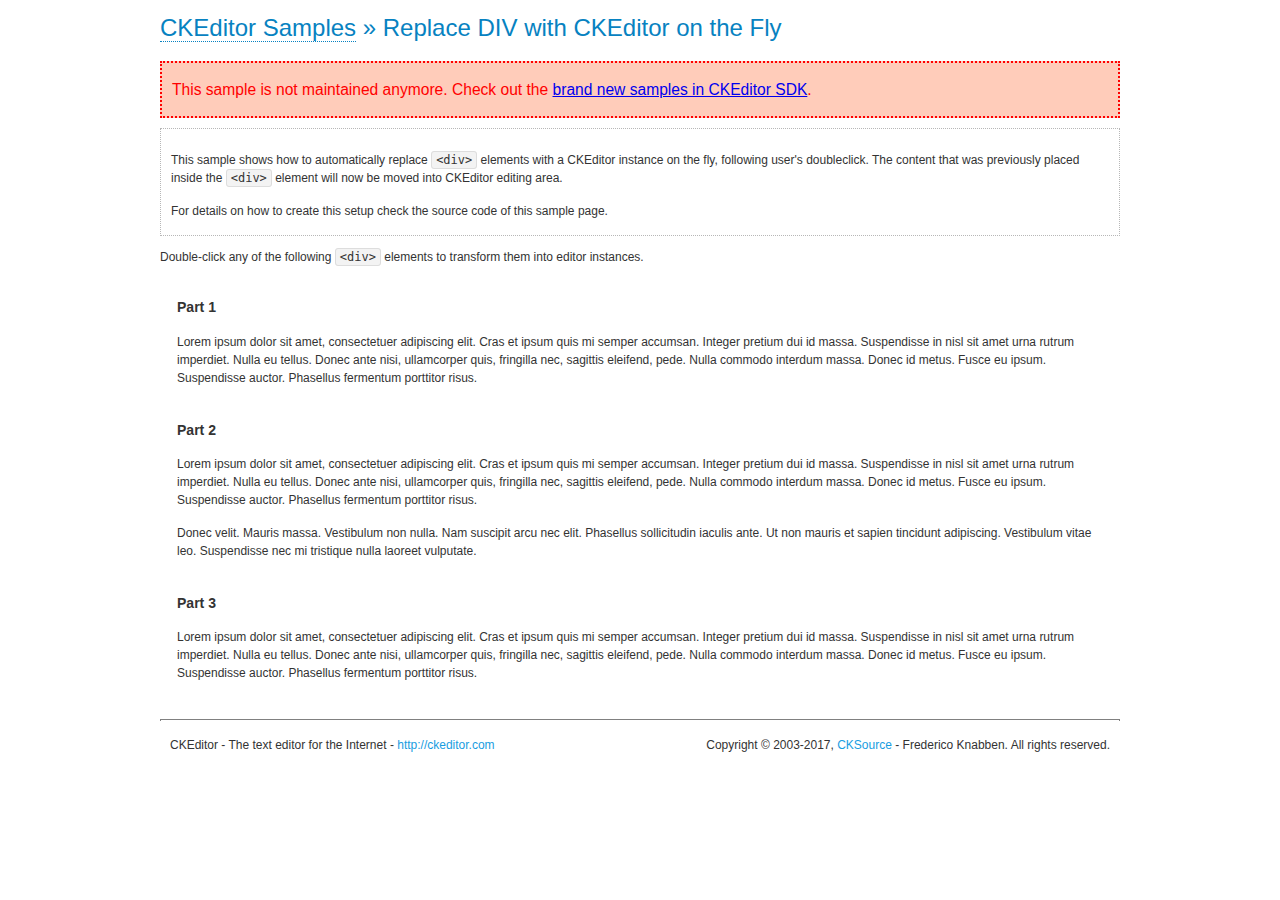
<file: Student_Result_Management_System/js/ckeditor/samples/old/divreplace.html>
<!DOCTYPE html>
<!--
Copyright (c) 2003-2017, CKSource - Frederico Knabben. All rights reserved.
For licensing, see LICENSE.md or http://ckeditor.com/license
-->
<html>
<head>
	<meta charset="utf-8">
	<title>Replace DIV &mdash; CKEditor Sample</title>
	<script src="../../ckeditor.js"></script>
	<link href="sample.css" rel="stylesheet">
	<style>

		div.editable
		{
			border: solid 2px transparent;
			padding-left: 15px;
			padding-right: 15px;
		}

		div.editable:hover
		{
			border-color: black;
		}

	</style>
	<script>

		// Uncomment the following code to test the "Timeout Loading Method".
		// CKEDITOR.loadFullCoreTimeout = 5;

		window.onload = function() {
			// Listen to the double click event.
			if ( window.addEventListener )
				document.body.addEventListener( 'dblclick', onDoubleClick, false );
			else if ( window.attachEvent )
				document.body.attachEvent( 'ondblclick', onDoubleClick );

		};

		function onDoubleClick( ev ) {
			// Get the element which fired the event. This is not necessarily the
			// element to which the event has been attached.
			var element = ev.target || ev.srcElement;

			// Find out the div that holds this element.
			var name;

			do {
				element = element.parentNode;
			}
			while ( element && ( name = element.nodeName.toLowerCase() ) &&
				( name != 'div' || element.className.indexOf( 'editable' ) == -1 ) && name != 'body' );

			if ( name == 'div' && element.className.indexOf( 'editable' ) != -1 )
				replaceDiv( element );
		}

		var editor;

		function replaceDiv( div ) {
			if ( editor )
				editor.destroy();

			editor = CKEDITOR.replace( div );
		}

	</script>
</head>
<body>
	<h1 class="samples">
		<a href="index.html">CKEditor Samples</a> &raquo; Replace DIV with CKEditor on the Fly
	</h1>
	<div class="warning deprecated">
		This sample is not maintained anymore. Check out the <a href="http://sdk.ckeditor.com/">brand new samples in CKEditor SDK</a>.
	</div>
	<div class="description">
		<p>
			This sample shows how to automatically replace <code>&lt;div&gt;</code> elements
			with a CKEditor instance on the fly, following user's doubleclick. The content
			that was previously placed inside the <code>&lt;div&gt;</code> element will now
			be moved into CKEditor editing area.
		</p>
		<p>
			For details on how to create this setup check the source code of this sample page.
		</p>
	</div>
	<p>
		Double-click any of the following <code>&lt;div&gt;</code> elements to transform them into
		editor instances.
	</p>
	<div class="editable">
		<h3>
			Part 1
		</h3>
		<p>
			Lorem ipsum dolor sit amet, consectetuer adipiscing elit. Cras et ipsum quis mi
			semper accumsan. Integer pretium dui id massa. Suspendisse in nisl sit amet urna
			rutrum imperdiet. Nulla eu tellus. Donec ante nisi, ullamcorper quis, fringilla
			nec, sagittis eleifend, pede. Nulla commodo interdum massa. Donec id metus. Fusce
			eu ipsum. Suspendisse auctor. Phasellus fermentum porttitor risus.
		</p>
	</div>
	<div class="editable">
		<h3>
			Part 2
		</h3>
		<p>
			Lorem ipsum dolor sit amet, consectetuer adipiscing elit. Cras et ipsum quis mi
			semper accumsan. Integer pretium dui id massa. Suspendisse in nisl sit amet urna
			rutrum imperdiet. Nulla eu tellus. Donec ante nisi, ullamcorper quis, fringilla
			nec, sagittis eleifend, pede. Nulla commodo interdum massa. Donec id metus. Fusce
			eu ipsum. Suspendisse auctor. Phasellus fermentum porttitor risus.
		</p>
		<p>
			Donec velit. Mauris massa. Vestibulum non nulla. Nam suscipit arcu nec elit. Phasellus
			sollicitudin iaculis ante. Ut non mauris et sapien tincidunt adipiscing. Vestibulum
			vitae leo. Suspendisse nec mi tristique nulla laoreet vulputate.
		</p>
	</div>
	<div class="editable">
		<h3>
			Part 3
		</h3>
		<p>
			Lorem ipsum dolor sit amet, consectetuer adipiscing elit. Cras et ipsum quis mi
			semper accumsan. Integer pretium dui id massa. Suspendisse in nisl sit amet urna
			rutrum imperdiet. Nulla eu tellus. Donec ante nisi, ullamcorper quis, fringilla
			nec, sagittis eleifend, pede. Nulla commodo interdum massa. Donec id metus. Fusce
			eu ipsum. Suspendisse auctor. Phasellus fermentum porttitor risus.
		</p>
	</div>
	<div id="footer">
		<hr>
		<p>
			CKEditor - The text editor for the Internet - <a class="samples" href="http://ckeditor.com/">http://ckeditor.com</a>
		</p>
		<p id="copy">
			Copyright &copy; 2003-2017, <a class="samples" href="http://cksource.com/">CKSource</a> - Frederico
			Knabben. All rights reserved.
		</p>
	</div>
</body>
</html>
</file>
<file: Calculator/style/css/style.css>
@import url('https://fonts.googleapis.com/css2?family=Kanit:wght@600&display=swap');

.calculator {
    margin-top: 70px;
    padding: 10px;
    border-radius: 1em;
    height: 380px;
    width: 330px;
    margin-left: auto;
    margin-right: auto;
    background-color: #191b28;
    box-shadow: rgba(0, 0, 0, 0.19) 0px 10px 20px, rgba(0, 0, 0, 0.23) 0px 6px 6px;
}
.display-box {
    font-family:'Kanit', sans-serif;
    ;
    background-color: #dcdbe1;
    border: solid black 0.5px;
    color: black;
    border-radius: 5px;
    width: 100%;
    height: 65%;
    text-align: center;
}
#btn {
    background-color: #156004;
}
input[type=button] {
    font-family: 'Kanit', sans-serif;
    background-color: #2278ae;
    color: white;
    border: solid rgb(56, 55, 55) 0.2px;
    width: 100%;
    border-radius: 5px;
    height: 70%;
    outline: none;
}
input:active[type=button] {
    background: #3b24d0;
    -webkit-box-shadow: inset 0px 0px 5px #c1c1c1;
    -moz-box-shadow: inset 0px 0px 5px #c1c1c1;
    box-shadow: inset 0px 0px 5px #c1c1c1;
}
</file>
<file: Student Enrollment System/style.css>
body {
  background: rgb(118,98,255);
background: linear-gradient(45deg, rgba(118,98,255,1) 0%, rgba(152,228,246,1) 100%);
background-size: cover;
}

h1 {
  text-align: center;
  margin: 10vh 0 0 0;
  font-family: sans-serif;
  font-size: 2rem;
}

.container {
  width: 100%;
  min-height: 100vh;
}

.center {
  display: block;
  justify-content: center;
  align-items: center;
}

table {
  table-layout: initial;
  margin: 40px auto;
  border-style:double;
background: linear-gradient(90deg, rgba(255,126,71,1) 4%, rgba(255,209,93,1) 34%, rgba(255,161,184,1) 49%);
}

table.list {
  font-family: 'Franklin Gothic Medium', 'Arial Narrow', Arial, sans-serif;
  text-align: center;
  width: 100%;
}

td {
  border: 1px solid rgb(204, 200, 200);
  text-align: left;
  padding: 8px 15px;
background: linear-gradient(204deg, rgba(255,237,98,1) 0%, rgba(246,152,182,1) 100%);
}

tr:nth-child(even),
table.list thread > tr {
  background-color: #d0f1bf;
}

input[type="text"] {
  width: 95%;
  padding: 10px 10px;
  margin: 0px 0 10px 0;
  display: inline-block;
  border: none;
  border-radius: 6px;
}

input[type="submit"],
input[type="reset"] {
  background: #eee;
  padding: 6px 12px;
  margin: 15px 0 10px;
  display: inline-block;
  /* border: none; */
  border: #1c2541;
  border-radius: 1.5cm;
  font-size: 1rem;
  font-weight: 600;
  cursor: pointer;
  outline: none;
}

input[type="submit"]:hover,
input[type="reset"]:hover,
button:hover {
  background: #1900ff;
}

input[type="submit"],
input[type="reset"] {
  background: #f34021;
  color: white;
  font-size: 1.2rem;
  font-family: cursive;
}

tbody {
font-family: 'Franklin Gothic Medium', 'Arial Narrow', Arial, sans-serif;
}
.input-part {
  font-family: sans-serif;
  font-size: 1.3rem;
}

button {
  background: #ff0026;
  color: white;
  padding: 6px 12px;
  margin: 15px 0 10px;
  display: inline-block;
  border: none;
  border-radius: 10px;
  font-size: 1.2rem;
  cursor: pointer;
  outline: none;
}
</file>
<file: Student_Result_Management_System/js/ckeditor/samples/css/samples.css>
/**
 * @license Copyright (c) 2003-2017, CKSource - Frederico Knabben. All rights reserved.
 * For licensing, see LICENSE.md or http://ckeditor.com/license
 */
@media (max-width: 900px) {
  .global-is-mobile-hidden {
    display: none !important;
  }
}
article,
aside,
details,
figcaption,
figure,
footer,
header,
hgroup,
main,
menu,
nav,
section {
  display: block;
}
body,
html {
  margin: 0;
  padding: 0;
  font: 16px / 1.8 Arial, 'Helvetica Neue', Helvetica, sans-serif;
  font-weight: 300;
  color: #575757;
}
.grid-width-10 {
  width: 10%;
}
.grid-width-20 {
  width: 20%;
}
.grid-width-30 {
  width: 30%;
}
.grid-width-40 {
  width: 40%;
}
.grid-width-50 {
  width: 50%;
}
.grid-width-60 {
  width: 60%;
}
.grid-width-70 {
  width: 70%;
}
.grid-width-80 {
  width: 80%;
}
.grid-width-90 {
  width: 90%;
}
.grid-width-100 {
  width: 100%;
}
@media (max-width: 900px) {
  .grid-width-10,
  .grid-width-20,
  .grid-width-30,
  .grid-width-40,
  .grid-width-50,
  .grid-width-60,
  .grid-width-70,
  .grid-width-80,
  .grid-width-90,
  .grid-width-100 {
    width: 100%;
  }
}
*[class*="grid-width"] {
  -webkit-box-sizing: border-box;
  -moz-box-sizing: border-box;
  box-sizing: border-box;
  padding-left: 4%;
  padding-right: 4%;
  float: left;
}
*[class*="grid-width"]:after,
.grid-container:after,
*[class*="grid-width"]:before,
.grid-container:before {
  content: '';
  display: block;
  overflow: hidden;
  visibility: hidden;
  font-size: 0;
  line-height: 0;
  width: 0;
  height: 0;
}
*[class*="grid-width"]:after,
.grid-container:after {
  clear: both;
}
.grid-container {
  -webkit-box-sizing: border-box;
  -moz-box-sizing: border-box;
  box-sizing: border-box;
  margin-left: auto;
  margin-right: auto;
}
.grid-container-nested *[class*="grid-width"]:first-child {
  padding-left: 0;
}
.grid-container-nested *[class*="grid-width"]:last-child {
  padding-right: 0;
}
@media (max-width: 900px) {
  .grid-container-nested *[class*="grid-width"]:first-child {
    padding-left: 4%;
  }
  .grid-container-nested *[class*="grid-width"]:last-child {
    padding-right: 4%;
  }
}
.header-a {
  min-height: 140px;
  overflow: hidden;
}
.header-a .header-a-logo {
  margin: 40px 0 0;
}
@media (max-width: 900px) {
  .header-a .header-a-logo {
    text-align: center;
  }
}
.header-a .header-a-logo img {
  border: transparent;
}
.navigation-a {
  height: 30px;
  background: #3D3D3D;
  position: absolute;
  left: 0;
  right: 0;
  top: 0;
  padding: 0;
  overflow: hidden;
}
@media (max-width: 900px) {
  .navigation-a {
    text-align: center;
  }
}
.navigation-a ul {
  list-style: none;
  margin: 0;
  overflow: hidden;
}
.navigation-a ul li,
.navigation-a ul li a {
  display: inline-block;
}
@media (max-width: 900px) {
  .navigation-a ul {
    width: auto;
    text-overflow: ellipsis;
    white-space: nowrap;
    display: inline-block;
    float: none;
  }
  .navigation-a ul:before,
  .navigation-a ul:after {
    display: none;
  }
}
.navigation-a ul.navigation-a-left {
  text-align: left;
}
@media (max-width: 900px) {
  .navigation-a ul.navigation-a-left {
    padding-right: 0;
  }
}
.navigation-a ul.navigation-a-right {
  text-align: right;
}
@media (max-width: 900px) {
  .navigation-a ul.navigation-a-right {
    padding-left: 23px;
  }
}
.navigation-a ul li + li {
  margin-left: 23px;
}
.navigation-a ul li a {
  font-size: 10px;
  font-size: 0.625rem;
  line-height: 18px;
  line-height: 1.13rem;
  line-height: 30px;
  float: left;
  color: #ddd;
  font-weight: bold;
  text-decoration: none;
  text-transform: uppercase;
}
.navigation-a ul li a:hover {
  cursor: pointer;
  color: #fff;
}
.icon-navigation-a-github:before,
.icon-navigation-a-github:after {
  background-image: url("[data-uri]");
}
.navigation-b {
  text-align: right;
  margin: 52px 0 0;
  overflow: visible;
}
@media (max-width: 900px) {
  .navigation-b {
    text-align: center;
    margin-top: 20px;
    padding: 0;
  }
}
.navigation-b ul {
  padding: 0;
  list-style: none;
  margin: 0;
  overflow: visible;
}
.navigation-b ul li,
.navigation-b ul li a {
  display: inline-block;
}
@media (max-width: 900px) {
  .navigation-b ul {
    display: table;
    width: 100%;
    padding-bottom: 1.5em;
  }
}
@media (max-width: 900px) {
  .navigation-b ul li {
    display: table-row;
  }
}
.navigation-b ul li + li {
  margin-left: 20px;
}
@media (max-width: 900px) {
  .navigation-b ul li + li {
    margin-left: 0;
  }
}
.navigation-b ul li a {
  -webkit-box-sizing: border-box;
  -moz-box-sizing: border-box;
  box-sizing: border-box;
  text-transform: uppercase;
  text-decoration: none;
  outline: none;
}
@media (max-width: 900px) {
  .navigation-b ul li a {
    width: 100%;
    -webkit-border-radius: 0;
    -webkit-background-clip: padding-box;
    -moz-border-radius: 0;
    -moz-background-clip: padding;
    border-radius: 0;
    background-clip: padding-box;
  }
}
.footer-a {
  font-size: 13px;
  font-size: 0.8125rem;
  line-height: 23.4px;
  line-height: 1.46rem;
  padding-top: 2.25em;
  padding-bottom: 2.25em;
  overflow: hidden;
  color: #8a8a8a;
}
.footer-a a {
  color: #27C0D8;
  text-decoration: none;
  border-bottom: 1px dotted #27C0D8;
}
.footer-a a:hover {
  color: #23adc2;
}
.footer-a p {
  margin: 0;
  display: inline-block;
  text-align: center;
}
.content {
  font-size: 14px;
  font-size: 0.875rem;
  line-height: 25.2px;
  line-height: 1.57rem;
  overflow: hidden;
  padding-top: 1.5em;
  padding-bottom: 1.5em;
}
.content p {
  margin: 0.75em 0;
}
.content ul,
.content ol,
.content pre,
.content blockquote,
.content textarea:not([class^="cke"]),
.content .cke {
  margin: 1.875em 0;
}
.content code,
.content kbd {
  -webkit-border-radius: 3px;
  -webkit-background-clip: padding-box;
  -moz-border-radius: 3px;
  -moz-background-clip: padding;
  border-radius: 3px;
  background-clip: padding-box;
  padding: 3px 4px;
}
.content pre,
.content code,
.content kbd,
.content blockquote {
  background: #f5f5f5;
}
.content blockquote,
.content pre {
  background: none;
  border-left: 4px solid #27C0D8;
  padding: 1.5em 2.25em;
}
.content p a,
.content ul a,
.content ol a,
.content blockquote a,
.content h1 a,
.content h2 a,
.content h3 a,
.content h4 a,
.content h5 a {
  color: #27C0D8;
  text-decoration: none;
  border-bottom: 1px dotted #27C0D8;
}
.content p a:hover,
.content ul a:hover,
.content ol a:hover,
.content blockquote a:hover,
.content h1 a:hover,
.content h2 a:hover,
.content h3 a:hover,
.content h4 a:hover,
.content h5 a:hover {
  color: #23adc2;
}
.content h1,
.content h2,
.content h3,
.content h4,
.content h5 {
  color: #000;
  font-weight: 100;
}
.content h1 code,
.content h2 code,
.content h3 code,
.content h4 code,
.content h5 code,
.content h1 kbd,
.content h2 kbd,
.content h3 kbd,
.content h4 kbd,
.content h5 kbd {
  font-size: inherit;
}
.content h1 a.content-heading-anchor,
.content h2 a.content-heading-anchor,
.content h3 a.content-heading-anchor,
.content h4 a.content-heading-anchor,
.content h5 a.content-heading-anchor {
  font-weight: 100;
  vertical-align: middle;
  opacity: 0;
  border: 0;
}
.content h1:hover a.content-heading-anchor,
.content h2:hover a.content-heading-anchor,
.content h3:hover a.content-heading-anchor,
.content h4:hover a.content-heading-anchor,
.content h5:hover a.content-heading-anchor {
  opacity: 1;
}
.content h1:target a,
.content h2:target a,
.content h3:target a,
.content h4:target a,
.content h5:target a {
  -webkit-animation: targetLinkOpacity 0.5s linear alternate;
  -moz-animation: targetLinkOpacity 0.5s linear alternate;
  -o-animation: targetLinkOpacity 0.5s linear alternate;
  animation: targetLinkOpacity 0.5s linear alternate;
  opacity: 1;
}
.content input,
.content select,
.content textarea:not([class^="cke"]) {
  -webkit-border-radius: 3px;
  -webkit-background-clip: padding-box;
  -moz-border-radius: 3px;
  -moz-background-clip: padding;
  border-radius: 3px;
  background-clip: padding-box;
  -webkit-box-shadow: inset 0 1px 1px rgba(0, 0, 0, 0.08);
  -moz-box-shadow: inset 0 1px 1px rgba(0, 0, 0, 0.08);
  box-shadow: inset 0 1px 1px rgba(0, 0, 0, 0.08);
  font: inherit;
  color: inherit;
  border: 1px solid #D9D9D9;
  padding: .2em .5em;
}
.content input:focus,
.content select:focus,
.content textarea:not([class^="cke"]):focus {
  border-color: #66afe9;
  outline: 0;
  -webkit-box-shadow: inset 0 1px 1px rgba(0, 0, 0, 0.08), 0 0 8px #93c6ef;
  -moz-box-shadow: inset 0 1px 1px rgba(0, 0, 0, 0.08), 0 0 8px #93c6ef;
  box-shadow: inset 0 1px 1px rgba(0, 0, 0, 0.08), 0 0 8px #93c6ef;
}
.content abbr {
  border-bottom: 1px dotted #666;
  cursor: pointer;
}
.content blockquote {
  font-style: italic;
  font-family: Georgia, Times, "Times New Roman", serif;
  font-size: 16px;
  font-size: 1rem;
  line-height: 28.8px;
  line-height: 1.8rem;
}
.content em {
  font-style: italic;
}
.content h1 {
  font-size: 36px;
  font-size: 2.25rem;
  line-height: 64.8px;
  line-height: 4.05rem;
  margin: 1.125em 0 0;
}
.content h2 {
  font-size: 27.2px;
  font-size: 1.7rem;
  line-height: 48.96px;
  line-height: 3.06rem;
  margin: 0.9em 0 0;
}
.content h3 {
  font-size: 24px;
  font-size: 1.5rem;
  line-height: 43.2px;
  line-height: 2.7rem;
  font-weight: 500;
  margin: 0.75em 0 0;
}
.content h4 {
  font-size: 19.2px;
  font-size: 1.2rem;
  line-height: 34.56px;
  line-height: 2.16rem;
  font-weight: 500;
  margin: 0.75em 0 0;
}
.content h5 {
  font-size: 17.6px;
  font-size: 1.1rem;
  line-height: 31.68px;
  line-height: 1.98rem;
  font-weight: 500;
  margin: 0.75em 0 0;
}
.content hr {
  border: 0;
  border-top: 4px solid #D9D9D9;
  margin: 1.5em 0;
}
.content input[type="text"] {
  height: 1.8em;
  line-height: 1.8em;
}
.content input[type="button"] {
  -webkit-appearance: button;
  -moz-appearance: button;
  appearance: button;
}
.content kbd {
  font-size: 12px;
  font-size: 0.75rem;
  line-height: 21.6px;
  line-height: 1.35rem;
  font-family: Arial, 'Helvetica Neue', Helvetica, sans-serif;
  padding: 2px 6px;
  -webkit-box-shadow: 0 0 4px #fff inset, 0 2px 0 #D9D9D9;
  -moz-box-shadow: 0 0 4px #fff inset, 0 2px 0 #D9D9D9;
  box-shadow: 0 0 4px #fff inset, 0 2px 0 #D9D9D9;
}
.content p img {
  vertical-align: middle;
}
.content p pre {
  padding: 1.5em;
}
.content pre {
  padding: 0;
  border: 0;
  tab-size: 4;
  -o-tab-size: 4;
  -moz-tab-size: 4;
}
.content pre,
.content code {
  font-size: 11.89px;
  font-size: 0.743rem;
  line-height: 21.4px;
  line-height: 1.34rem;
  font-family: Consolas, Menlo, Monaco, Lucida Console, Liberation Mono, DejaVu Sans Mono, Bitstream Vera Sans Mono, Courier New, monospace, serif;
}
.content pre a,
.content code a {
  border: 0;
}
.content pre code {
  padding: 0.75em;
  display: block;
}
.content strong {
  color: #000;
}
.content ul ul,
.content ol ul,
.content ul ol,
.content ol ol {
  margin: 0.75em 0;
}
.content ul li,
.content ol li {
  font-size: 14px;
  font-size: 0.875rem;
  line-height: 30.24px;
  line-height: 1.89rem;
}
.content textarea:not([class^="cke"]) {
  width: 100%;
}
.content div.todo {
  border: 2px dotted #444;
  padding: 10px;
  margin: 60px 0 10px 0;
  /* Remove me some day */
}
.content div.todo:before {
  content: "TODO";
  font-weight: bold;
}
body a.button-a,
body button.button-a,
body input.button-a {
  -webkit-border-radius: 3px;
  -webkit-background-clip: padding-box;
  -moz-border-radius: 3px;
  -moz-background-clip: padding;
  border-radius: 3px;
  background-clip: padding-box;
  font-size: 14px;
  font-size: 0.875rem;
  line-height: 25.2px;
  line-height: 1.57rem;
  height: 36px;
  line-height: 36px;
  padding: 0 1.1em;
  font-weight: 700;
  color: #3e3e3e;
  white-space: nowrap;
  text-decoration: none;
  display: inline-block;
  cursor: pointer;
  border: 0;
  vertical-align: middle;
  margin: 1px 0;
  background: transparent;
}
body a.button-a.icon-pos-left,
body button.button-a.icon-pos-left,
body input.button-a.icon-pos-left {
  padding-left: .8em;
}
body a.button-a.icon-pos-right,
body button.button-a.icon-pos-right,
body input.button-a.icon-pos-right {
  padding-right: .8em;
}
body a.button-a.button-a-no-text,
body button.button-a.button-a-no-text,
body input.button-a.button-a-no-text {
  -webkit-border-radius: 100px;
  -webkit-background-clip: padding-box;
  -moz-border-radius: 100px;
  -moz-background-clip: padding;
  border-radius: 100px;
  background-clip: padding-box;
  width: 36px;
  padding: 0;
  text-indent: -999px;
  overflow: hidden;
  position: relative;
  text-align: center;
}
body a.button-a.button-a-no-text:before,
body button.button-a.button-a-no-text:before,
body input.button-a.button-a-no-text:before {
  position: absolute;
  left: 50%;
  top: 50%;
  margin: -9px 0 0 -9px;
}
@media (max-width: 900px) {
  body a.button-a.button-a-mobile-collapsed,
  body button.button-a.button-a-mobile-collapsed,
  body input.button-a.button-a-mobile-collapsed {
    -webkit-border-radius: 100px;
    -webkit-background-clip: padding-box;
    -moz-border-radius: 100px;
    -moz-background-clip: padding;
    border-radius: 100px;
    background-clip: padding-box;
    width: 36px;
    padding: 0;
    text-indent: -999px;
    overflow: hidden;
    position: relative;
    text-align: center;
  }
  body a.button-a.button-a-mobile-collapsed:before,
  body button.button-a.button-a-mobile-collapsed:before,
  body input.button-a.button-a-mobile-collapsed:before {
    position: absolute;
    left: 50%;
    top: 50%;
    margin: -9px 0 0 -9px;
  }
  body a.button-a.button-a-mobile-collapsed:before,
  body button.button-a.button-a-mobile-collapsed:before,
  body input.button-a.button-a-mobile-collapsed:before {
    position: absolute;
    left: 50%;
    top: 50%;
    margin: -9px 0 0 -9px;
  }
}
body a.button-a:active,
body button.button-a:active,
body input.button-a:active,
body a.button-a:hover,
body button.button-a:hover,
body input.button-a:hover {
  color: #fff;
  background: #23adc2;
}
body a.button-a:focus,
body button.button-a:focus,
body input.button-a:focus {
  border-color: #66afe9;
  outline: 0;
  -webkit-box-shadow: inset 0 1px 1px rgba(0, 0, 0, 0.075), 0 0 8px #93c6ef;
  -moz-box-shadow: inset 0 1px 1px rgba(0, 0, 0, 0.075), 0 0 8px #93c6ef;
  box-shadow: inset 0 1px 1px rgba(0, 0, 0, 0.075), 0 0 8px #93c6ef;
}
body a.button-a-soft,
body button.button-a-soft,
body input.button-a-soft {
  background: #e7e7e7;
}
body a.button-a-soft:active,
body button.button-a-soft:active,
body input.button-a-soft:active,
body a.button-a-soft:hover,
body button.button-a-soft:hover,
body input.button-a-soft:hover {
  color: #3e3e3e;
  background: #cecece;
}
body a.button-a-background,
body button.button-a-background,
body input.button-a-background,
body a.navigation-b ul li a:hover,
body button.navigation-b ul li a:hover,
body input.navigation-b ul li a:hover {
  color: #fff;
  background: #27C0D8;
}
body a.button-a-background:active,
body button.button-a-background:active,
body input.button-a-background:active,
body a.button-a-background:hover,
body button.button-a-background:hover,
body input.button-a-background:hover,
body a.navigation-b ul li a:hover:active,
body button.navigation-b ul li a:hover:active,
body input.navigation-b ul li a:hover:active,
body a.navigation-b ul li a:hover:hover,
body button.navigation-b ul li a:hover:hover,
body input.navigation-b ul li a:hover:hover {
  color: #fff;
  background: #23adc2;
}
.balloon-a {
  font-size: 12px;
  font-size: 0.75rem;
  line-height: 21.6px;
  line-height: 1.35rem;
  -webkit-border-radius: 3px;
  -webkit-background-clip: padding-box;
  -moz-border-radius: 3px;
  -moz-background-clip: padding;
  border-radius: 3px;
  background-clip: padding-box;
  border-bottom: 3px solid #d4d4d4;
  background: #ebebeb;
  display: inline-block;
  white-space: nowrap;
  padding: .4em 1.2em .2em;
  font-weight: 700;
  position: relative;
  z-index: 1000;
  text-transform: none;
  color: #575757;
}
.balloon-a:hover {
  color: #575757;
}
.balloon-a:before {
  content: '';
  width: 0;
  height: 0;
  border-style: solid;
  position: absolute;
}
.balloon-a-ne:before,
.balloon-a-nw:before {
  top: -13px;
  border-width: 0 9px 15.6px 9px;
  border-color: transparent transparent #ebebeb transparent;
}
.balloon-a-se:before,
.balloon-a-sw:before {
  bottom: -13px;
  border-width: 15.6px 9px 0 9px;
  border-color: #ebebeb transparent transparent transparent;
}
.balloon-a-nw:before,
.balloon-a-sw:before {
  left: 20px;
}
.balloon-a-ne:before,
.balloon-a-se:before {
  right: 20px;
}
.icon-pos-left:before,
.icon-pos-right:after {
  content: '';
  display: inline-block;
  width: 18px;
  height: 18px;
  vertical-align: middle;
  background-repeat: no-repeat;
}
.icon-pos-left:before {
  margin-right: 10px;
}
.icon-pos-right:after {
  margin-left: 10px;
}
.icon-download:before,
.icon-download:after {
  background-image: url("[data-uri]");
}
.icon-question-mark:before,
.icon-question-mark:after {
  background-image: url("[data-uri]");
}
.icon-close:before,
.icon-close:after {
  background-image: url("[data-uri]");
}
.ie8 .switch > * {
  vertical-align: middle;
}
.ie8 .switch input[type="radio"] {
  margin: 0 0.25em;
  display: inline-block;
}
.ie8 .switch label {
  margin-left: 0 !important;
  margin-right: 0 !important;
}
.ie8 .switch label[data-for="1"] {
  float: left;
}
.ie8 .switch label[data-for="2"] {
  float: right;
}
.ie8 .switch .switch-inner {
  display: none;
}
.switch {
  font-size: 14px;
  font-size: 0.875rem;
  line-height: 25.2px;
  line-height: 1.57rem;
  font-weight: bold;
  background-color: #27C0D8;
  overflow: hidden;
  display: inline-block;
  padding: 0.75em 0.25em;
  color: #fff;
  -webkit-border-radius: 3px;
  -webkit-background-clip: padding-box;
  -moz-border-radius: 3px;
  -moz-background-clip: padding;
  border-radius: 3px;
  background-clip: padding-box;
  position: relative;
}
.switch input[type="radio"] {
  display: none;
}
.switch label {
  position: relative;
  z-index: 2;
  float: left;
  cursor: pointer;
  padding: 0 0.75em;
}
.switch label:hover {
  text-decoration: underline;
}
.switch .switch-inner {
  float: left;
  background-color: #FFF;
  height: 1.5em;
  width: 4.125em;
  padding: 2px;
  margin: 0 0.25em;
  -webkit-border-radius: 5.5px;
  -webkit-background-clip: padding-box;
  -moz-border-radius: 5.5px;
  -moz-background-clip: padding;
  border-radius: 5.5px;
  background-clip: padding-box;
}
.switch .switch-inner .handler {
  overflow: hidden;
  position: relative;
  display: block;
  height: 1.5em;
  width: 1.5em;
  background: #25b4cb;
  -webkit-border-radius: 4.5px;
  -webkit-background-clip: padding-box;
  -moz-border-radius: 4.5px;
  -moz-background-clip: padding;
  border-radius: 4.5px;
  background-clip: padding-box;
}
.switch .switch-inner .handler:before {
  content: '';
  display: block;
  position: absolute;
  top: 0;
  right: 0;
  bottom: 3px;
  left: 0;
  background-color: #34c4da;
  -webkit-border-bottom-left-radius: 4.5px;
  -moz-border-radius-bottomleft: 4.5px;
  border-bottom-left-radius: 4.5px;
  -webkit-border-bottom-right-radius: 4.5px;
  -webkit-background-clip: padding-box;
  -moz-border-radius-bottomright: 4.5px;
  -moz-background-clip: padding;
  border-bottom-right-radius: 4.5px;
  background-clip: padding-box;
}
.switch:hover .switch-inner .handler:before {
  background: #45c9dd;
}
.switch input[data-num="2"]:checked ~ .switch-inner > .handler {
  margin-left: auto;
}
.switch input[data-num="2"]:checked ~ label[data-for="1"] {
  padding-right: 5.125em;
  margin-right: -4.375em;
}
.switch input[data-num="1"]:checked ~ label[data-for="2"] {
  padding-left: 5.125em;
  margin-left: -4.375em;
}
.toggler {
  -webkit-user-select: none;
  -moz-user-select: none;
  -ms-user-select: none;
  user-select: none;
}
.toggler label {
  cursor: pointer;
}
.toggler [data-collapse] {
  display: inherit;
}
.toggler [data-expand] {
  display: none;
}
.toggler.collapsed [data-collapse] {
  display: none;
}
.toggler.collapsed [data-expand] {
  display: inherit;
}
.toggler-container {
  overflow: hidden;
}
.toggler-container.collapsed {
  height: 0;
}
.icon-toggler-expanded:before,
.icon-toggler-collapsed:before,
.icon-toggler-expanded:after,
.icon-toggler-collapsed:after {
  background-image: url("[data-uri]");
}
.icon-toggler-expanded.icon-light:before,
.icon-toggler-collapsed.icon-light:before,
.icon-toggler-expanded.icon-light:after,
.icon-toggler-collapsed.icon-light:after {
  background-image: url("[data-uri]");
}
.icon-toggler-expanded:before,
.icon-toggler-expanded:after {
  background-position: top left;
}
.icon-toggler-collapsed:before,
.icon-toggler-collapsed:after {
  background-position: bottom left;
}
.modal {
  padding: 20px;
  border-radius: 3px;
  background-color: white;
  max-width: 700px;
  -webkit-box-sizing: border-box;
  -moz-box-sizing: border-box;
  box-sizing: border-box;
  width: 80% !important;
  top: 50% !important;
  -webkit-transform: translate(-50%, -50%) !important;
  -moz-transform: translate(-50%, -50%) !important;
  -o-transform: translate(-50%, -50%) !important;
  -ms-transform: translate(-50%, -50%) !important;
  transform: translate(-50%, -50%) !important;
}
.modal-close {
  -webkit-border-radius: 100px;
  -webkit-background-clip: padding-box;
  -moz-border-radius: 100px;
  -moz-background-clip: padding;
  border-radius: 100px;
  background-clip: padding-box;
  cursor: pointer;
  height: 18px;
  width: 18px;
  position: absolute;
  top: 10px;
  right: 10px;
  font-size: 17px;
  text-align: center;
  line-height: 19px;
  background: #cccccc;
}
main .grid-container,
header .grid-container,
.navigation-a > div,
footer > div {
  max-width: 968px;
}
.header-a {
  margin-top: 30px;
}
.footer-a {
  border-top: 1px solid #D9D9D9;
}
.adjoined-top {
  background-color: #27C0D8;
  color: #fff;
}
.adjoined-top .content h1,
.adjoined-top .content h2,
.adjoined-top .content h3,
.adjoined-top .content h4,
.adjoined-top .content h5 {
  color: #fff;
}
.adjoined-top .content p {
  font-size: 18px;
  font-size: 1.125rem;
  line-height: 32.4px;
  line-height: 2.02rem;
  font-weight: 100;
}
.adjoined-top .content p a {
  text-decoration: none;
  border-bottom: 1px dotted #fff;
  color: inherit;
}
.adjoined-top .content p a:hover {
  color: #e6e6e6;
}
.adjoined-top .content button {
  color: #fff;
}
.adjoined-top .content strong {
  color: #fff;
}
.adjoined-top .content code {
  font-size: inherit;
  color: #27C0D8;
}
.adjoined-bottom {
  position: relative;
}
.adjoined-bottom:before {
  z-index: -1;
  content: '';
  background: #27C0D8;
  position: absolute;
  top: 0;
  left: 0;
  right: 0;
  height: 50%;
}
main .grid-container,
header .grid-container,
.navigation-a > div,
footer > div {
  max-width: 1052px;
}
main .grid-container.freed-width {
  max-width: none;
}
.switch {
  background: #25b4cb;
  float: right;
  overflow: visible;
}
.switch .balloon-a {
  position: absolute;
  top: -40px;
  right: 50%;
  margin-right: -15px;
  background: #FFEFC1;
  border-bottom-color: #DCDCA4;
}
.switch .balloon-a:before {
  border-color: #FFEFC1 transparent transparent transparent;
}
#toolbar .editors-container {
  overflow: hidden;
  height: 0;
  transition: height 200ms;
}
#toolbar .editors-container.active {
  height: auto;
}
#main #editor {
  background: #FFF;
  padding: 2% 4%;
  border: dashed 5px #27C0D8;
}
#main .adjoined-top:before {
  height: 335px;
}
#toolbar .adjoined-top:before {
  height: 219px;
}
#toolbar .adjoined-top .grid-container-nested {
  height: 147px;
}
.content .grid-switch-magic {
  margin: 3.5em 0 0;
}
#info-box {
  padding-bottom: 0;
}
#info-box > div {
  width: 100%;
  text-align: right;
}
#info-box > div .toggler {
  padding-right: 0;
}
#info-box > div .toggler:hover {
  background: transparent;
  color: #000;
}
#info-box > div .toggler:hover > label {
  text-decoration: underline;
}
#info-box > div h2 {
  float: left;
  margin-top: 0;
}
#info-box > div#instructions-container {
  text-align: left;
}
#toolbarModifierWrapper {
  overflow: hidden;
  height: 0;
  opacity: 0;
  transition: height 200ms;
}
#toolbarModifierWrapper.active {
  height: auto;
  opacity: 1;
}
header {
  overflow: visible;
}
header div.grid-container {
  overflow: visible;
}
header .navigation-b {
  overflow: visible;
}
header .navigation-b ul {
  overflow: visible;
}
header .navigation-b a {
  position: relative;
}
header .balloon-a {
  position: absolute;
  top: 48px;
  left: 50%;
  margin-left: -35px;
}
@media (max-width: 1140px) {
  header .balloon-a {
    left: auto;
    margin-left: auto;
    right: 50%;
    margin-right: -35px;
  }
  header .balloon-a:before {
    left: auto;
    right: 22px;
  }
}
@media (max-width: 900px) {
  header .balloon-a {
    display: none;
  }
}
#toolbar .cke_toolbar {
  pointer-events: none;
  -webkit-user-select: none;
  -moz-user-select: none;
  -ms-user-select: none;
  user-select: none;
  cursor: default;
}
.some-toolbar-active .cke_toolbar {
  zoom: 1;
  filter: alpha(opacity=50);
  -webkit-opacity: 0.5;
  -moz-opacity: 0.5;
  opacity: 0.5;
}
.cke_toolbar.active {
  position: relative;
  zoom: 1;
  filter: alpha(opacity=100);
  -webkit-opacity: 1;
  -moz-opacity: 1;
  opacity: 1;
}
.cke_toolbar.active:after {
  content: '';
  display: block;
  position: absolute;
  top: 0;
  right: 6px;
  bottom: 5px;
  left: 0;
  -webkit-border-radius: 5px;
  -webkit-background-clip: padding-box;
  -moz-border-radius: 5px;
  -moz-background-clip: padding;
  border-radius: 5px;
  background-clip: padding-box;
  -webkit-box-shadow: 0px 0px 15px 3px #fff4b0;
  -moz-box-shadow: 0px 0px 15px 3px #fff4b0;
  box-shadow: 0px 0px 15px 3px #fff4b0;
}
.cke_toolbar.active .cke_toolgroup {
  -webkit-box-shadow: none;
  -moz-box-shadow: none;
  box-shadow: none;
  border-color: #e3c300;
}
.cke_toolbar.active .cke_combo,
.cke_toolbar.active .cke_toolgroup {
  position: relative;
  z-index: 2;
}
.cke_toolbar.active .cke_combo_button {
  -webkit-box-shadow: none;
  -moz-box-shadow: none;
  box-shadow: none;
}
.unselectable {
  -webkit-user-select: none;
  -moz-user-select: none;
  -ms-user-select: none;
  user-select: none;
}
.toolbar {
  padding: 5px 0;
  margin-bottom: 2.4em;
  overflow: hidden;
  background: #fff;
}
.toolbar button.button-a.cke_button {
  cursor: pointer;
  display: inline-block;
  padding: 4px 6px;
  outline: 0;
  border: 1px solid #a6a6a6;
}
.toolbar button.button-a.hidden {
  display: none;
}
.toolbar button.button-a.left {
  float: left;
  margin-right: 8px;
}
.toolbar button.button-a.right {
  float: right;
  margin-left: 8px;
}
.toolbar button.button-a .highlight {
  color: #ffefc1;
}
.configContainer.hidden,
.toolbarModifier.hidden,
.toolbarModifier-hints.hidden {
  display: none;
}
.toolbarModifier :focus,
.toolbar button:focus,
.configContainer textarea.configCode:focus {
  outline: none;
}
div.toolbarModifier {
  padding: 0;
  overflow: hidden;
  width: 100%;
  position: relative;
  display: table;
  border-collapse: collapse;
}
div.toolbarModifier ::-moz-focus-inner {
  border: 0;
}
div.toolbarModifier .empty {
  display: none;
}
div.toolbarModifier.empty-visible .empty {
  display: table-row;
  zoom: 1;
  filter: alpha(opacity=60);
  -webkit-opacity: 0.6;
  -moz-opacity: 0.6;
  opacity: 0.6;
}
div.toolbarModifier .empty > p {
  line-height: 31px;
}
div.toolbarModifier > ul {
  padding: 0;
  margin: 0;
  border-top: 1px solid #ccc;
  width: 100%;
}
div.toolbarModifier > ul[data-type="table-header"] {
  display: table-header-group;
}
div.toolbarModifier > ul[data-type="table-body"] {
  display: table-row-group;
}
div.toolbarModifier > ul p {
  padding: 0;
  margin: 0;
}
div.toolbarModifier > ul > li {
  display: table-row;
}
div.toolbarModifier > ul > li[data-type="header"] {
  font-weight: bold;
  user-select: none;
  cursor: default;
}
div.toolbarModifier > ul > li[data-type="group"],
div.toolbarModifier > ul > li[data-type="separator"] {
  border-bottom: 1px solid #ccc;
}
div.toolbarModifier > ul > li[data-type="subgroup"] {
  border-top: 1px solid #eee;
}
div.toolbarModifier > ul > li[data-type="subgroup"]:first-child {
  border-top: none;
}
div.toolbarModifier > ul > li[data-type="group"].active,
div.toolbarModifier > ul > li[data-type="group"]:hover,
div.toolbarModifier > ul > li[data-type="separator"].active,
div.toolbarModifier > ul > li[data-type="separator"]:hover {
  overflow: hidden;
  z-index: 2;
}
div.toolbarModifier > ul > li[data-type="group"].active,
div.toolbarModifier > ul > li[data-type="separator"].active,
div.toolbarModifier > ul > li[data-type="group"].active:hover,
div.toolbarModifier > ul > li[data-type="separator"].active:hover {
  background: #f0fafb;
}
div.toolbarModifier > ul > li[data-type="group"]:hover,
div.toolbarModifier > ul > li[data-type="separator"]:hover {
  background: #fffbe3;
}
div.toolbarModifier > ul > li[data-type="separator"] {
  background: #f5f5f5;
}
div.toolbarModifier > ul > li[data-type="separator"]:after {
  content: '';
  width: 100%;
}
div.toolbarModifier > ul > li[data-type="separator"] > p {
  padding: 2px 5px;
}
div.toolbarModifier > ul > li > p,
div.toolbarModifier > ul > li > ul {
  display: table-cell;
  vertical-align: middle;
}
div.toolbarModifier > ul > li p {
  padding-left: 5px;
  min-width: 200px;
}
div.toolbarModifier > ul > li p span {
  white-space: nowrap;
  cursor: default;
}
div.toolbarModifier > ul > li p span button {
  font-size: 12.666px;
  margin-right: 5px;
  cursor: pointer;
  background: #fff;
  -webkit-border-radius: 5px;
  -webkit-background-clip: padding-box;
  -moz-border-radius: 5px;
  -moz-background-clip: padding;
  border-radius: 5px;
  background-clip: padding-box;
  border: 1px solid #bbb;
  padding: 0 7px;
  line-height: 12px;
  height: 20px;
}
div.toolbarModifier > ul > li p span button:not(.disabled):hover,
div.toolbarModifier > ul > li p span button:not(.disabled):focus {
  color: #fff;
  background-color: #454545;
  border-color: transparent;
}
div.toolbarModifier > ul > li p span button.move.disabled {
  cursor: default;
  zoom: 1;
  filter: alpha(opacity=20);
  -webkit-opacity: 0.2;
  -moz-opacity: 0.2;
  opacity: 0.2;
}
div.toolbarModifier > ul > li ul {
  border-collapse: collapse;
  padding: 0;
  width: 100%;
}
div.toolbarModifier > ul > li ul li {
  display: table-row;
  list-style-type: none;
  line-height: 1;
}
div.toolbarModifier > ul > li ul li[data-type="subgroup"] {
  border-top: 1px solid #ddd;
}
div.toolbarModifier > ul > li ul li[data-type="subgroup"]:first-child {
  border-top: 0;
}
div.toolbarModifier > ul > li ul li[data-type="subgroup"] [data-type="button"] {
  -webkit-border-radius: 3px;
  -webkit-background-clip: padding-box;
  -moz-border-radius: 3px;
  -moz-background-clip: padding;
  border-radius: 3px;
  background-clip: padding-box;
  padding: 0 2px;
}
div.toolbarModifier > ul > li ul li[data-type="subgroup"] [data-type="button"]:focus {
  background: rgba(0, 0, 0, 0.04);
}
div.toolbarModifier > ul > li ul li[data-type="subgroup"] [data-type="button"] input {
  vertical-align: middle;
}
div.toolbarModifier > ul > li ul li > p,
div.toolbarModifier > ul > li ul li > ul {
  display: table-cell;
  vertical-align: middle;
}
div.toolbarModifier > ul > li ul li ul {
  padding: 0;
}
div.toolbarModifier > ul > li ul li ul li {
  padding: 0;
  display: inline-block;
  cursor: pointer;
  margin: 2px 5px 2px 0;
}
div.toolbarModifier > ul > li ul li ul li .cke_combo_text {
  cursor: pointer;
  white-space: nowrap;
}
div.toolbarModifier > ul > li ul li ul li .cke_toolgroup,
div.toolbarModifier > ul > li ul li ul li .cke_combo_button {
  cursor: pointer;
  margin: 0;
  vertical-align: middle;
  border: 1px solid #ddd;
  font-size: 11.41px;
  font-size: 0.713rem;
  line-height: 20.54px;
  line-height: 1.28rem;
}
div.toolbarModifier > .codemirror-wrapper {
  overflow-y: auto;
}
div.toolbarModifier-hints {
  float: right;
  width: 350px;
  min-width: 150px;
  overflow-y: auto;
  margin-left: 1.5em;
}
div.toolbarModifier-hints h3 {
  font-size: 18.08px;
  font-size: 1.13rem;
  line-height: 32.54px;
  line-height: 2.03rem;
  padding: 0.36em 1.5em;
  background: #f5f5f5;
  border-bottom: 1px solid #ddd;
  margin-top: 0;
  margin-bottom: 1.2em;
}
div.toolbarModifier-hints dl {
  margin-bottom: 1.2em;
  overflow: hidden;
}
div.toolbarModifier-hints dl .list-header {
  font-weight: bold;
  border: 0;
  padding-bottom: 0.6em;
}
div.toolbarModifier-hints dl > p {
  text-align: center;
}
div.toolbarModifier-hints dl dt {
  float: left;
  width: 9em;
  clear: both;
  text-align: right;
  border-top: 1px solid #ddd;
  padding-left: 1.5em;
  padding-right: .1em;
  -webkit-box-sizing: border-box;
  -moz-box-sizing: border-box;
  box-sizing: border-box;
}
div.toolbarModifier-hints dl dt code {
  background: none;
  border: none;
  vertical-align: middle;
}
div.toolbarModifier-hints dl dd {
  margin-left: 10em;
  clear: right;
  padding-right: 1.5em;
}
div.toolbarModifier-hints dl dd code {
  line-height: 2.2em;
}
div.toolbarModifier-hints dl dd:after {
  content: '\00a0';
  display: block;
  clear: left;
  float: right;
  height: 0;
  width: 0;
}
.toolbarModifier-hints,
.configContainer textarea.configCode,
.CodeMirror {
  -webkit-border-radius: 3px;
  -webkit-background-clip: padding-box;
  -moz-border-radius: 3px;
  -moz-background-clip: padding;
  border-radius: 3px;
  background-clip: padding-box;
  border: 1px solid #ccc;
  font-size: 13.01px;
  font-size: 0.813rem;
  line-height: 23.42px;
  line-height: 1.46rem;
}
.configContainer textarea.configCode,
.CodeMirror pre,
.CodeMirror-linenumber {
  font-size: 13.01px;
  font-size: 0.813rem;
  line-height: 23.42px;
  line-height: 1.46rem;
  font-family: Consolas, Menlo, Monaco, Lucida Console, Liberation Mono, DejaVu Sans Mono, Bitstream Vera Sans Mono, Courier New, monospace, serif;
}
.CodeMirror pre {
  border: none;
  padding: 0;
  margin: 0;
}
.configContainer textarea.configCode {
  -webkit-box-sizing: border-box;
  -moz-box-sizing: border-box;
  box-sizing: border-box;
  color: #575757;
  padding: 10px;
  width: 100%;
  min-height: 500px;
  margin: 0;
  resize: none;
  outline: none;
  -moz-tab-size: 4;
  tab-size: 4;
  white-space: pre;
  word-wrap: normal;
  overflow: auto;
}
.CodeMirror-hints.toolbar-modifier {
  padding: 0;
  color: #575757;
  font-size: 14px;
  font-size: 0.875rem;
  line-height: 25.2px;
  line-height: 1.57rem;
  font-family: Consolas, Menlo, Monaco, Lucida Console, Liberation Mono, DejaVu Sans Mono, Bitstream Vera Sans Mono, Courier New, monospace, serif;
}
.CodeMirror-hints.toolbar-modifier .CodeMirror-hint-active {
  color: #575757;
  background: #f0fafb;
}
.CodeMirror-hints.toolbar-modifier > li:hover {
  background: #fffbe3;
}
/* Text modifier */
#toolbarModifierWrapper {
  margin-bottom: 1.2em;
}
#toolbarModifierWrapper .invalid .CodeMirror {
  background: #fff8f8;
  border-color: red;
}
#toolbarModifierWrapper .CodeMirror {
  height: auto;
  padding: 0 0.6em;
}
.staticContainer {
  position: fixed;
  top: 0;
  width: 100%;
  z-index: 10;
}
.staticContainer > .grid-container {
  max-width: 1052px;
}
.staticContainer > .grid-container .inner {
  background: #fff;
}
.staticContainer > .grid-container .inner .toolbar {
  margin-bottom: 0;
}
#help {
  position: relative;
  top: -15px;
  left: -5px;
}
#help-content {
  display: none;
}
/*# sourceMappingURL=[data-uri] */
</file>
<file: Student_Result_Management_System/js/ckeditor/samples/toolbarconfigurator/lib/codemirror/neo.css>
/* neo theme for codemirror */

/* Color scheme */

.cm-s-neo.CodeMirror {
  background-color:#ffffff;
  color:#2e383c;
  line-height:1.4375;
}
.cm-s-neo .cm-comment {color:#75787b}
.cm-s-neo .cm-keyword, .cm-s-neo .cm-property {color:#1d75b3}
.cm-s-neo .cm-atom,.cm-s-neo .cm-number {color:#75438a}
.cm-s-neo .cm-node,.cm-s-neo .cm-tag {color:#9c3328}
.cm-s-neo .cm-string {color:#b35e14}
.cm-s-neo .cm-variable,.cm-s-neo .cm-qualifier {color:#047d65}


/* Editor styling */

.cm-s-neo pre {
  padding:0;
}

.cm-s-neo .CodeMirror-gutters {
  border:none;
  border-right:10px solid transparent;
  background-color:transparent;
}

.cm-s-neo .CodeMirror-linenumber {
  padding:0;
  color:#e0e2e5;
}

.cm-s-neo .CodeMirror-guttermarker { color: #1d75b3; }
.cm-s-neo .CodeMirror-guttermarker-subtle { color: #e0e2e5; }
</file>
<file: Student_Result_Management_System/js/ckeditor/samples/old/sample.css>
/*
Copyright (c) 2003-2017, CKSource - Frederico Knabben. All rights reserved.
For licensing, see LICENSE.md or http://ckeditor.com/license
*/

html, body, h1, h2, h3, h4, h5, h6, div, span, blockquote, p, address, form, fieldset, img, ul, ol, dl, dt, dd, li, hr, table, td, th, strong, em, sup, sub, dfn, ins, del, q, cite, var, samp, code, kbd, tt, pre
{
	line-height: 1.5;
}

body
{
	padding: 10px 30px;
}

input, textarea, select, option, optgroup, button, td, th
{
	font-size: 100%;
}

pre
{
	-moz-tab-size: 4;
	tab-size: 4;
}

pre, code, kbd, samp, tt
{
	font-family: monospace,monospace;
	font-size: 1em;
}

body {
	width: 960px;
	margin: 0 auto;
}

code
{
	background: #f3f3f3;
	border: 1px solid #ddd;
	padding: 1px 4px;
	border-radius: 3px;
}

abbr
{
	border-bottom: 1px dotted #555;
	cursor: pointer;
}

.new, .beta
{
	text-transform: uppercase;
	font-size: 10px;
	font-weight: bold;
	padding: 1px 4px;
	margin: 0 0 0 5px;
	color: #fff;
	float: right;
	border-radius: 3px;
}

.new
{
	background: #FF7E00;
	border: 1px solid #DA8028;
	text-shadow: 0 1px 0 #C97626;

	box-shadow: 0 2px 3px 0 #FFA54E inset;
}

.beta
{
	background: #18C0DF;
	border: 1px solid #19AAD8;
	text-shadow: 0 1px 0 #048CAD;
	font-style: italic;

	box-shadow: 0 2px 3px 0 #50D4FD inset;
}

h1.samples
{
	color: #0782C1;
	font-size: 200%;
	font-weight: normal;
	margin: 0;
	padding: 0;
}

h1.samples a
{
	color: #0782C1;
	text-decoration: none;
	border-bottom: 1px dotted #0782C1;
}

.samples a:hover
{
	border-bottom: 1px dotted #0782C1;
}

h2.samples
{
	color: #000000;
	font-size: 130%;
	margin: 15px 0 0 0;
	padding: 0;
}

p, blockquote, address, form, pre, dl, h1.samples, h2.samples
{
	margin-bottom: 15px;
}

ul.samples
{
	margin-bottom: 15px;
}

.clear
{
	clear: both;
}

fieldset
{
	margin: 0;
	padding: 10px;
}

body, input, textarea
{
	color: #333333;
	font-family: Arial, Helvetica, sans-serif;
}

body
{
	font-size: 75%;
}

a.samples
{
	color: #189DE1;
	text-decoration: none;
}

form
{
	margin: 0;
	padding: 0;
}

pre.samples
{
	background-color: #F7F7F7;
	border: 1px solid #D7D7D7;
	overflow: auto;
	padding: 0.25em;
	white-space: pre-wrap; /* CSS 2.1 */
	word-wrap: break-word; /* IE7 */
}

#footer
{
	clear: both;
	padding-top: 10px;
}

#footer hr
{
	margin: 10px 0 15px 0;
	height: 1px;
	border: solid 1px gray;
	border-bottom: none;
}

#footer p
{
	margin: 0 10px 10px 10px;
	float: left;
}

#footer #copy
{
	float: right;
}

#outputSample
{
	width: 100%;
	table-layout: fixed;
}

#outputSample thead th
{
	color: #dddddd;
	background-color: #999999;
	padding: 4px;
	white-space: nowrap;
}

#outputSample tbody th
{
	vertical-align: top;
	text-align: left;
}

#outputSample pre
{
	margin: 0;
	padding: 0;
}

.description
{
	border: 1px dotted #B7B7B7;
	margin-bottom: 10px;
	padding: 10px 10px 0;
	overflow: hidden;
}

label
{
	display: block;
	margin-bottom: 6px;
}

/**
 *	CKEditor editables are automatically set with the "cke_editable" class
 *	plus cke_editable_(inline|themed) depending on the editor type.
 */

/* Style a bit the inline editables. */
.cke_editable.cke_editable_inline
{
	cursor: pointer;
}

/* Once an editable element gets focused, the "cke_focus" class is
   added to it, so we can style it differently. */
.cke_editable.cke_editable_inline.cke_focus
{
	box-shadow: inset 0px 0px 20px 3px #ddd, inset 0 0 1px #000;
	outline: none;
	background: #eee;
	cursor: text;
}

/* Avoid pre-formatted overflows inline editable. */
.cke_editable_inline pre
{
	white-space: pre-wrap;
	word-wrap: break-word;
}

/**
 *	Samples index styles.
 */

.twoColumns,
.twoColumnsLeft,
.twoColumnsRight
{
	overflow: hidden;
}

.twoColumnsLeft,
.twoColumnsRight
{
	width: 45%;
}

.twoColumnsLeft
{
	float: left;
}

.twoColumnsRight
{
	float: right;
}

dl.samples
{
	padding: 0 0 0 40px;
}
dl.samples > dt
{
	display: list-item;
	list-style-type: disc;
	list-style-position: outside;
	margin: 0 0 3px;
}
dl.samples > dd
{
	margin: 0 0 3px;
}
.warning
{
	color: #ff0000;
	background-color: #FFCCBA;
	border: 2px dotted #ff0000;
	padding: 15px 10px;
	margin: 10px 0;
}

.warning.deprecated {
	font-size: 1.3em;
}

/* Used on inline samples */

blockquote
{
	font-style: italic;
	font-family: Georgia, Times, "Times New Roman", serif;
	padding: 2px 0;
	border-style: solid;
	border-color: #ccc;
	border-width: 0;
}

.cke_contents_ltr blockquote
{
	padding-left: 20px;
	padding-right: 8px;
	border-left-width: 5px;
}

.cke_contents_rtl blockquote
{
	padding-left: 8px;
	padding-right: 20px;
	border-right-width: 5px;
}

img.right {
	border: 1px solid #ccc;
	float: right;
	margin-left: 15px;
	padding: 5px;
}

img.left {
	border: 1px solid #ccc;
	float: left;
	margin-right: 15px;
	padding: 5px;
}

.marker
{
	background-color: Yellow;
}
</file>
<file: Student_Result_Management_System/js/ckeditor/samples/toolbarconfigurator/lib/codemirror/codemirror.css>
/* BASICS */

.CodeMirror {
  /* Set height, width, borders, and global font properties here */
  font-family: monospace;
  height: 300px;
  color: black;
}

/* PADDING */

.CodeMirror-lines {
  padding: 4px 0; /* Vertical padding around content */
}
.CodeMirror pre {
  padding: 0 4px; /* Horizontal padding of content */
}

.CodeMirror-scrollbar-filler, .CodeMirror-gutter-filler {
  background-color: white; /* The little square between H and V scrollbars */
}

/* GUTTER */

.CodeMirror-gutters {
  border-right: 1px solid #ddd;
  background-color: #f7f7f7;
  white-space: nowrap;
}
.CodeMirror-linenumbers {}
.CodeMirror-linenumber {
  padding: 0 3px 0 5px;
  min-width: 20px;
  text-align: right;
  color: #999;
  white-space: nowrap;
}

.CodeMirror-guttermarker { color: black; }
.CodeMirror-guttermarker-subtle { color: #999; }

/* CURSOR */

.CodeMirror div.CodeMirror-cursor {
  border-left: 1px solid black;
}
/* Shown when moving in bi-directional text */
.CodeMirror div.CodeMirror-secondarycursor {
  border-left: 1px solid silver;
}
.CodeMirror.cm-fat-cursor div.CodeMirror-cursor {
  width: auto;
  border: 0;
  background: #7e7;
}
.CodeMirror.cm-fat-cursor div.CodeMirror-cursors {
  z-index: 1;
}

.cm-animate-fat-cursor {
  width: auto;
  border: 0;
  -webkit-animation: blink 1.06s steps(1) infinite;
  -moz-animation: blink 1.06s steps(1) infinite;
  animation: blink 1.06s steps(1) infinite;
}
@-moz-keyframes blink {
  0% { background: #7e7; }
  50% { background: none; }
  100% { background: #7e7; }
}
@-webkit-keyframes blink {
  0% { background: #7e7; }
  50% { background: none; }
  100% { background: #7e7; }
}
@keyframes blink {
  0% { background: #7e7; }
  50% { background: none; }
  100% { background: #7e7; }
}

/* Can style cursor different in overwrite (non-insert) mode */
div.CodeMirror-overwrite div.CodeMirror-cursor {}

.cm-tab { display: inline-block; text-decoration: inherit; }

.CodeMirror-ruler {
  border-left: 1px solid #ccc;
  position: absolute;
}

/* DEFAULT THEME */

.cm-s-default .cm-keyword {color: #708;}
.cm-s-default .cm-atom {color: #219;}
.cm-s-default .cm-number {color: #164;}
.cm-s-default .cm-def {color: #00f;}
.cm-s-default .cm-variable,
.cm-s-default .cm-punctuation,
.cm-s-default .cm-property,
.cm-s-default .cm-operator {}
.cm-s-default .cm-variable-2 {color: #05a;}
.cm-s-default .cm-variable-3 {color: #085;}
.cm-s-default .cm-comment {color: #a50;}
.cm-s-default .cm-string {color: #a11;}
.cm-s-default .cm-string-2 {color: #f50;}
.cm-s-default .cm-meta {color: #555;}
.cm-s-default .cm-qualifier {color: #555;}
.cm-s-default .cm-builtin {color: #30a;}
.cm-s-default .cm-bracket {color: #997;}
.cm-s-default .cm-tag {color: #170;}
.cm-s-default .cm-attribute {color: #00c;}
.cm-s-default .cm-header {color: blue;}
.cm-s-default .cm-quote {color: #090;}
.cm-s-default .cm-hr {color: #999;}
.cm-s-default .cm-link {color: #00c;}

.cm-negative {color: #d44;}
.cm-positive {color: #292;}
.cm-header, .cm-strong {font-weight: bold;}
.cm-em {font-style: italic;}
.cm-link {text-decoration: underline;}
.cm-strikethrough {text-decoration: line-through;}

.cm-s-default .cm-error {color: #f00;}
.cm-invalidchar {color: #f00;}

.CodeMirror-composing { border-bottom: 2px solid; }

/* Default styles for common addons */

div.CodeMirror span.CodeMirror-matchingbracket {color: #0f0;}
div.CodeMirror span.CodeMirror-nonmatchingbracket {color: #f22;}
.CodeMirror-matchingtag { background: rgba(255, 150, 0, .3); }
.CodeMirror-activeline-background {background: #e8f2ff;}

/* STOP */

/* The rest of this file contains styles related to the mechanics of
   the editor. You probably shouldn't touch them. */

.CodeMirror {
  position: relative;
  overflow: hidden;
  background: white;
}

.CodeMirror-scroll {
  overflow: scroll !important; /* Things will break if this is overridden */
  /* 30px is the magic margin used to hide the element's real scrollbars */
  /* See overflow: hidden in .CodeMirror */
  margin-bottom: -30px; margin-right: -30px;
  padding-bottom: 30px;
  height: 100%;
  outline: none; /* Prevent dragging from highlighting the element */
  position: relative;
}
.CodeMirror-sizer {
  position: relative;
  border-right: 30px solid transparent;
}

/* The fake, visible scrollbars. Used to force redraw during scrolling
   before actuall scrolling happens, thus preventing shaking and
   flickering artifacts. */
.CodeMirror-vscrollbar, .CodeMirror-hscrollbar, .CodeMirror-scrollbar-filler, .CodeMirror-gutter-filler {
  position: absolute;
  z-index: 6;
  display: none;
}
.CodeMirror-vscrollbar {
  right: 0; top: 0;
  overflow-x: hidden;
  overflow-y: scroll;
}
.CodeMirror-hscrollbar {
  bottom: 0; left: 0;
  overflow-y: hidden;
  overflow-x: scroll;
}
.CodeMirror-scrollbar-filler {
  right: 0; bottom: 0;
}
.CodeMirror-gutter-filler {
  left: 0; bottom: 0;
}

.CodeMirror-gutters {
  position: absolute; left: 0; top: 0;
  z-index: 3;
}
.CodeMirror-gutter {
  white-space: normal;
  height: 100%;
  display: inline-block;
  margin-bottom: -30px;
  /* Hack to make IE7 behave */
  *zoom:1;
  *display:inline;
}
.CodeMirror-gutter-wrapper {
  position: absolute;
  z-index: 4;
  height: 100%;
}
.CodeMirror-gutter-elt {
  position: absolute;
  cursor: default;
  z-index: 4;
}
.CodeMirror-gutter-wrapper {
  -webkit-user-select: none;
  -moz-user-select: none;
  user-select: none;
}

.CodeMirror-lines {
  cursor: text;
  min-height: 1px; /* prevents collapsing before first draw */
}
.CodeMirror pre {
  /* Reset some styles that the rest of the page might have set */
  -moz-border-radius: 0; -webkit-border-radius: 0; border-radius: 0;
  border-width: 0;
  background: transparent;
  font-family: inherit;
  font-size: inherit;
  margin: 0;
  white-space: pre;
  word-wrap: normal;
  line-height: inherit;
  color: inherit;
  z-index: 2;
  position: relative;
  overflow: visible;
  -webkit-tap-highlight-color: transparent;
}
.CodeMirror-wrap pre {
  word-wrap: break-word;
  white-space: pre-wrap;
  word-break: normal;
}

.CodeMirror-linebackground {
  position: absolute;
  left: 0; right: 0; top: 0; bottom: 0;
  z-index: 0;
}

.CodeMirror-linewidget {
  position: relative;
  z-index: 2;
  overflow: auto;
}

.CodeMirror-widget {}

.CodeMirror-code {
  outline: none;
}

/* Force content-box sizing for the elements where we expect it */
.CodeMirror-scroll,
.CodeMirror-sizer,
.CodeMirror-gutter,
.CodeMirror-gutters,
.CodeMirror-linenumber {
  -moz-box-sizing: content-box;
  box-sizing: content-box;
}

.CodeMirror-measure {
  position: absolute;
  width: 100%;
  height: 0;
  overflow: hidden;
  visibility: hidden;
}
.CodeMirror-measure pre { position: static; }

.CodeMirror div.CodeMirror-cursor {
  position: absolute;
  border-right: none;
  width: 0;
}

div.CodeMirror-cursors {
  visibility: hidden;
  position: relative;
  z-index: 3;
}
.CodeMirror-focused div.CodeMirror-cursors {
  visibility: visible;
}

.CodeMirror-selected { background: #d9d9d9; }
.CodeMirror-focused .CodeMirror-selected { background: #d7d4f0; }
.CodeMirror-crosshair { cursor: crosshair; }
.CodeMirror ::selection { background: #d7d4f0; }
.CodeMirror ::-moz-selection { background: #d7d4f0; }

.cm-searching {
  background: #ffa;
  background: rgba(255, 255, 0, .4);
}

/* IE7 hack to prevent it from returning funny offsetTops on the spans */
.CodeMirror span { *vertical-align: text-bottom; }

/* Used to force a border model for a node */
.cm-force-border { padding-right: .1px; }

@media print {
  /* Hide the cursor when printing */
  .CodeMirror div.CodeMirror-cursors {
    visibility: hidden;
  }
}

/* See issue #2901 */
.cm-tab-wrap-hack:after { content: ''; }

/* Help users use markselection to safely style text background */
span.CodeMirror-selectedtext { background: none; }
</file>
<file: Student_Result_Management_System/js/ckeditor/samples/toolbarconfigurator/lib/codemirror/show-hint.css>
.CodeMirror-hints {
  position: absolute;
  z-index: 10;
  overflow: hidden;
  list-style: none;

  margin: 0;
  padding: 2px;

  -webkit-box-shadow: 2px 3px 5px rgba(0,0,0,.2);
  -moz-box-shadow: 2px 3px 5px rgba(0,0,0,.2);
  box-shadow: 2px 3px 5px rgba(0,0,0,.2);
  border-radius: 3px;
  border: 1px solid silver;

  background: white;
  font-size: 90%;
  font-family: monospace;

  max-height: 20em;
  overflow-y: auto;
}

.CodeMirror-hint {
  margin: 0;
  padding: 0 4px;
  border-radius: 2px;
  max-width: 19em;
  overflow: hidden;
  white-space: pre;
  color: black;
  cursor: pointer;
}

li.CodeMirror-hint-active {
  background: #08f;
  color: white;
}
</file>
<file: Student_Result_Management_System/js/ckeditor/samples/toolbarconfigurator/css/fontello.css>
@font-face {
  font-family: 'fontello';
  src: url('../font/fontello.eot?89024372');
  src: url('../font/fontello.eot?89024372#iefix') format('embedded-opentype'),
       url('../font/fontello.woff?89024372') format('woff'),
       url('../font/fontello.ttf?89024372') format('truetype'),
       url('../font/fontello.svg?89024372#fontello') format('svg');
  font-weight: normal;
  font-style: normal;
}
/* Chrome hack: SVG is rendered more smooth in Windozze. 100% magic, uncomment if you need it. */
/* Note, that will break hinting! In other OS-es font will be not as sharp as it could be */
/*
@media screen and (-webkit-min-device-pixel-ratio:0) {
  @font-face {
    font-family: 'fontello';
    src: url('../font/fontello.svg?89024372#fontello') format('svg');
  }
}
*/

 [class^="icon-"]:before, [class*=" icon-"]:before {
  font-family: "fontello";
  font-style: normal;
  font-weight: normal;
  speak: none;

  display: inline-block;
  text-decoration: inherit;
  width: 1em;
  margin-right: .2em;
  text-align: center;
  /* opacity: .8; */

  /* For safety - reset parent styles, that can break glyph codes*/
  font-variant: normal;
  text-transform: none;

  /* fix buttons height, for twitter bootstrap */
  line-height: 1em;

  /* Animation center compensation - margins should be symmetric */
  /* remove if not needed */
  margin-left: .2em;

  /* you can be more comfortable with increased icons size */
  /* font-size: 120%; */

  /* Uncomment for 3D effect */
  /* text-shadow: 1px 1px 1px rgba(127, 127, 127, 0.3); */
}

.icon-trash:before { content: '\e802'; } /* '' */
.icon-down-big:before { content: '\e800'; } /* '' */
.icon-up-big:before { content: '\e801'; } /* '' */
</file>
